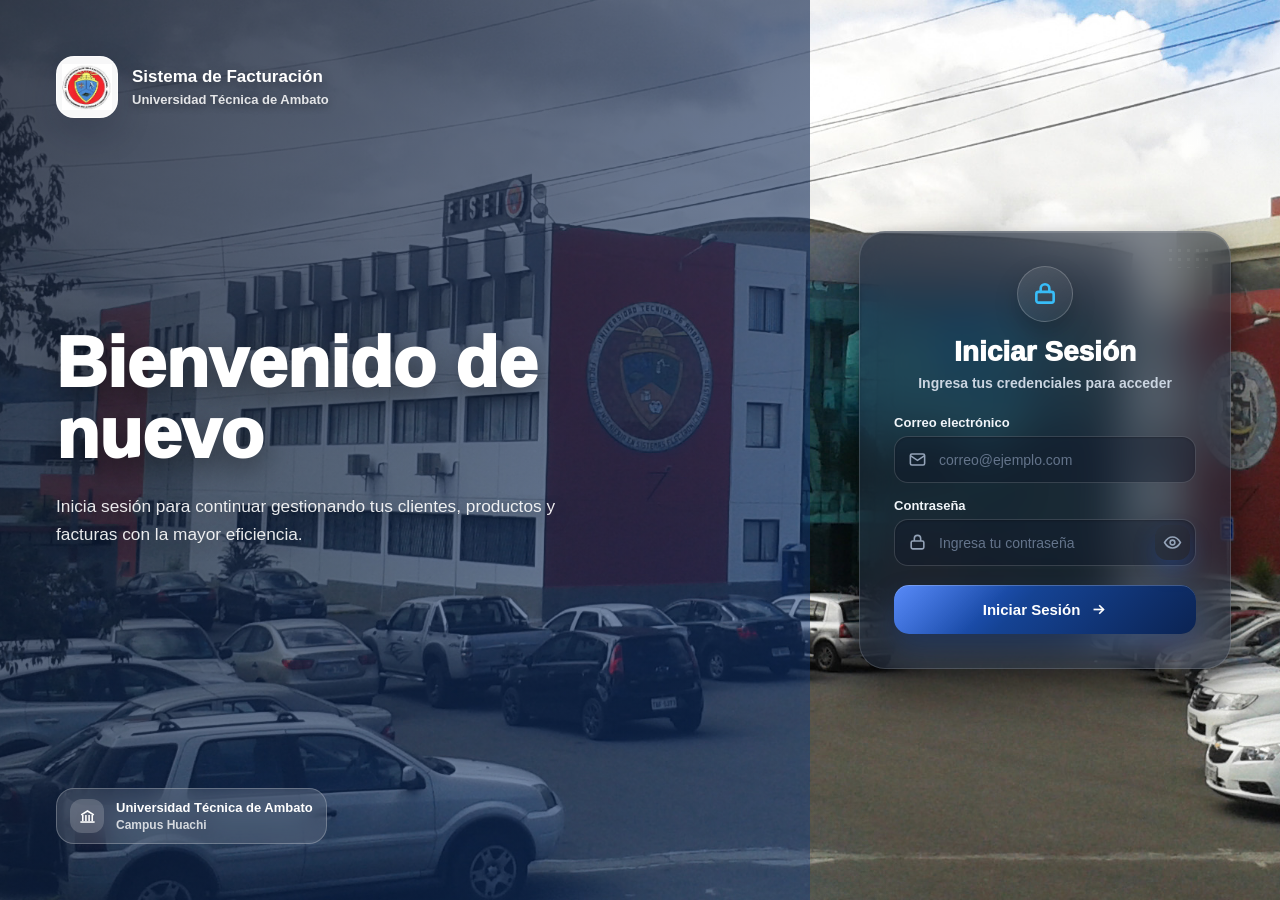
<file: FrontEnd/pages/index.html>
<!DOCTYPE html>
<html lang="es">

<head>
    <meta charset="UTF-8">
    <meta name="viewport" content="width=device-width, initial-scale=1.0">
    <title>Dashboard | Sistema de Facturacion</title>
    <link rel="stylesheet" href="../css/global.css">
    <link rel="stylesheet" href="../css/dashboard.css">
</head>

<body>
    <div class="dashboard-layout" id="dashboardLayout">
        <aside class="sidebar">

            <div class="sidebar-user-info-top">
                <div class="sidebar-user-avatar" id="sidebarUserAvatar"></div>
                <div class="sidebar-user-details">
                    <strong id="sidebarUsuarioNombre">Usuario</strong>
                    <span class="user-role" id="sidebarUsuarioRol">—</span>
                </div>
                <button id="btnToggleThemeSidebar" class="theme-toggle-sidebar" title="Cambiar tema">
                    🌙 Dark mode
                </button>
            </div>

            <nav class="sidebar-nav">
                <a href="./index.html" class="nav-link active">🏠 Inicio</a>
                <a href="./usuarios.html" class="nav-link role-admin-only hidden-by-role">👥 Usuarios</a>
                <a href="./clientes.html" class="nav-link role-admin-only hidden-by-role">👥 Clientes</a>
                <a href="./productos.html" class="nav-link role-admin-only hidden-by-role">📦 Productos</a>
                <a href="./factura.html" class="nav-link">🧾 Nueva Factura</a>
                <a href="./facturas.html" class="nav-link">📋 Consultar Facturas</a>
            </nav>

            <div class="sidebar-footer">
                <button type="button" class="sidebar-logout" id="btnLogoutSidebar">
                    🚪 Cerrar sesión
                </button>
            </div>
        </aside>

        <main class="main-content">
            <header class="topbar">
                <div class="topbar-left">
                    <button class="menu-button" id="btnToggleSidebar">☰</button>
                </div>
            </header>

            <section class="page-title dashboard-hero">
                <div class="dashboard-title-group">
                    <div class="title-icon">📊</div>
                    <div>
                        <h1>Dashboard</h1>
                        <p>Bienvenido al sistema de facturacion</p>
                    </div>
                </div>

                <div class="date-card" aria-label="Fecha actual">
                    <span>Hoy</span>
                    <strong id="fechaActualDashboard">--</strong>
                </div>
            </section>

            <section class="stats-grid">
                <div class="stat-card">
                    <div class="stat-icon">👥</div>
                    <div class="stat-info">
                        <h3>Clientes registrados</h3>
                        <p id="totalClientes">0</p>
                    </div>
                </div>
                <div class="stat-card">
                    <div class="stat-icon">📦</div>
                    <div class="stat-info">
                        <h3>Productos registrados</h3>
                        <p id="totalProductos">0</p>
                    </div>
                </div>
                <div class="stat-card">
                    <div class="stat-icon">🧾</div>
                    <div class="stat-info">
                        <h3>Facturas generadas</h3>
                        <p id="totalFacturas">0</p>
                    </div>
                </div>
                <div class="stat-card">
                    <div class="stat-icon">💰</div>
                    <div class="stat-info">
                        <h3>Ventas totales</h3>
                        <p id="totalVentas">$0.00</p>
                    </div>
                </div>
                <div class="stat-card">
                    <div class="stat-icon">📅</div>
                    <div class="stat-info">
                        <h3>Ventas del dia</h3>
                        <p id="ventasHoy">$0.00</p>
                    </div>
                </div>
            </section>

            <section class="dashboard-grid">
                <article class="content-card sales-card">
                    <div class="section-header">
                        <div>
                            <h2>Resumen de ventas</h2>
                            <p id="ventasResumenTexto">Sin datos disponibles</p>
                        </div>
                        <span class="section-badge" id="facturasHoyBadge">0 hoy</span>
                    </div>

                    <div class="chart-panel">
                        <div class="chart-header">
                            <span>Tendencia por fecha</span>
                            <strong id="rangoVentasTexto">Ultimos registros</strong>
                        </div>
                        <div class="bar-chart" id="ventasPorFechaChart" aria-label="Grafico de ventas por fecha"></div>
                    </div>
                </article>

                <article class="content-card distribution-card">
                    <div class="section-header">
                        <div>
                            <h2>Distribucion</h2>
                            <p>Productos por categoria</p>
                        </div>
                    </div>

                    <div class="category-list" id="categoriasProductos">
                        <div class="empty-panel">Sin datos disponibles</div>
                    </div>
                </article>
            </section>

            <section class="dashboard-bottom-grid">
                <article class="content-card invoices-card">
                    <div class="section-header">
                        <div>
                            <h2>Ultimas facturas</h2>
                            <p>Registros recientes del sistema</p>
                        </div>
                        <a class="section-link" href="./facturas.html">Ver todas</a>
                    </div>

                    <div class="table-wrapper dashboard-table-wrapper">
                        <table class="dashboard-table">
                            <thead>
                                <tr>
                                    <th>Factura</th>
                                    <th>Fecha</th>
                                    <th>Cliente</th>
                                    <th>Total</th>
                                </tr>
                            </thead>
                            <tbody id="ultimasFacturasBody">
                                <tr>
                                    <td colspan="4" class="empty-state">Cargando facturas...</td>
                                </tr>
                            </tbody>
                        </table>
                    </div>
                </article>

                <aside class="content-card general-summary">
                    <div class="section-header compact">
                        <div>
                            <h2>Resumen general</h2>
                            <p id="alcanceDashboardTexto">Datos del sistema</p>
                        </div>
                    </div>

                    <div class="summary-list">
                        <div class="summary-row">
                            <span>Clientes nuevos este mes</span>
                            <strong id="clientesMes">0</strong>
                        </div>
                        <div class="summary-row">
                            <span>Productos nuevos este mes</span>
                            <strong id="productosMes">0</strong>
                        </div>
                        <div class="summary-row">
                            <span>Facturas hoy</span>
                            <strong id="facturasHoy">0</strong>
                        </div>
                        <div class="summary-row">
                            <span>Ultima factura</span>
                            <strong id="ultimaFactura">Sin datos</strong>
                        </div>
                    </div>
                </aside>
            </section>
        </main>
    </div>

    <div id="toast-container"></div>

    <script src="../js/toast.js"></script>
    <script src="../js/auth.js"></script>
    <script src="../js/api.js"></script>
    <script src="../js/dashboard.js"></script>
    <script src="../js/theme.js"></script>
    <script src="../js/nav.js"></script>

    <script>
        document.addEventListener('DOMContentLoaded', function () {
            const usuarioNombre = localStorage.getItem('usuarioNombre') || localStorage.getItem('nombre') || sessionStorage.getItem('nombre') || 'Usuario';
            const usuarioRol = localStorage.getItem('usuarioRol') || localStorage.getItem('rol') || sessionStorage.getItem('rol') || 'Rol';
            const usuarioAvatar = usuarioNombre !== 'Usuario' ? usuarioNombre.charAt(0).toUpperCase() : '';

            const sidebarNombre = document.getElementById('sidebarUsuarioNombre');
            const sidebarRol = document.getElementById('sidebarUsuarioRol');
            const sidebarAvatar = document.getElementById('sidebarUserAvatar');

            if (sidebarNombre) sidebarNombre.textContent = usuarioNombre;
            if (sidebarRol) sidebarRol.textContent = usuarioRol;
            if (sidebarAvatar) sidebarAvatar.textContent = usuarioAvatar;
        });

        const logoutBtn = document.getElementById('btnLogoutSidebar');
        if (logoutBtn) {
            logoutBtn.addEventListener('click', function () {
                if (typeof cerrarSesion === 'function') {
                    cerrarSesion();
                    return;
                }

                localStorage.clear();
                sessionStorage.clear();
                window.location.href = './login.html';
            });
        }

        const themeToggleBtn = document.getElementById('btnToggleThemeSidebar');
        if (themeToggleBtn) {
            const aplicarTextoTema = function () {
                themeToggleBtn.textContent = document.body.classList.contains('dark-mode')
                    ? '☀️ Light mode'
                    : '🌙 Dark mode';
            };

            if (localStorage.getItem('darkMode') === 'true' || localStorage.getItem('theme') === 'dark') {
                document.body.classList.add('dark-mode');
            }

            aplicarTextoTema();

            themeToggleBtn.addEventListener('click', function () {
                document.body.classList.toggle('dark-mode');
                const esOscuro = document.body.classList.contains('dark-mode');
                localStorage.setItem('darkMode', esOscuro);
                localStorage.setItem('theme', esOscuro ? 'dark' : 'light');
                aplicarTextoTema();
            });
        }
    </script>
</body>

</html>
</file>
<file: FrontEnd/css/global.css>
:root {
  --primary: #2563eb;
  --primary-dark: #1d4ed8;
  --primary-soft: #dbeafe;

  --secondary: #0f172a;

  --surface: #ffffff;
  --background: #f8fafc;

  --border: #e2e8f0;

  --text: #1e293b;
  --text-light: #64748b;

  --success: #16a34a;
  --danger: #dc2626;
  --warning: #f59e0b;

  --shadow: 0 18px 45px rgba(15, 23, 42, 0.10);
  --shadow-soft: 0 10px 25px rgba(15, 23, 42, 0.07);

  --radius: 20px;
  --radius-sm: 12px;
}

/* =========================
   RESET
========================= */

* {
  margin: 0;
  padding: 0;
  box-sizing: border-box;
  font-family: "Segoe UI", Arial, sans-serif;
}

html,
body {
  margin: 0;
  padding: 0;
}

body {
  background:
    radial-gradient(circle at top left, rgba(37, 99, 235, 0.10), transparent 35%),
    linear-gradient(135deg, #f8fafc 0%, #eef2ff 100%);

  color: var(--text);

  min-height: 100vh;
}

/* =========================
   HEADER
========================= */

.header {
  background:
    linear-gradient(
      135deg,
      #0f172a,
      #1e3a8a,
      #2563eb
    );

  color: white;

  padding: 34px 20px;

  text-align: center;

  box-shadow: var(--shadow);

  position: sticky;

  top: 0;

  z-index: 20;
}

.header h1 {
  font-size: 32px;
  font-weight: 800;
  letter-spacing: 0.4px;
}

/* =========================
   NAVBAR
========================= */

.top-nav {
  background: rgba(255, 255, 255, 0.88);

  border-bottom: 1px solid rgba(226, 232, 240, 0.9);

  backdrop-filter: blur(12px);

  position: sticky;

  top: 98px;

  z-index: 15;
}

.top-nav-container {
  width: 92%;
  max-width: 1220px;

  margin: 0 auto;

  display: flex;

  gap: 12px;

  flex-wrap: wrap;

  padding: 14px 0;

  justify-content: center;
}

.nav-link {
  padding: 11px 18px;

  border-radius: 14px;

  color: var(--secondary);

  text-decoration: none;

  font-weight: 700;

  transition: 0.25s ease;
}

.nav-link:hover {
  background: #eef4ff;

  color: var(--primary-dark);

  text-decoration: none;
}

.nav-link.active {
  background:
    linear-gradient(
      135deg,
      #dbeafe,
      #bfdbfe
    );

  color: var(--primary-dark);

  box-shadow:
    0 8px 20px rgba(37, 99, 235, 0.16);
}

/* =========================
   LAYOUT
========================= */

.container {
  width: 92%;
  max-width: 1220px;

  margin: 34px auto;
}

.page-header {
  display: flex;

  justify-content: space-between;

  align-items: center;

  gap: 18px;

  margin-bottom: 22px;

  flex-wrap: wrap;
}

.page-header h2 {
  font-size: 26px;
  color: var(--secondary);
}

.page-header p {
  margin-top: 8px;

  color: var(--text-light);

  font-size: 16px;
}

/* =========================
   BADGES
========================= */

.badge {
  background:
    linear-gradient(
      135deg,
      #dbeafe,
      #bfdbfe
    );

  color: var(--primary-dark);

  font-weight: 800;

  font-size: 13px;

  padding: 9px 16px;

  border-radius: 999px;
}

/* =========================
   CARDS / SECTIONS
========================= */

.form-section,
.list-section {
  background: rgba(255, 255, 255, 0.94);

  backdrop-filter: blur(10px);

  padding: 28px;

  margin-bottom: 28px;

  border-radius: var(--radius);

  box-shadow: var(--shadow);

  border: 1px solid rgba(226, 232, 240, 0.9);

  position: relative;

  overflow: hidden;
}

.form-section::before,
.list-section::before {
  content: "";

  position: absolute;

  top: 0;
  left: 0;

  height: 5px;
  width: 100%;

  background:
    linear-gradient(
      90deg,
      var(--primary),
      #38bdf8
    );
}

.form-section h2,
.list-section h2 {
  margin-bottom: 20px;

  color: var(--secondary);

  font-size: 24px;
}

/* =========================
   FORMULARIOS
========================= */

form {
  display: grid;
  gap: 15px;
}

input,
select,
textarea,
button {
  font-size: 15px;
}

form input,
form select,
form textarea,
input[type="date"],
input[type="number"],
input[type="text"],
input[type="email"] {
  width: 100%;

  padding: 14px 16px;

  border: 1px solid var(--border);

  border-radius: 15px;

  background-color: #fff;

  color: var(--text);

  outline: none;

  transition: 0.22s ease;
}

form input:focus,
form select:focus,
form textarea:focus,
input[type="date"]:focus,
input[type="number"]:focus,
input[type="text"]:focus,
input[type="email"]:focus {
  border-color: var(--primary);

  box-shadow:
    0 0 0 4px rgba(37, 99, 235, 0.13);
}

/* =========================
   BOTONES
========================= */

button {
  background:
    linear-gradient(
      135deg,
      var(--primary),
      var(--primary-dark)
    );

  color: white;

  border: none;

  border-radius: 14px;

  padding: 13px 20px;

  font-weight: 800;

  cursor: pointer;

  transition: 0.22s ease;

  box-shadow:
    0 10px 22px rgba(37, 99, 235, 0.25);
}

button:hover {
  transform: translateY(-2px);

  box-shadow:
    0 14px 28px rgba(37, 99, 235, 0.32);
}

button:disabled {
  background: #94a3b8;

  box-shadow: none;

  cursor: not-allowed;

  transform: none;
}

.small-button {
  padding: 9px 14px;

  font-size: 13px;

  border-radius: 12px;
}

/* =========================
   TABLAS
========================= */

.table-wrapper {
  overflow-x: auto;

  border-radius: 18px;
}

table {
  width: 100%;

  border-collapse: separate;

  border-spacing: 0;

  margin-top: 18px;

  overflow: hidden;

  border-radius: 18px;

  background: white;

  box-shadow: var(--shadow-soft);
}

table thead th {
  background:
    linear-gradient(
      135deg,
      #0f172a,
      #1d4ed8
    );

  color: white;

  font-weight: 800;

  padding: 16px 14px;

  text-align: center;

  font-size: 14px;
}

table tbody td {
  border-bottom: 1px solid #edf2f7;

  padding: 15px 14px;

  text-align: center;

  color: var(--text);

  font-size: 14px;
}

table tbody tr:nth-child(even) {
  background-color: #f8fbff;
}

table tbody tr:hover {
  background-color: #eef4ff;
}

/* =========================
   SEARCH
========================= */

.search-container {
  display: flex;

  gap: 20px;

  margin-bottom: 22px;
}

.search-field {
  flex: 1;

  display: flex;

  flex-direction: column;
}

.search-field label {
  font-size: 14px;

  font-weight: 800;

  margin-bottom: 8px;

  color: var(--secondary);
}

.search-field input {
  padding: 14px 16px;

  border-radius: 15px;

  border: 1px solid var(--border);

  font-size: 15px;
}

/* =========================
   PAGINATION
========================= */

.pagination {
  margin-top: 20px;

  display: flex;

  gap: 14px;

  align-items: center;

  justify-content: flex-end;

  flex-wrap: wrap;
}

.pagination span {
  color: var(--text-light);

  font-weight: 800;
}

/* =========================
   LINKS
========================= */

a {
  color: var(--primary);

  text-decoration: none;

  font-weight: 700;
}

a:hover {
  text-decoration: underline;
}

/* =========================
   HELPERS
========================= */

hr {
  border: none;

  border-top: 1px solid var(--border);

  margin: 22px 0;
}

.action-row {
  display: flex;

  gap: 12px;

  flex-wrap: wrap;

  align-items: center;
}

.empty-state {
  text-align: center;

  color: var(--text-light);

  padding: 28px 10px;
}

.oculto {
  display: none !important;
}

/* =========================
   COMMON MODALS
========================= */

.modal-overlay {
  position: fixed;
  inset: 0;
  background: rgba(15, 23, 42, 0.58);
  backdrop-filter: blur(7px);
  z-index: 9999;
  display: grid;
  place-items: center;
  padding: 24px;
}

.confirm-modal {
  width: min(420px, 92%);
  background: white;
  border-radius: 24px;
  padding: 32px;
  text-align: center;
  box-shadow: 0 28px 70px rgba(15, 23, 42, 0.32);
}

.confirm-icon {
  width: 70px;
  height: 70px;
  margin: 0 auto 18px;
  border-radius: 50%;
  background: #fff7ed;
  display: flex;
  align-items: center;
  justify-content: center;
  font-size: 34px;
}

.confirm-icon.danger {
  background: #fff1f2;
  color: #e11d48;
  font-weight: 900;
}

.confirm-modal h2 {
  margin: 0 0 10px;
  color: #0f172a;
  font-size: 24px;
}

.confirm-modal p {
  color: #64748b;
  font-size: 15px;
  line-height: 1.5;
  margin-bottom: 26px;
}

.confirm-actions {
  display: flex;
  justify-content: center;
  gap: 14px;
}

.btn-cancelar,
.btn-confirmar {
  min-width: 120px;
  height: 44px;
  border: none;
  border-radius: 12px;
  font-weight: 800;
  cursor: pointer;
}

.btn-cancelar {
  background: #e2e8f0;
  color: #334155;
}

.btn-confirmar {
  background: linear-gradient(135deg, #ef4444, #dc2626);
  color: white;
}

/* =========================
   TOAST
========================= */

#toast-container {
  position: fixed;

  top: 105px;
  right: 22px;

  z-index: 9999;

  display: flex;

  flex-direction: column;

  gap: 12px;

  pointer-events: none;
}

.toast {
  min-width: 300px;
  max-width: 380px;

  padding: 15px 17px;

  border-radius: 16px;

  color: white;

  font-weight: 700;

  box-shadow:
    0 16px 36px rgba(15, 23, 42, 0.22);

  opacity: 0;

  transform: translateX(30px);

  animation: toastIn 0.3s ease forwards;

  pointer-events: auto;

  position: relative;

  overflow: hidden;
}

.toast.success {
  background:
    linear-gradient(
      135deg,
      #16a34a,
      #22c55e
    );
}

.toast.error {
  background:
    linear-gradient(
      135deg,
      #dc2626,
      #ef4444
    );
}

.toast.info {
  background:
    linear-gradient(
      135deg,
      #2563eb,
      #3b82f6
    );
}

.toast.warning {
  background:
    linear-gradient(
      135deg,
      #d97706,
      #f59e0b
    );
}

.toast::after {
  content: "";

  position: absolute;

  left: 0;
  bottom: 0;

  height: 4px;
  width: 100%;

  background: rgba(255, 255, 255, 0.4);

  animation: toastBar 3.5s linear forwards;
}

.toast-close {
  background: transparent;

  border: none;

  color: white;

  font-size: 18px;

  font-weight: bold;

  cursor: pointer;

  box-shadow: none;

  padding: 0;

  margin-left: 12px;
}

.toast-content {
  display: flex;

  justify-content: space-between;

  align-items: flex-start;

  gap: 12px;
}

.toast-message {
  line-height: 1.4;

  flex: 1;
}

/* =========================
   ANIMATIONS
========================= */

@keyframes toastIn {
  to {
    opacity: 1;
    transform: translateX(0);
  }
}

@keyframes toastOut {
  to {
    opacity: 0;
    transform: translateX(30px);
  }
}

@keyframes toastBar {
  from {
    width: 100%;
  }

  to {
    width: 0%;
  }
}

/* =========================
   RESPONSIVE
========================= */

@media (max-width: 768px) {

  .header {
    padding: 26px 16px;
  }

  .header h1 {
    font-size: 24px;
  }

  .top-nav {
    top: 82px;
  }

  .top-nav-container {
    width: 95%;
    justify-content: flex-start;
  }

  .container {
    width: 95%;
    margin: 24px auto;
  }

  .form-section,
  .list-section {
    padding: 20px;
  }

  .search-container {
    flex-direction: column;
  }

  table {
    display: block;
    overflow-x: auto;
    white-space: nowrap;
  }

  .pagination {
    justify-content: center;
  }

  #toast-container {
    top: 92px;

    right: 12px;
    left: 12px;
  }

  .toast {
    min-width: auto;
    max-width: 100%;
  }
}

.nav-user-info {
  margin-left: auto;

  display: flex;
  align-items: center;
  gap: 14px;

  color: white;
  font-weight: 600;
}

.nav-user-info button {
  border: none;

  background: rgba(255,255,255,0.14);

  color: white;

  padding: 9px 14px;

  border-radius: 10px;

  cursor: pointer;

  transition: 0.2s ease;
}

.nav-user-info button:hover {
  background: rgba(255,255,255,0.24);
}

/* =========================
   SIDEBAR TOGGLE
========================= */

.sidebar {
  position: relative;
}

.hidden-by-role {
  display: none !important;
}

.sidebar-close-button {
  position: absolute;
  top: 14px;
  right: 14px;
  width: 34px;
  height: 34px;
  min-width: 34px;
  padding: 0;
  border: 1px solid #dbe4ff;
  border-radius: 10px;
  background: #ffffff;
  color: #1e3a8a;
  font-size: 24px;
  font-weight: 900;
  line-height: 1;
  box-shadow: 0 8px 18px rgba(15, 23, 42, 0.08);
  display: inline-flex;
  align-items: center;
  justify-content: center;
  z-index: 5;
}

.sidebar-close-button:hover {
  transform: translateY(-1px);
  background: #eef4ff;
}

.dashboard-layout:not(.sidebar-collapsed) .menu-button {
  display: none !important;
}

.dashboard-layout.sidebar-collapsed .menu-button {
  display: inline-flex !important;
}

.dashboard-layout.sidebar-collapsed .sidebar-close-button {
  display: none !important;
}

.dashboard-layout:not(.sidebar-collapsed) .sidebar-close-button {
  display: inline-flex !important;
}

.dashboard-layout:not(.sidebar-collapsed) > .sidebar {
  display: flex !important;
}

.dashboard-layout.sidebar-collapsed .page-title {
  padding-left: 68px !important;
}

.dashboard-layout.sidebar-collapsed .menu-button {
  position: fixed !important;
  left: 0 !important;
  top: 74px !important;
  z-index: 90 !important;
  width: 54px !important;
  height: 62px !important;
  border-radius: 0 999px 999px 0 !important;
  border: 1px solid rgba(191, 219, 254, 0.45) !important;
  border-left: none !important;
  background: linear-gradient(135deg, #2563eb, #2563eb) !important;
  color: #ffffff !important;
  box-shadow: 0 16px 34px rgba(37, 99, 235, 0.32) !important;
  transform: translateX(-10px) !important;
  transition: transform 0.22s ease, box-shadow 0.22s ease, filter 0.22s ease !important;
}

.dashboard-layout.sidebar-collapsed .menu-button:hover {
  transform: translateX(0) !important;
  filter: brightness(1.04);
  box-shadow: 0 18px 40px rgba(124, 58, 237, 0.38) !important;
}

/* =========================
   THEME TOGGLE / DARK MODE
========================= */

.theme-toggle {
  width: 42px !important;
  height: 42px !important;
  min-width: 42px !important;
  padding: 0 !important;
  display: inline-flex !important;
  align-items: center !important;
  justify-content: center !important;
  border: 1px solid rgba(219, 228, 255, 0.95) !important;
  border-radius: 14px !important;
  background: rgba(255, 255, 255, 0.96) !important;
  color: #1e3a8a !important;
  font-size: 18px !important;
  line-height: 1 !important;
  box-shadow: 0 10px 24px rgba(15, 23, 42, 0.08) !important;
}

.theme-toggle:hover {
  transform: translateY(-1px) !important;
  border-color: rgba(37, 99, 235, 0.35) !important;
  box-shadow: 0 14px 28px rgba(37, 99, 235, 0.16) !important;
}

.topbar > .theme-toggle {
  margin-left: auto !important;
  margin-right: 14px !important;
}

body.dark-mode {
  --surface: #111827;
  --background: #0f172a;
  --border: #263449;
  --text: #f8fafc;
  --text-light: #cbd5e1;
  background:
    radial-gradient(circle at top left, rgba(37, 99, 235, 0.12), transparent 34%),
    linear-gradient(135deg, #0f172a 0%, #111827 100%) !important;
  color: #f8fafc !important;
}

body.dark-mode .dashboard-layout,
body.dark-mode .main-content {
  background: transparent !important;
  color: #f8fafc !important;
}

body.dark-mode .sidebar {
  background: #0b1220 !important;
  border-right-color: #263449 !important;
  box-shadow: 8px 0 30px rgba(0, 0, 0, 0.18) !important;
}

body.dark-mode .sidebar-brand,
body.dark-mode .topbar,
body.dark-mode .content-card,
body.dark-mode .invoice-card,
body.dark-mode .invoice-summary,
body.dark-mode .invoice-hero,
body.dark-mode .summary-panel,
body.dark-mode .filter-card,
body.dark-mode .results-card,
body.dark-mode .form-modal,
body.dark-mode .search-modal,
body.dark-mode .confirm-modal,
body.dark-mode .datetime-card,
body.dark-mode .action-card,
body.dark-mode .producto-seleccionado-box,
body.dark-mode .client-info-card,
body.dark-mode .summary-card,
body.dark-mode .summary-help,
body.dark-mode .paper {
  background: #111827 !important;
  border-color: #263449 !important;
  color: #f8fafc !important;
  box-shadow: 0 18px 42px rgba(0, 0, 0, 0.28) !important;
}

body.dark-mode .sidebar-brand {
  background: transparent !important;
  border: none !important;
  box-shadow: none !important;
}

body.dark-mode .sidebar-logo,
body.dark-mode .sidebar-logo-img,
body.dark-mode .brand-logo,
body.dark-mode .sidebar .logo,
body.dark-mode .sidebar img {
  background: transparent !important;
  border: none !important;
  box-shadow: none !important;
  outline: none !important;
}

body.dark-mode .sidebar-brand h2,
body.dark-mode .sidebar-brand p,
body.dark-mode .sidebar-nav .nav-link,
body.dark-mode .topbar-user-info strong,
body.dark-mode .topbar-logout,
body.dark-mode .page-title h1,
body.dark-mode .page-header h2,
body.dark-mode .content-card h2,
body.dark-mode .table-title h2,
body.dark-mode .results-header h3,
body.dark-mode .summary-title h2,
body.dark-mode .summary-card strong,
body.dark-mode .section-title h2,
body.dark-mode .invoice-hero h2,
body.dark-mode .invoice-date strong,
body.dark-mode .client-info-card strong,
body.dark-mode .client-info-card p,
body.dark-mode .summary-row,
body.dark-mode .summary-row strong,
body.dark-mode .summary-total,
body.dark-mode .producto-nombre-box span,
body.dark-mode .producto-info-mini strong,
body.dark-mode .resumen-row,
body.dark-mode .resumen-row strong,
body.dark-mode label,
body.dark-mode h1,
body.dark-mode h2,
body.dark-mode h3,
body.dark-mode strong {
  color: #f8fafc !important;
}

body.dark-mode .page-title p,
body.dark-mode .table-title p,
body.dark-mode .topbar-user-info p,
body.dark-mode .datetime-item small,
body.dark-mode .action-content p,
body.dark-mode .producto-info-mini label,
body.dark-mode .results-header span,
body.dark-mode .results-footer span,
body.dark-mode .summary-card span,
body.dark-mode .summary-card p,
body.dark-mode .summary-help,
body.dark-mode .invoice-date,
body.dark-mode .client-info-card small,
body.dark-mode .empty-state,
body.dark-mode .pagination span,
body.dark-mode .pagination-info,
body.dark-mode .page-footer,
body.dark-mode p,
body.dark-mode small {
  color: #cbd5e1 !important;
}

body.dark-mode .sidebar-nav .nav-link:hover,
body.dark-mode .sidebar-nav .nav-link.active {
  background: linear-gradient(135deg, #2563eb, #2563eb) !important;
  color: #ffffff !important;
  box-shadow: 0 14px 28px rgba(37, 99, 235, 0.25) !important;
}

body.dark-mode .menu-button,
body.dark-mode .theme-toggle,
body.dark-mode .btn-secondary,
body.dark-mode .btn-search,
body.dark-mode .btn-back,
body.dark-mode .btn-cancel,
body.dark-mode .btn-cancelar,
body.dark-mode .pagination button:disabled,
body.dark-mode .action-button,
body.dark-mode .btn-action {
  background: #1f2937 !important;
  border-color: #334155 !important;
  color: #e5e7eb !important;
  box-shadow: 0 10px 24px rgba(0, 0, 0, 0.22) !important;
}

body.dark-mode .menu-button:hover,
body.dark-mode .theme-toggle:hover,
body.dark-mode .btn-secondary:hover,
body.dark-mode .btn-search:hover,
body.dark-mode .btn-back:hover,
body.dark-mode .btn-cancel:hover,
body.dark-mode .btn-cancelar:hover {
  background: #263449 !important;
  color: #ffffff !important;
}

body.dark-mode .sidebar-close-button {
  background: #1f2937 !important;
  border-color: #334155 !important;
  color: #e5e7eb !important;
  box-shadow: 0 10px 24px rgba(0, 0, 0, 0.22) !important;
}

body.dark-mode .sidebar-close-button:hover {
  background: #263449 !important;
  color: #ffffff !important;
}

body.dark-mode .dashboard-layout.sidebar-collapsed .menu-button,
body.dark-mode .dashboard-layout.sidebar-collapsed .menu-button:hover {
  border: 1px solid rgba(191, 219, 254, 0.45) !important;
  border-left: none !important;
  background: linear-gradient(135deg, #2563eb, #2563eb) !important;
  color: #ffffff !important;
}

body.dark-mode .title-icon,
body.dark-mode .table-icon,
body.dark-mode .invoice-icon,
body.dark-mode .action-icon,
body.dark-mode .producto-avatar,
body.dark-mode .summary-icon,
body.dark-mode .info-icon,
body.dark-mode .datetime-icon,
body.dark-mode .resumen-icon,
body.dark-mode .step-badge,
body.dark-mode .client-id,
body.dark-mode .badge {
  background: #1e293b !important;
  color: #93c5fd !important;
  border-color: #334155 !important;
}

body.dark-mode input,
body.dark-mode select,
body.dark-mode textarea,
body.dark-mode .search-input,
body.dark-mode .filter-field input,
body.dark-mode .form-group input,
body.dark-mode .form-group select,
body.dark-mode .search-grid input,
body.dark-mode .search-grid select,
body.dark-mode .cantidad-control input {
  background-color: #0f172a !important;
  color: #f8fafc !important;
  border-color: #334155 !important;
  box-shadow: none !important;
}

body.dark-mode input::placeholder,
body.dark-mode textarea::placeholder {
  color: #94a3b8 !important;
}

body.dark-mode input:focus,
body.dark-mode select:focus,
body.dark-mode textarea:focus,
body.dark-mode .search-input:focus,
body.dark-mode .filter-field input:focus,
body.dark-mode .form-group input:focus,
body.dark-mode .form-group select:focus,
body.dark-mode .search-grid input:focus,
body.dark-mode .search-grid select:focus {
  border-color: #60a5fa !important;
  box-shadow: 0 0 0 4px rgba(96, 165, 250, 0.18) !important;
}

body.dark-mode .table-wrapper {
  border-color: #263449 !important;
  background: #111827 !important;
}

body.dark-mode table,
body.dark-mode .modern-table,
body.dark-mode .facturas-table,
body.dark-mode .factura-table,
body.dark-mode .search-modal table {
  background: #111827 !important;
  color: #f8fafc !important;
  box-shadow: 0 16px 36px rgba(0, 0, 0, 0.24) !important;
}

body.dark-mode table thead,
body.dark-mode table thead th,
body.dark-mode .modern-table thead,
body.dark-mode .modern-table thead th,
body.dark-mode .facturas-table thead th,
body.dark-mode .factura-table thead th,
body.dark-mode .search-modal thead th {
  background: linear-gradient(135deg, #1e3a8a, #2563eb, #2563eb) !important;
  color: #ffffff !important;
}

body.dark-mode table tbody td,
body.dark-mode .modern-table td,
body.dark-mode .facturas-table tbody td,
body.dark-mode .factura-table tbody td,
body.dark-mode .search-modal tbody td {
  background: #111827 !important;
  border-color: #263449 !important;
  color: #e5e7eb !important;
}

body.dark-mode table tbody tr:nth-child(even),
body.dark-mode .modern-table tbody tr:nth-child(even),
body.dark-mode .facturas-table tbody tr:nth-child(even) {
  background: #162033 !important;
}

body.dark-mode table tbody tr:nth-child(even) td,
body.dark-mode .modern-table tbody tr:nth-child(even) td,
body.dark-mode .facturas-table tbody tr:nth-child(even) td {
  background: #162033 !important;
}

body.dark-mode table tbody tr:hover,
body.dark-mode .modern-table tbody tr:hover,
body.dark-mode .facturas-table tbody tr:hover,
body.dark-mode .factura-table tbody tr:hover,
body.dark-mode .search-modal tbody tr:hover {
  background: #1f2a44 !important;
}

body.dark-mode table tbody tr:hover td,
body.dark-mode .modern-table tbody tr:hover td,
body.dark-mode .facturas-table tbody tr:hover td,
body.dark-mode .factura-table tbody tr:hover td,
body.dark-mode .search-modal tbody tr:hover td {
  background: #1f2a44 !important;
}

body.dark-mode .modal-overlay {
  background: rgba(2, 6, 23, 0.78) !important;
}

body.dark-mode .modal-header {
  background: linear-gradient(135deg, #172554, #2563eb) !important;
  color: #ffffff !important;
}

body.dark-mode .modal-header p {
  color: #dbeafe !important;
}

body.dark-mode hr,
body.dark-mode .datetime-divider,
body.dark-mode .summary-row,
body.dark-mode .client-info-right,
body.dark-mode .producto-info-mini {
  border-color: #263449 !important;
}

body.dark-mode .btn-primary,
body.dark-mode .btn-save,
body.dark-mode .btn-save-factura,
body.dark-mode .btn-add,
body.dark-mode .btn-print,
body.dark-mode .btn-confirmar,
body.dark-mode .pagination button:not(:disabled) {
  background: linear-gradient(135deg, #2563eb, #2563eb) !important;
  color: #ffffff !important;
  box-shadow: 0 14px 28px rgba(37, 99, 235, 0.22) !important;
}

body.dark-mode .btn-cancel-factura,
body.dark-mode .btn-delete,
body.dark-mode .confirm-icon.danger {
  background: #3f1623 !important;
  border-color: #7f1d1d !important;
  color: #fecdd3 !important;
}

body.dark-mode .btn-confirmar {
  background: linear-gradient(135deg, #ef4444, #dc2626) !important;
}

body.dark-mode .estado-activo,
body.dark-mode .status-activo {
  background: #052e1a !important;
  color: #86efac !important;
}

body.dark-mode .estado-inactivo,
body.dark-mode .status-inactivo {
  background: #3f1623 !important;
  color: #fecaca !important;
}

body.dark-mode .rol-admin,
body.dark-mode .rol-vendedor,
body.dark-mode .stock-badge {
  background: #1e293b !important;
  color: #bfdbfe !important;
}

body.dark-mode .table-wrapper::-webkit-scrollbar-thumb,
body.dark-mode .detalle-card .table-wrapper::-webkit-scrollbar-thumb,
body.dark-mode .modal-table::-webkit-scrollbar-thumb {
  background: #475569 !important;
}

body.dark-mode .table-wrapper::-webkit-scrollbar-track,
body.dark-mode .detalle-card .table-wrapper::-webkit-scrollbar-track,
body.dark-mode .modal-table::-webkit-scrollbar-track {
  background: #0f172a !important;
}

/* =========================
   LOGOUT BUTTONS
========================= */

.home-logout,
#btnLogout {
  display: inline-flex !important;
  align-items: center !important;
  justify-content: center !important;
  gap: 8px !important;
  min-height: 32px !important;
  padding: 7px 13px !important;
  border: 1px solid rgba(220, 38, 38, 0.18) !important;
  border-radius: 999px !important;
  background: linear-gradient(135deg, rgba(254, 242, 242, 0.96), rgba(255, 255, 255, 0.96)) !important;
  color: #b91c1c !important;
  font-family: inherit !important;
  font-size: 12px !important;
  font-weight: 900 !important;
  line-height: 1 !important;
  text-decoration: none !important;
  white-space: nowrap !important;
  cursor: pointer !important;
  box-shadow: 0 10px 22px rgba(220, 38, 38, 0.12) !important;
  transition: transform 0.2s ease, box-shadow 0.2s ease, border-color 0.2s ease, background 0.2s ease !important;
}

.home-logout::before,
#btnLogout::before {
  content: "\23FB";
  font-size: 12px;
  line-height: 1;
}

.home-logout:hover,
#btnLogout:hover {
  transform: translateY(-1px) !important;
  border-color: rgba(220, 38, 38, 0.35) !important;
  background: linear-gradient(135deg, #ef4444, #dc2626) !important;
  color: #ffffff !important;
  box-shadow: 0 14px 28px rgba(220, 38, 38, 0.24) !important;
}

.home-logout:focus-visible,
#btnLogout:focus-visible {
  outline: 3px solid rgba(239, 68, 68, 0.28) !important;
  outline-offset: 2px !important;
}

body.dark-mode .home-logout,
body.dark-mode #btnLogout {
  background: rgba(127, 29, 29, 0.24) !important;
  border-color: rgba(248, 113, 113, 0.28) !important;
  color: #fecaca !important;
  box-shadow: none !important;
}

body.dark-mode .home-logout:hover,
body.dark-mode #btnLogout:hover {
  background: linear-gradient(135deg, #ef4444, #dc2626) !important;
  border-color: transparent !important;
  color: #ffffff !important;
  box-shadow: 0 14px 28px rgba(220, 38, 38, 0.22) !important;
}

.topbar-user-info {
  display: flex;
  flex-direction: column;
  align-items: flex-start;
}

.topbar-logout,
.topbar-logout#btnLogout {
  align-self: flex-start !important;
  display: inline-flex !important;
  align-items: center !important;
  justify-content: flex-start !important;
  min-height: 22px !important;
  margin-top: 4px !important;
  padding: 0 0 3px !important;
  border: 0 !important;
  border-bottom: 2px solid rgba(153, 27, 27, 0.68) !important;
  border-radius: 0 !important;
  background: transparent !important;
  color: #991b1b !important;
  font-family: inherit !important;
  font-size: 12px !important;
  font-weight: 800 !important;
  line-height: 1.15 !important;
  letter-spacing: 0 !important;
  text-decoration: none !important;
  white-space: nowrap !important;
  cursor: pointer !important;
  pointer-events: auto !important;
  position: relative !important;
  z-index: 1000 !important;
  box-shadow: none !important;
  transition: color 0.18s ease, border-color 0.18s ease, border-width 0.18s ease, transform 0.18s ease !important;
}

.topbar-logout::before,
.topbar-logout#btnLogout::before {
  content: none !important;
}

.topbar-logout:hover,
.topbar-logout#btnLogout:hover {
  transform: translateY(-1px) !important;
  border-bottom-color: #dc2626 !important;
  border-bottom-width: 3px !important;
  background: transparent !important;
  color: #dc2626 !important;
  box-shadow: none !important;
}

.topbar-logout:focus-visible,
.topbar-logout#btnLogout:focus-visible {
  outline: 3px solid rgba(220, 38, 38, 0.22) !important;
  outline-offset: 3px !important;
}

body.dark-mode .topbar-logout,
body.dark-mode .topbar-logout#btnLogout {
  border-bottom-color: rgba(248, 113, 113, 0.78) !important;
  background: transparent !important;
  color: #fca5a5 !important;
  box-shadow: none !important;
}

body.dark-mode .topbar-user-info .topbar-logout,
body.dark-mode .topbar-user-info .topbar-logout#btnLogout {
  border-bottom-color: rgba(248, 113, 113, 0.78) !important;
  background: transparent !important;
  color: #fca5a5 !important;
  box-shadow: none !important;
}

body.dark-mode .topbar-logout:hover,
body.dark-mode .topbar-logout#btnLogout:hover {
  border-bottom-color: #f87171 !important;
  background: transparent !important;
  color: #fecaca !important;
  box-shadow: none !important;
}

body.dark-mode .topbar-user-info .topbar-logout:hover,
body.dark-mode .topbar-user-info .topbar-logout#btnLogout:hover {
  border-bottom-color: #f87171 !important;
  background: transparent !important;
  color: #fecaca !important;
  box-shadow: none !important;
}

/* =========================
   MODERN LOGOUT BUTTONS
========================= */

.sidebar-logout,
.topbar-logout,
.home-logout,
#btnLogout,
#btnLogoutSidebar {
  display: inline-flex !important;
  align-items: center !important;
  justify-content: center !important;
  gap: 10px !important;
  padding: 12px 18px !important;
  border: none !important;
  border-radius: 14px !important;
  background: linear-gradient(135deg, #ef4444, #dc2626) !important;
  color: #ffffff !important;
  font-size: 14px !important;
  font-weight: 700 !important;
  line-height: 1.15 !important;
  letter-spacing: 0 !important;
  text-decoration: none !important;
  white-space: nowrap !important;
  cursor: pointer !important;
  box-shadow: 0 10px 24px rgba(220, 38, 38, 0.22) !important;
  transform: translateY(0) !important;
  transition:
    transform 0.25s ease,
    background 0.25s ease,
    box-shadow 0.25s ease,
    color 0.25s ease !important;
}

.sidebar-logout,
#btnLogoutSidebar {
  width: 100% !important;
}

.topbar-logout,
.home-logout,
#btnLogout {
  width: auto !important;
}

.topbar-logout::before,
.topbar-logout#btnLogout::before,
.home-logout::before,
#btnLogout::before {
  content: none !important;
}

.sidebar-logout:hover,
.topbar-logout:hover,
.home-logout:hover,
#btnLogout:hover,
#btnLogoutSidebar:hover {
  transform: translateY(-2px) !important;
  background: linear-gradient(135deg, #f87171, #dc2626) !important;
  color: #ffffff !important;
  box-shadow: 0 14px 30px rgba(220, 38, 38, 0.35) !important;
}

.sidebar-logout:active,
.topbar-logout:active,
.home-logout:active,
#btnLogout:active,
#btnLogoutSidebar:active {
  transform: scale(0.98) !important;
}

.sidebar-logout:focus-visible,
.topbar-logout:focus-visible,
.home-logout:focus-visible,
#btnLogout:focus-visible,
#btnLogoutSidebar:focus-visible {
  outline: 3px solid rgba(248, 113, 113, 0.35) !important;
  outline-offset: 3px !important;
}

body.dark-mode .sidebar-logout,
body.dark-mode .topbar-logout,
body.dark-mode .home-logout,
body.dark-mode #btnLogout,
body.dark-mode #btnLogoutSidebar,
body.dark-mode .topbar-user-info .topbar-logout,
body.dark-mode .topbar-user-info .topbar-logout#btnLogout {
  background: linear-gradient(135deg, #b91c1c, #7f1d1d) !important;
  color: #ffffff !important;
  box-shadow: 0 12px 26px rgba(127, 29, 29, 0.34) !important;
}

body.dark-mode .sidebar-logout:hover,
body.dark-mode .topbar-logout:hover,
body.dark-mode .home-logout:hover,
body.dark-mode #btnLogout:hover,
body.dark-mode #btnLogoutSidebar:hover,
body.dark-mode .topbar-user-info .topbar-logout:hover,
body.dark-mode .topbar-user-info .topbar-logout#btnLogout:hover {
  background: linear-gradient(135deg, #ef4444, #991b1b) !important;
  color: #ffffff !important;
  box-shadow: 0 16px 32px rgba(127, 29, 29, 0.44) !important;
}
</file>
<file: FrontEnd/css/dashboard.css>
/* ============================================
   DASHBOARD PAGE
   ============================================ */

* {
  margin: 0;
  padding: 0;
  box-sizing: border-box;
}

body {
  background: #f5f7ff;
  color: #111827;
  font-family: "Segoe UI", Inter, system-ui, sans-serif;
  overflow: hidden;
}

.dashboard-layout {
  display: flex;
  height: 100vh;
  overflow: hidden;
}

.main-content {
  flex: 1;
  height: 100vh;
  overflow-y: auto;
  overflow-x: hidden;
  padding: 12px 24px 18px;
}

.sidebar {
  width: 280px;
  min-width: 280px;
  height: 100vh;
  background: #ffffff;
  border-right: 1px solid #cbd5e1;
  padding: 28px 20px;
  display: flex;
  flex-direction: column;
  gap: 0;
  transition: all 0.25s ease;
}

.sidebar-user-info-top {
  display: flex;
  align-items: center;
  flex-wrap: wrap;
  gap: 12px;
  padding: 0 0 20px;
  margin-bottom: 20px;
  border-bottom: 1px solid #cbd5e1;
}

.sidebar-user-avatar {
  width: 48px;
  height: 48px;
  border-radius: 50%;
  background: linear-gradient(135deg, #2563eb, #4f46e5);
  color: #ffffff;
  display: flex;
  align-items: center;
  justify-content: center;
  font-size: 20px;
  font-weight: 700;
  flex-shrink: 0;
  box-shadow: 0 4px 12px rgba(37, 99, 235, 0.25);
}

.sidebar-user-details {
  flex: 1;
}

.sidebar-user-details strong {
  display: block;
  font-size: 14px;
  font-weight: 800;
  color: #0f172a;
}

.sidebar-user-details .user-role {
  display: block;
  font-size: 13px;
  color: #64748b;
  margin-top: 4px;
}

.theme-toggle-sidebar {
  background: #f1f5f9;
  border: 1px solid #e2e8f0;
  border-radius: 40px;
  padding: 8px 14px;
  font-size: 12px;
  font-weight: 600;
  color: #475569;
  cursor: pointer;
  transition: all 0.2s ease;
  white-space: nowrap;
}

.theme-toggle-sidebar:hover {
  background: #e2e8f0;
  transform: translateY(-1px);
}

.sidebar-nav {
  flex: 1;
  display: flex;
  flex-direction: column;
  gap: 6px;
}

.sidebar-nav .nav-link {
  text-decoration: none;
  color: #334155;
  font-weight: 600;
  padding: 12px 16px;
  border-radius: 12px;
  font-size: 14px;
  transition: all 0.2s ease;
}

.sidebar-nav .nav-link:hover {
  background: #eef2ff;
  color: #2563eb;
}

.sidebar-nav .nav-link.active {
  background: linear-gradient(135deg, #2563eb, #4f46e5);
  color: #ffffff;
  box-shadow: 0 4px 12px rgba(37, 99, 235, 0.25);
}

.sidebar-footer {
  margin-top: auto;
  padding-top: 20px;
  border-top: 1px solid #cbd5e1;
}

.sidebar-logout,
#btnLogoutSidebar {
  width: 100%;
  display: inline-flex;
  align-items: center;
  justify-content: center;
  gap: 10px;
  padding: 12px 18px;
  border: none;
  border-radius: 14px;
  background: linear-gradient(135deg, #ef4444, #dc2626);
  color: #ffffff;
  font-size: 14px;
  font-weight: 700;
  line-height: 1.15;
  letter-spacing: 0;
  cursor: pointer;
  box-shadow: 0 10px 24px rgba(220, 38, 38, 0.22);
  transition: transform 0.25s ease, background 0.25s ease, box-shadow 0.25s ease;
}

.sidebar-logout:hover,
#btnLogoutSidebar:hover {
  transform: translateY(-2px);
  background: linear-gradient(135deg, #f87171, #dc2626);
  box-shadow: 0 14px 30px rgba(220, 38, 38, 0.35);
}

.dashboard-layout.sidebar-collapsed .sidebar {
  width: 0;
  min-width: 0;
  padding: 0;
  border: none;
  opacity: 0;
  pointer-events: none;
}

.topbar {
  display: flex;
  justify-content: space-between;
  align-items: center;
  margin-bottom: 8px;
}

.menu-button {
  width: 38px;
  height: 38px;
  border: none;
  border-radius: 12px;
  background: #ffffff;
  color: #2563eb;
  font-size: 19px;
  font-weight: 800;
  cursor: pointer;
  box-shadow: 0 2px 8px rgba(15, 23, 42, 0.05);
  transition: all 0.2s ease;
}

.menu-button:hover {
  transform: translateY(-2px);
  box-shadow: 0 4px 12px rgba(37, 99, 235, 0.15);
}

.page-title {
  margin-bottom: 14px;
}

.dashboard-hero {
  display: flex;
  align-items: center;
  justify-content: space-between;
  gap: 14px;
}

.dashboard-title-group {
  display: flex;
  align-items: center;
  gap: 12px;
}

.title-icon {
  width: 44px;
  height: 44px;
  background: #ffffff;
  border-radius: 14px;
  display: flex;
  align-items: center;
  justify-content: center;
  font-size: 23px;
  box-shadow: 0 4px 12px rgba(15, 23, 42, 0.05);
}

.page-title h1 {
  font-size: 24px;
  font-weight: 800;
  color: #0f172a;
  margin: 0;
}

.page-title p,
.section-header p {
  font-size: 12px;
  color: #64748b;
  margin-top: 4px;
}

.date-card {
  min-width: 154px;
  background: #ffffff;
  border: 1px solid #eef2ff;
  border-radius: 14px;
  padding: 10px 14px;
  box-shadow: 0 6px 18px rgba(15, 23, 42, 0.06);
  text-align: right;
}

.date-card span {
  display: block;
  color: #64748b;
  font-size: 12px;
  font-weight: 700;
  text-transform: uppercase;
}

.date-card strong {
  display: block;
  margin-top: 4px;
  color: #0f172a;
  font-size: 13px;
  font-weight: 800;
}

.stats-grid {
  display: grid;
  grid-template-columns: repeat(5, minmax(136px, 1fr));
  gap: 12px;
  margin-bottom: 14px;
}

.stat-card,
.content-card {
  background: #ffffff;
  border: 1px solid #eef2ff;
  border-radius: 16px;
  box-shadow: 0 7px 20px rgba(15, 23, 42, 0.055);
}

.stat-card {
  min-height: 82px;
  padding: 12px 14px;
  display: flex;
  align-items: center;
  gap: 11px;
  transition: all 0.2s ease;
}

.stat-card:hover {
  transform: translateY(-2px);
  box-shadow: 0 10px 24px rgba(15, 23, 42, 0.09);
}

.stat-icon {
  width: 40px;
  height: 40px;
  background: linear-gradient(135deg, #2563eb, #4f46e5);
  border-radius: 13px;
  display: flex;
  align-items: center;
  justify-content: center;
  font-size: 20px;
  color: #ffffff;
  flex-shrink: 0;
}

.stat-info {
  min-width: 0;
}

.stat-info h3 {
  font-size: 11.5px;
  font-weight: 700;
  color: #64748b;
  margin: 0 0 4px;
  line-height: 1.25;
}

.stat-info p {
  font-size: 21px;
  font-weight: 850;
  color: #0f172a;
  margin: 0;
  line-height: 1.1;
  overflow-wrap: anywhere;
}

.content-card {
  padding: 16px;
}

.dashboard-grid,
.dashboard-bottom-grid {
  display: grid;
  grid-template-columns: minmax(0, 1.65fr) minmax(260px, 0.75fr);
  gap: 14px;
  margin-bottom: 14px;
}

.section-header {
  display: flex;
  justify-content: space-between;
  align-items: flex-start;
  gap: 12px;
  margin-bottom: 12px;
}

.section-header.compact {
  margin-bottom: 10px;
}

.section-header h2 {
  color: #0f172a;
  font-size: 16px;
  font-weight: 850;
  margin: 0;
}

.section-badge,
.section-link {
  display: inline-flex;
  align-items: center;
  justify-content: center;
  min-height: 28px;
  border-radius: 999px;
  padding: 0 11px;
  background: #eef2ff;
  color: #2563eb;
  font-size: 11.5px;
  font-weight: 800;
  white-space: nowrap;
}

.section-link {
  text-decoration: none;
}

.chart-panel {
  border-radius: 14px;
  background: linear-gradient(180deg, #f8fbff, #ffffff);
  border: 1px solid #eef2ff;
  padding: 12px 12px 10px;
}

.chart-header {
  display: flex;
  justify-content: space-between;
  gap: 12px;
  color: #64748b;
  font-size: 12px;
  font-weight: 700;
  margin-bottom: 6px;
}

.chart-header strong {
  color: #0f172a;
}

.bar-chart {
  min-height: 190px;
}

.trend-chart {
  position: relative;
}

.trend-svg {
  width: 100%;
  height: 196px;
  display: block;
}

.trend-grid-line {
  stroke: #dbe4ff;
  stroke-width: 1;
  stroke-dasharray: 5 7;
}

.trend-area {
  fill: url(#ventasAreaGradient);
}

.trend-line {
  fill: none;
  stroke: #2563eb;
  stroke-width: 4;
  stroke-linecap: round;
  stroke-linejoin: round;
  filter: drop-shadow(0 8px 12px rgba(37, 99, 235, 0.16));
}

.trend-point circle {
  fill: #ffffff;
  stroke: #4f46e5;
  stroke-width: 3;
}

.trend-value {
  fill: #1e293b;
  font-size: 12px;
  font-weight: 850;
  paint-order: stroke;
  stroke: rgba(255, 255, 255, 0.92);
  stroke-linejoin: round;
  stroke-width: 4px;
}

.trend-label {
  fill: #64748b;
  font-size: 11.5px;
  font-weight: 800;
}

.trend-summary {
  display: flex;
  justify-content: flex-end;
  align-items: center;
  gap: 10px;
  margin-top: -4px;
  color: #64748b;
  font-size: 11.5px;
  font-weight: 750;
}

.trend-summary strong {
  color: #1d4ed8;
}

.category-list,
.summary-list {
  display: flex;
  flex-direction: column;
  gap: 9px;
}

.category-item {
  padding: 10px 11px;
  border-radius: 13px;
  background: #f8fafc;
  border: 1px solid #eef2ff;
}

.category-row,
.summary-row {
  display: flex;
  align-items: center;
  justify-content: space-between;
  gap: 10px;
}

.category-row span,
.summary-row span {
  color: #64748b;
  font-size: 12px;
  font-weight: 700;
}

.category-row strong,
.summary-row strong {
  color: #0f172a;
  font-size: 15px;
  font-weight: 850;
  text-align: right;
}

.progress-track {
  height: 7px;
  margin-top: 7px;
  border-radius: 999px;
  background: #e2e8f0;
  overflow: hidden;
}

.progress-fill {
  height: 100%;
  border-radius: inherit;
  background: linear-gradient(135deg, #2563eb, #7c3aed);
}

.dashboard-table-wrapper {
  overflow-x: auto;
}

.dashboard-table {
  width: 100%;
  border-collapse: collapse;
  table-layout: fixed;
}

.dashboard-table th:nth-child(1),
.dashboard-table td:nth-child(1) {
  width: 18%;
}

.dashboard-table th:nth-child(2),
.dashboard-table td:nth-child(2) {
  width: 20%;
  text-align: center;
}

.dashboard-table th:nth-child(3),
.dashboard-table td:nth-child(3) {
  width: 42%;
  text-align: left;
}

.dashboard-table th:nth-child(4),
.dashboard-table td:nth-child(4) {
  width: 20%;
  text-align: right;
}

.dashboard-table th {
  padding: 12px 14px;
  background: linear-gradient(135deg, #1e3a8a, #2563eb);
  color: #ffffff;
  font-size: 13px;
  font-weight: 700;
  text-align: center;
}

.dashboard-table th:first-child {
  border-top-left-radius: 18px;
}

.dashboard-table th:last-child {
  border-top-right-radius: 18px;
}

.dashboard-table td {
  padding: 9px 14px;
  border-bottom: 1px solid #edf1ff;
  color: #31405f;
  font-size: 13px;
  white-space: nowrap;
  overflow: hidden;
  text-overflow: ellipsis;
}

.dashboard-table tbody tr:nth-child(even) {
  background: #f9fbff;
}

.invoice-number,
.invoice-total {
  font-weight: 800;
  color: #183aaf;
}

.general-summary {
  align-self: start;
}

.summary-row {
  min-height: 46px;
  padding: 10px 11px;
  border-radius: 13px;
  background: #f8fafc;
  border: 1px solid #eef2ff;
}

.empty-state,
.empty-panel {
  color: #64748b;
  text-align: center;
  font-size: 13px;
  font-weight: 700;
}

.empty-state {
  padding: 24px 14px !important;
}

.empty-panel {
  width: 100%;
  min-height: 126px;
  display: flex;
  align-items: center;
  justify-content: center;
  border-radius: 13px;
  background: #f8fafc;
  border: 1px dashed #cbd5e1;
}

.main-content::-webkit-scrollbar {
  width: 8px;
}

.main-content::-webkit-scrollbar-thumb {
  background: #cbd5e1;
  border-radius: 999px;
}

.main-content::-webkit-scrollbar-track {
  background: transparent;
}

/* ============================================
   DARK MODE
   ============================================ */

body.dark-mode {
  background: #0f172a;
  color: #f8fafc;
}

body.dark-mode .sidebar {
  background: #0f172a;
  border-right-color: #475569;
}

body.dark-mode .sidebar-user-info-top,
body.dark-mode .sidebar-footer {
  border-color: #475569;
}

body.dark-mode .sidebar-user-details strong,
body.dark-mode .page-title h1,
body.dark-mode .date-card strong,
body.dark-mode .stat-info p,
body.dark-mode .section-header h2,
body.dark-mode .chart-header strong,
body.dark-mode .category-row strong,
body.dark-mode .summary-row strong {
  color: #f8fafc;
}

body.dark-mode .sidebar-user-details .user-role,
body.dark-mode .page-title p,
body.dark-mode .section-header p,
body.dark-mode .date-card span,
body.dark-mode .stat-info h3,
body.dark-mode .chart-header,
body.dark-mode .trend-value,
body.dark-mode .trend-label,
body.dark-mode .trend-summary,
body.dark-mode .category-row span,
body.dark-mode .summary-row span,
body.dark-mode .empty-state,
body.dark-mode .empty-panel {
  color: #cbd5e1;
}

body.dark-mode .sidebar-nav .nav-link {
  color: #cbd5e1;
}

body.dark-mode .sidebar-nav .nav-link:hover {
  background: #1e293b;
  color: #60a5fa;
}

body.dark-mode .menu-button,
body.dark-mode .title-icon,
body.dark-mode .date-card,
body.dark-mode .stat-card,
body.dark-mode .content-card,
body.dark-mode .theme-toggle-sidebar {
  background: #111827;
  border-color: #334155;
  color: #e5e7eb;
}

body.dark-mode .chart-panel,
body.dark-mode .category-item,
body.dark-mode .summary-row,
body.dark-mode .empty-panel {
  background: #162033;
  border-color: #334155;
}

body.dark-mode .trend-grid-line,
body.dark-mode .progress-track {
  stroke: #263449;
  background: #263449;
}

body.dark-mode .trend-point circle {
  fill: #111827;
  stroke: #93c5fd;
}

body.dark-mode .trend-value {
  stroke: rgba(17, 24, 39, 0.92);
}

body.dark-mode .trend-summary strong {
  color: #93c5fd;
}

body.dark-mode .section-badge,
body.dark-mode .section-link {
  background: rgba(37, 99, 235, 0.22);
  color: #bfdbfe;
}

body.dark-mode .dashboard-table td {
  border-bottom-color: #334155;
  color: #e5e7eb;
}

body.dark-mode .dashboard-table th {
  background: linear-gradient(135deg, #2563eb, #4f46e5);
  color: #ffffff;
}

body.dark-mode .dashboard-table tbody tr:nth-child(even) {
  background: #162033;
}

body.dark-mode .invoice-number,
body.dark-mode .invoice-total {
  color: #93c5fd;
}

body.dark-mode .sidebar-logout,
body.dark-mode #btnLogoutSidebar {
  background: linear-gradient(135deg, #b91c1c, #7f1d1d);
  color: #ffffff;
  box-shadow: 0 12px 26px rgba(127, 29, 29, 0.34);
}

body.dark-mode .sidebar-logout:hover,
body.dark-mode #btnLogoutSidebar:hover {
  background: linear-gradient(135deg, #ef4444, #991b1b);
}

/* ============================================
   RESPONSIVE
   ============================================ */

@media (max-width: 1280px) {
  .stats-grid {
    grid-template-columns: repeat(3, minmax(160px, 1fr));
  }

  .dashboard-grid,
  .dashboard-bottom-grid {
    grid-template-columns: 1fr;
  }
}

@media (max-width: 900px) {
  body {
    overflow: auto;
  }

  .dashboard-layout {
    display: block;
    height: auto;
  }

  .main-content {
    height: auto;
    padding: 12px;
  }

  .sidebar {
    display: none;
  }

  .dashboard-hero {
    align-items: stretch;
    flex-direction: column;
  }

  .date-card {
    text-align: left;
  }

  .stats-grid {
    grid-template-columns: repeat(2, minmax(0, 1fr));
  }

  .bar-chart {
    min-height: 176px;
  }
}

@media (max-width: 560px) {
  .stats-grid {
    grid-template-columns: 1fr;
  }

  .content-card {
    padding: 14px;
  }

  .section-header {
    flex-direction: column;
    align-items: stretch;
  }

  .bar-chart {
    overflow-x: auto;
    padding-bottom: 4px;
  }

  .trend-svg {
    min-width: 520px;
  }

  .dashboard-table {
    min-width: 620px;
  }
}
</file>
<file: FrontEnd/css/clientes.css>
body {
  margin: 0;
  background: #f5f7ff;
  color: #111827;
  overflow: hidden;
}

.dashboard-layout {
  display: grid;
  grid-template-columns: 300px 1fr;
  height: 100vh;
  overflow: hidden;
  transition: 0.25s ease;
}

.dashboard-layout.sidebar-collapsed {
  grid-template-columns: 0 1fr;
}

.dashboard-layout.sidebar-collapsed .sidebar {
  transform: translateX(-100%);
  opacity: 0;
  pointer-events: none;
}

/* SIDEBAR */

.sidebar {
  height: 100vh;
  overflow: hidden;
  background: #ffffff;
  border-right: 1px solid #e5e7eb;
  padding: 24px 18px;
  display: flex;
  flex-direction: column;
  gap: 28px;
  transition: 0.25s ease;
}

.sidebar-brand {
  display: flex;
  align-items: center;
  gap: 12px;
}

.sidebar-logo-img {
  width: 52px;
  height: 52px;
  object-fit: cover;
  border-radius: 50%;
  background: white;
  padding: 4px;
  box-shadow: 0 4px 12px rgba(0, 0, 0, 0.08);
}

.sidebar-brand h2 {
  font-size: 17px;
  color: #172554;
  margin: 0;
}

.sidebar-brand p {
  margin: 3px 0 0;
  font-size: 12px;
  color: #64748b;
}

.sidebar-nav {
  display: flex;
  flex-direction: column;
  gap: 10px;
}

.sidebar-nav .nav-link {
  text-decoration: none;
  color: #172554;
  font-weight: 700;
  padding: 15px 18px;
  border-radius: 14px;
  transition: 0.25s ease;
}

.sidebar-nav .nav-link:hover,
.sidebar-nav .nav-link.active {
  color: white;
  background: linear-gradient(135deg, #2563eb, #2563eb);
  box-shadow: 0 14px 28px rgba(37, 99, 235, 0.24);
}

/* MAIN */

.main-content {
  height: 100vh;
  overflow: hidden;
  padding: 0 42px 24px;
}

.topbar {
  height: 74px;
  display: flex;
  justify-content: space-between;
  align-items: flex-start;
  padding-top: 10px;
  margin-bottom: 18px;
}

.topbar-left {
  display: flex;
  align-items: center;
}

.menu-button {
  width: 58px;
  height: 58px;
  border: none;
  border-radius: 18px;
  background: white;
  color: #1e3a8a;
  font-size: 30px;
  font-weight: 700;
  line-height: 1;
  cursor: pointer;
  box-shadow: 0 10px 25px rgba(0, 0, 0, 0.08);
  transition: 0.25s;
  display: flex;
  align-items: center;
  justify-content: center;
}

.menu-button:hover {
  transform: translateY(-2px);
  background: #f8fafc;
}

.topbar-user {
  display: flex;
  align-items: center;
  gap: 14px;
}

.user-avatar {
  width: 56px;
  height: 56px;
  border-radius: 50%;
  background: linear-gradient(135deg, #2563eb, #1d4ed8);
  color: white;
  display: flex;
  align-items: center;
  justify-content: center;
  font-size: 24px;
  font-weight: 700;
}

.topbar-user p {
  margin: 2px 0 0;
  color: #64748b;
  font-size: 13px;
}

.topbar-logout {
  margin-top: 3px;
  background: none;
  border: none;
  color: #111827;
  font-size: 13px;
  font-weight: 500;
  cursor: pointer;
  padding: 0;
  transition: 0.2s;
}

.topbar-logout:hover {
  color: #2563eb;
  border-bottom: 1px solid #2563eb;
}

/* TITLE */

.page-title {
  display: flex;
  align-items: center;
  gap: 22px;
  margin: 18px 0;
}

.title-icon {
  width: 58px;
  height: 58px;
  border-radius: 50%;
  background: white;
  font-size: 26px;
  box-shadow: 0 12px 28px rgba(37, 99, 235, 0.12);
  display: flex;
  align-items: center;
  justify-content: center;
}

.page-title h1 {
  margin: 0;
  font-size: 30px;
  color: #0f172a;
}

.page-title p {
  margin: 8px 0 0;
  color: #64748b;
  font-size: 15px;
}

/* CARD / TOOLBAR */

.content-card {
  background: white;
  padding: 20px 24px 18px;
  border-radius: 24px;
  box-shadow: 0 18px 48px rgba(15, 23, 42, 0.08);
  height: calc(100vh - 165px);
  display: flex;
  flex-direction: column;
}

.table-toolbar {
  display: flex;
  align-items: center;
  justify-content: space-between;
  gap: 14px;
  margin-bottom: 14px;
}

.toolbar-left {
  display: flex;
  align-items: center;
  gap: 14px;
}

.client-filter-bar {
  flex: 1;
  min-width: 0;
}

.filter-field {
  display: flex;
  flex-direction: column;
  gap: 6px;
}

.filter-field label {
  color: #172554;
  font-size: 12px;
  font-weight: 900;
}

.filter-field select,
.filter-field input {
  width: 100%;
  height: 44px;
  border-radius: 12px;
  border: 1px solid #dbe4ff;
  background: #ffffff;
  color: #0f172a;
  padding: 0 14px;
  outline: none;
  font-size: 14px;
  font-weight: 700;
}

.filter-field select {
  min-width: 155px;
  padding-right: 36px;
  cursor: pointer;
  appearance: none;
  background-image:
    linear-gradient(45deg, transparent 50%, #2563eb 50%),
    linear-gradient(135deg, #2563eb 50%, transparent 50%);
  background-position:
    calc(100% - 20px) 19px,
    calc(100% - 14px) 19px;
  background-size: 6px 6px, 6px 6px;
  background-repeat: no-repeat;
}

.filter-field input {
  min-width: 260px;
  font-weight: 600;
}

.filter-field select:focus,
.filter-field input:focus {
  border-color: #2563eb;
  box-shadow: 0 0 0 4px rgba(37, 99, 235, 0.12);
}

.clients-count-badge {
  display: inline-flex;
  align-items: center;
  justify-content: center;
  min-height: 34px;
  padding: 0 14px;
  border: 1px solid #bfdbfe;
  border-radius: 999px;
  background: #dbeafe;
  color: #1d4ed8;
  font-size: 13px;
  font-weight: 900;
  white-space: nowrap;
}

.btn-search {
  height: 44px;
  border-radius: 12px;
  border: 1px solid #dbe4ff;
  background: white;
  color: #2563eb;
  padding: 0 18px;
  font-size: 14px;
  font-weight: 800;
  cursor: pointer;
}

.btn-primary {
  min-width: 190px;
  border: none;
  background: linear-gradient(135deg, #2563eb, #2563eb);
  color: white;
  border-radius: 12px;
  font-size: 16px;
  font-weight: 800;
  cursor: pointer;
  box-shadow: 0 14px 28px rgba(37, 99, 235, 0.26);
}

.btn-toolbar {
  height: 44px;
  padding: 0 20px;
}

/* TABLE */

.table-wrapper {
  flex: 1;
  overflow: hidden;
}

table {
  width: 100%;
  border-collapse: separate;
  border-spacing: 0;
  font-size: 14px;
}

.content-card>.table-wrapper>table {
  table-layout: fixed;
  min-width: 980px;
}

.content-card>.table-wrapper>table th:nth-child(1),
.content-card>.table-wrapper>table td:nth-child(1) {
  width: 8%;
}

.content-card>.table-wrapper>table th:nth-child(2),
.content-card>.table-wrapper>table td:nth-child(2) {
  width: 24%;
}

.content-card>.table-wrapper>table th:nth-child(3),
.content-card>.table-wrapper>table td:nth-child(3) {
  width: 15%;
}

.content-card>.table-wrapper>table th:nth-child(4),
.content-card>.table-wrapper>table td:nth-child(4) {
  width: 22%;
}

.content-card>.table-wrapper>table th:nth-child(5),
.content-card>.table-wrapper>table td:nth-child(5) {
  width: 21%;
}

.content-card>.table-wrapper>table th:nth-child(6),
.content-card>.table-wrapper>table td:nth-child(6) {
  width: 10%;
}

thead th {
  background: #f1f4ff;
  color: #172554;
  padding: 11px 12px;
  text-align: left;
  font-size: 13px;
  font-weight: 900;
}

thead th:first-child {
  border-top-left-radius: 12px;
}

thead th:last-child {
  border-top-right-radius: 12px;
  text-align: center;
}

tbody td {
  padding: 7px 12px;
  border-bottom: 1px solid #e5e7eb;
  color: #334155;
  vertical-align: middle;
  font-size: 13px;
  font-weight: 400;
}

.content-card>.table-wrapper>table tbody td {
  box-sizing: border-box;
  height: 49px;
  overflow: hidden;
  white-space: nowrap;
  text-overflow: ellipsis;
}

.content-card>.table-wrapper>table thead th {
  box-sizing: border-box;
  white-space: nowrap;
}

tbody tr:hover {
  background: #f8fbff;
}

.client-name {
  display: flex;
  align-items: center;
  gap: 10px;
  color: #0f172a;
  font-weight: 600;
  min-width: 0;
  width: 100%;
}

.client-name span:last-child {
  font-weight: 600;
  min-width: 0;
  overflow: hidden;
  text-overflow: ellipsis;
  white-space: nowrap;
}

.client-avatar {
  width: 34px;
  height: 34px;
  min-width: 34px;
  border-radius: 50%;
  background: #e0e7ff;
  color: #2563eb;
  font-size: 14px;
  font-weight: 700;
  display: flex;
  align-items: center;
  justify-content: center;
}

.highlight-match {
  background: #fef3c7;
  color: #92400e;
  border-radius: 4px;
  padding: 0 2px;
  font-weight: 900;
}

body.dark-mode .highlight-match {
  background: #fde68a !important;
  color: #78350f !important;
}

.phone-cell {
  display: inline-flex;
  align-items: center;
  gap: 6px;
  max-width: 100%;
  overflow: hidden;
  text-overflow: ellipsis;
  white-space: nowrap;
}

.phone-icon {
  width: 22px;
  height: 22px;
  min-width: 22px;
  border-radius: 50%;
  background: #fce7f3;
  color: #db2777;
  display: inline-flex;
  align-items: center;
  justify-content: center;
  font-size: 12px;
  font-weight: 900;
  line-height: 1;
}

.actions {
  display: flex;
  justify-content: center;
  align-items: center;
  gap: 10px;
  flex-wrap: nowrap;
  min-width: 0;
}

.btn-edit,
.btn-delete {
  width: 34px;
  height: 34px;
  padding: 0;
  border-radius: 10px;
  cursor: pointer;
  background: white;
  font-size: 15px;
  line-height: 1;
  display: inline-flex;
  align-items: center;
  justify-content: center;
}

.btn-edit {
  border: 1px solid #bfdbfe;
  color: #2563eb;
}

.btn-delete {
  border: 1px solid #fecdd3;
  color: #ef4444;
}

/* PAGINATION */

.pagination {
  display: flex;
  justify-content: space-between;
  align-items: center;
  gap: 12px;
  flex-wrap: wrap;
  margin-top: 10px;
  color: #64748b;
  font-weight: 700;
}

.pagination>div,
.pagination-pages {
  display: flex;
  align-items: center;
  justify-content: flex-end;
  gap: 6px;
  flex-wrap: wrap;
}

.pagination button,
.pagination-button {
  min-width: 34px;
  height: 34px;
  border: 1px solid #2563eb;
  background: #ffffff;
  color: #2563eb;
  padding: 0 10px;
  border-radius: 8px;
  font-size: 13px;
  font-weight: 800;
  cursor: pointer;
  transition: 0.2s ease;
}

.pagination button:hover:not(:disabled),
.pagination-button:hover:not(:disabled) {
  background: #eff6ff;
}

.pagination button.active,
.pagination-button.active {
  background: linear-gradient(135deg, #2563eb, #2563eb);
  border-color: transparent;
  color: #ffffff;
}

.pagination button:disabled,
.pagination-button:disabled {
  background: #e5e7eb;
  border-color: #cbd5e1;
  color: #94a3b8;
  cursor: not-allowed;
}

#paginaActual {
  font-size: 14px;
}

.pagination-ellipsis {
  color: #64748b;
  font-size: 13px;
  font-weight: 900;
  padding: 0 3px;
}

/* MODALES */

.form-modal,
.search-modal {
  width: min(900px, 96%);
  background: white;
  border-radius: 24px;
  overflow: hidden;
  box-shadow: 0 28px 70px rgba(15, 23, 42, 0.32);
}

.search-modal {
  width: min(1100px, 96%);
}

.modal-header {
  background: linear-gradient(135deg, #172554, #2563eb);
  color: white;
  padding: 24px 28px;
  display: flex;
  justify-content: space-between;
  align-items: flex-start;
}

.modal-header h2 {
  margin: 0 0 6px;
}

.modal-header p {
  margin: 0;
  color: #dbeafe;
}

.modal-close {
  width: 50px;
  height: 50px;
  border: none;
  border-radius: 14px;
  background: rgba(255, 255, 255, 0.15);
  color: white;
  font-size: 34px;
  font-weight: 300;
  line-height: 1;
  cursor: pointer;
  transition: 0.25s;
  display: flex;
  align-items: center;
  justify-content: center;
}

.modal-close:hover {
  background: rgba(255, 255, 255, 0.25);
  transform: scale(1.05);
}

/* FORMULARIO */

#clienteForm {
  padding: 28px;
}

.form-grid {
  display: grid;
  grid-template-columns: repeat(2, 1fr);
  gap: 18px;
}

.form-group {
  display: flex;
  flex-direction: column;
  gap: 8px;
}

.form-group label {
  font-size: 15px;
  font-weight: 700;
  color: #1e293b;
  padding-left: 4px;
}

.form-group input,
.search-grid input,
.search-grid select {
  width: 100%;
  height: 50px;
  border-radius: 12px;
  border: 1px solid #dbe4ff;
  padding: 0 16px;
  outline: none;
  background: white;
  color: #0f172a;
  font-size: 15px;
}

.form-group input:focus,
.search-grid input:focus,
.search-grid select:focus {
  border-color: #2563eb;
}

.search-grid select {
  appearance: none;
  cursor: pointer;
  font-weight: 800;
  padding-right: 38px;
  background-image:
    linear-gradient(45deg, transparent 50%, #2563eb 50%),
    linear-gradient(135deg, #2563eb 50%, transparent 50%);
  background-position:
    calc(100% - 21px) 22px,
    calc(100% - 15px) 22px;
  background-size: 6px 6px, 6px 6px;
  background-repeat: no-repeat;
}

.full-width {
  grid-column: span 2;
}

.btn-save {
  width: 100%;
  margin-top: 22px;
  border: none;
  background: linear-gradient(135deg, #2563eb, #2563eb);
  color: white;
  padding: 15px;
  border-radius: 12px;
  font-weight: 900;
  cursor: pointer;
}

/* MODAL BÚSQUEDA */

.search-grid {
  padding: 24px 28px;
  display: grid;
  grid-template-columns: 1fr 1fr;
  gap: 18px;
}

.cliente-filter-grid {
  grid-template-columns: minmax(180px, 220px) minmax(0, 1fr);
  align-items: end;
  column-gap: 14px;
}

.search-grid label {
  display: block;
  color: #172554;
  font-weight: 900;
  margin-bottom: 8px;
}

.modal-results-bar {
  padding: 0 28px 12px;
  display: flex;
  justify-content: flex-start;
}

.results-count-badge {
  display: inline-flex;
  align-items: center;
  min-height: 30px;
  padding: 7px 13px;
  border-radius: 999px;
  background: #eef2ff;
  color: #2563eb;
  font-size: 12.5px;
  font-weight: 900;
}

.modal-table {
  padding: 0 28px 28px;
  max-height: 360px;
  overflow-y: auto !important;
  overflow-x: auto !important;
}

.modal-pagination {
  padding: 0 28px 24px;
  display: flex;
  align-items: center;
  justify-content: flex-end;
  gap: 12px;
  flex-wrap: wrap;
}

.modal-pagination span {
  color: #64748b;
  font-size: 13px;
  font-weight: 800;
}

.modal-pagination button {
  border: none;
  border-radius: 12px;
  background: #2563eb;
  color: white;
  padding: 9px 15px;
  font-size: 13px;
  font-weight: 900;
  cursor: pointer;
}

.modal-pagination button:disabled {
  background: #cbd5e1;
  color: white;
  cursor: not-allowed;
}

.empty-state {
  text-align: center;
  color: #64748b;
  padding: 28px;
}

/* RESPONSIVE */

@media (max-width: 900px) {
  .dashboard-layout {
    grid-template-columns: 1fr;
  }

  .sidebar {
    display: none;
  }

  .dashboard-layout:not(.sidebar-collapsed) .sidebar {
    position: fixed !important;
    inset: 0 auto 0 0;
    z-index: 80;
    display: flex !important;
    width: 255px !important;
    min-width: 255px !important;
    transform: translateX(0) !important;
    opacity: 1 !important;
    pointer-events: auto !important;
  }

  .main-content {
    padding: 0 20px 30px;
  }

  .page-title {
    flex-wrap: wrap;
  }

  .table-toolbar,
  .toolbar-left {
    flex-direction: column;
    align-items: stretch;
  }

  .filter-field input,
  .filter-field select {
    min-width: 0;
  }

  .clients-count-badge {
    align-self: flex-start;
  }

  .btn-search,
  .btn-primary {
    width: 100%;
  }

  .search-grid,
  .form-grid {
    grid-template-columns: 1fr;
  }

  .full-width {
    grid-column: span 1;
  }
}

/* =========================
   FIX SCROLL CLIENTES
========================= */

body {
  overflow: hidden;
}

.dashboard-layout {
  height: 100vh;
  overflow: hidden;
}

.main-content {
  height: 100vh;
  overflow-y: auto !important;
  overflow-x: hidden;
  padding-bottom: 24px;
}

.content-card {
  min-height: 0;
}

.table-wrapper {
  flex: 1;
  overflow-y: auto !important;
  overflow-x: auto !important;
}

thead th {
  position: sticky;
  top: 0;
  z-index: 2;
}

/* Scroll más limpio */
.main-content::-webkit-scrollbar,
.table-wrapper::-webkit-scrollbar {
  width: 8px;
  height: 8px;
}

.main-content::-webkit-scrollbar-thumb,
.table-wrapper::-webkit-scrollbar-thumb {
  background: #cbd5e1;
  border-radius: 999px;
}

.main-content::-webkit-scrollbar-track,
.table-wrapper::-webkit-scrollbar-track {
  background: transparent;
}

/* =========================
   AJUSTE CLIENTES CONSISTENTE
========================= */

.dashboard-layout {
  grid-template-columns: 270px 1fr;
}

.main-content {
  max-width: none !important;
  width: 100%;
  margin: 0;
  padding: 0 34px 20px;
  overflow-y: auto !important;
  overflow-x: hidden;
}

.content-card {
  width: 100%;
  max-width: 1320px;
  margin: 0 auto;
  height: calc(100vh - 140px);
}

.page-title {
  max-width: 1320px;
  margin: 4px auto 10px;
}

.topbar {
  max-width: 1320px;
  margin: 0 auto 2px;
}

.sidebar {
  padding: 22px 16px;
}

.sidebar-logo-img {
  width: 52px;
  height: 52px;
}

.sidebar-brand h2 {
  font-size: 16px;
}

.sidebar-nav .nav-link {
  padding: 13px 16px;
  font-size: 14px;
}

/* =========================
   MISMO TAMAÑO QUE FACTURAS
========================= */

.sidebar {
  width: 255px;
  padding: 22px 16px;
}

.sidebar-brand {
  margin-bottom: 28px;
}

.sidebar-logo-img {
  width: 52px;
  height: 52px;
}

.sidebar-brand h2 {
  font-size: 16px;
}

.sidebar-brand p {
  font-size: 12px;
}

.nav-link {
  padding: 12px 15px;
  font-size: 14px;
  border-radius: 14px;
}

.main-content {
  padding: 8px 28px 20px;
}

.topbar {
  margin-bottom: 0;
}

.menu-button {
  width: 50px;
  height: 50px;
  font-size: 25px;
  border-radius: 16px;
}

.user-avatar {
  width: 50px;
  height: 50px;
  font-size: 24px;
}

.topbar-user-info strong {
  font-size: 14px;
}

.topbar-user-info p {
  font-size: 12px;
}

.topbar-logout {
  font-size: 12px;
}

.page-title {
  margin-bottom: 8px;
}

.title-icon {
  width: 50px;
  height: 50px;
  font-size: 23px;
  border-radius: 16px;
}

.page-title h1 {
  font-size: 25px;
}

.page-title p {
  font-size: 13px;
}

/* SIDEBAR IGUAL A CONSULTAR FACTURAS */

.dashboard-layout {
  display: flex !important;
  height: 100vh;
}

.sidebar {
  width: 255px !important;
  min-width: 255px !important;
  padding: 22px 16px !important;
  gap: 0 !important;
  background: #ffffff;
  border-right: 1px solid #e7ecff;
}

.sidebar-brand {
  margin-bottom: 28px !important;
  gap: 14px;
}

.sidebar-logo-img {
  width: 52px !important;
  height: 52px !important;
  object-fit: contain !important;
  padding: 0 !important;
  box-shadow: none !important;
}

.sidebar-brand h2 {
  font-size: 16px !important;
  line-height: 1.2;
  color: #122044;
}

.sidebar-brand p {
  font-size: 12px !important;
  color: #7b88a8;
}

.sidebar-nav {
  gap: 10px !important;
}

.sidebar-nav .nav-link {
  padding: 12px 15px !important;
  font-size: 14px !important;
  border-radius: 14px !important;
  font-weight: 600;
}

.sidebar-nav .nav-link.active {
  background: linear-gradient(135deg, #2563eb, #1e3a8a) !important;
  color: white !important;
}

/* =========================
   FIX SIDEBAR COLAPSADO
========================= */

.dashboard-layout.sidebar-collapsed .sidebar {
  width: 0 !important;
  min-width: 0 !important;
  padding: 0 !important;
  border-right: none !important;
  overflow: hidden !important;
}

.dashboard-layout.sidebar-collapsed .main-content {
  padding-left: 34px !important;
  padding-right: 34px !important;
}

.dashboard-layout.sidebar-collapsed .topbar,
.dashboard-layout.sidebar-collapsed .page-title,
.dashboard-layout.sidebar-collapsed .content-card {
  max-width: 1450px;
  margin-left: auto;
  margin-right: auto;
}

/* =========================
   ALINEACION TABLAS
========================= */

.content-card table thead th,
.search-modal table thead th {
  text-align: center;
}

.content-card table tbody td,
.search-modal table tbody td {
  text-align: left;
}

.content-card table tbody td:last-child {
  text-align: center;
}

.client-name,
.phone-cell {
  justify-content: flex-start;
  text-align: left;
}

.client-avatar {
  flex: 0 0 34px;
}

.actions {
  margin: 0 auto;
}

.empty-state {
  text-align: center !important;
}

/* =========================
   DARK MODE POLISH
========================= */

body.dark-mode,
body.dark-mode .dashboard-layout,
body.dark-mode .main-content {
  background: #0f172a !important;
  color: #f8fafc !important;
}

body.dark-mode .sidebar {
  background: #020617 !important;
  border-right-color: #334155 !important;
}

body.dark-mode .topbar,
body.dark-mode .content-card,
body.dark-mode .form-modal,
body.dark-mode .search-modal,
body.dark-mode .confirm-modal {
  background: #111827 !important;
  border: 1px solid #334155 !important;
  color: #f8fafc !important;
  box-shadow: 0 18px 42px rgba(0, 0, 0, 0.28) !important;
}

body.dark-mode .sidebar-brand h2,
body.dark-mode .sidebar-nav .nav-link,
body.dark-mode .topbar-user-info strong,
body.dark-mode .topbar-logout,
body.dark-mode .page-title h1,
body.dark-mode .form-group label,
body.dark-mode .search-grid label,
body.dark-mode .confirm-modal h2,
body.dark-mode h1,
body.dark-mode h2,
body.dark-mode strong {
  color: #f8fafc !important;
}

body.dark-mode .sidebar-brand p,
body.dark-mode .topbar-user p,
body.dark-mode .page-title p,
body.dark-mode .confirm-modal p,
body.dark-mode .empty-state,
body.dark-mode .pagination span,
body.dark-mode p {
  color: #cbd5e1 !important;
}

body.dark-mode .sidebar-nav .nav-link:hover,
body.dark-mode .sidebar-nav .nav-link.active,
body.dark-mode .btn-primary,
body.dark-mode .btn-save,
body.dark-mode .btn-confirmar,
body.dark-mode .pagination button:not(:disabled) {
  background: linear-gradient(135deg, #2563eb, #2563eb) !important;
  color: #ffffff !important;
}

body.dark-mode .title-icon,
body.dark-mode .client-avatar,
body.dark-mode .confirm-icon {
  background: #162033 !important;
  color: #93c5fd !important;
}

body.dark-mode .menu-button,
body.dark-mode .theme-toggle,
body.dark-mode .btn-search,
body.dark-mode .btn-cancelar,
body.dark-mode .actions button {
  background: #162033 !important;
  border: 1px solid #334155 !important;
  color: #e5e7eb !important;
}

body.dark-mode input,
body.dark-mode select,
body.dark-mode textarea,
body.dark-mode .form-group input,
body.dark-mode .search-grid input,
body.dark-mode .search-grid select {
  background: #0f172a !important;
  border-color: #334155 !important;
  color: #f8fafc !important;
}

body.dark-mode input::placeholder,
body.dark-mode textarea::placeholder {
  color: #94a3b8 !important;
}

body.dark-mode input:focus,
body.dark-mode select:focus,
body.dark-mode textarea:focus {
  border-color: #60a5fa !important;
  box-shadow: 0 0 0 4px rgba(96, 165, 250, 0.18) !important;
}

body.dark-mode .table-wrapper,
body.dark-mode .modal-table,
body.dark-mode table {
  background: #111827 !important;
  border-color: #334155 !important;
  color: #f8fafc !important;
  box-shadow: none !important;
}

body.dark-mode table thead th,
body.dark-mode .content-card table thead th,
body.dark-mode .search-modal table thead th {
  background: linear-gradient(135deg, #2563eb, #2563eb) !important;
  color: #ffffff !important;
}

body.dark-mode table tbody td,
body.dark-mode .content-card table tbody td,
body.dark-mode .search-modal table tbody td,
body.dark-mode .content-card table tbody td:nth-child(2),
body.dark-mode .content-card table tbody td:last-child {
  background: #111827 !important;
  border-color: #334155 !important;
  color: #e5e7eb !important;
}

body.dark-mode table tbody tr:nth-child(even) td {
  background: #162033 !important;
}

body.dark-mode table tbody tr:hover td {
  background: #1f2a44 !important;
  color: #ffffff !important;
}

body.dark-mode .modal-overlay {
  background: rgba(2, 6, 23, 0.78) !important;
  backdrop-filter: blur(4px);
}

body.dark-mode .modal-header {
  background: linear-gradient(135deg, #2563eb, #2563eb) !important;
}

body.dark-mode .results-count-badge {
  background: #172554 !important;
  border: 1px solid #2563eb !important;
  color: #bfdbfe !important;
}

body.dark-mode .modal-pagination span {
  color: #cbd5e1 !important;
}

body.dark-mode .modal-pagination button:not(:disabled) {
  background: linear-gradient(135deg, #2563eb, #2563eb) !important;
  color: #ffffff !important;
}

body.dark-mode .modal-pagination button:disabled {
  background: #1f2937 !important;
  border: 1px solid #334155 !important;
  color: #94a3b8 !important;
  opacity: 1 !important;
}

body.dark-mode .btn-edit {
  background: #172554 !important;
  border-color: #2563eb !important;
  color: #bfdbfe !important;
}

body.dark-mode .btn-delete {
  background: #3f1623 !important;
  border-color: #7f1d1d !important;
  color: #fecaca !important;
}

/* Ajustes finales especificos para Gestion de Clientes */

body.dark-mode .topbar {
  background: transparent !important;
  border: none !important;
  box-shadow: none !important;
}

body.dark-mode .content-card {
  background: #111827 !important;
  border: 1px solid #334155 !important;
  box-shadow: 0 18px 42px rgba(0, 0, 0, 0.26) !important;
}

body.dark-mode .btn-search {
  background: #162033 !important;
  border: 1px solid #475569 !important;
  color: #e2e8f0 !important;
  box-shadow: none !important;
}

body.dark-mode .btn-search:hover {
  background: #1f2a44 !important;
  border-color: #60a5fa !important;
  color: #ffffff !important;
}

body.dark-mode .btn-primary.btn-toolbar {
  background: linear-gradient(135deg, #2563eb, #2563eb) !important;
  color: #ffffff !important;
  box-shadow: 0 14px 28px rgba(37, 99, 235, 0.24) !important;
}

body.dark-mode .content-card .table-wrapper {
  background: #111827 !important;
  border: none !important;
  border-radius: 0 !important;
}

body.dark-mode .content-card table {
  background: #111827 !important;
  border-collapse: separate !important;
  border-spacing: 0 !important;
}

body.dark-mode .content-card table thead th {
  background: linear-gradient(135deg, #2563eb, #2563eb) !important;
  color: #ffffff !important;
  border-bottom: 1px solid #334155 !important;
}

body.dark-mode .content-card table tbody tr td {
  background: #111827 !important;
  border-bottom: 1px solid #334155 !important;
  color: #e2e8f0 !important;
}

body.dark-mode .content-card table tbody tr:nth-child(even) td {
  background: #172033 !important;
}

body.dark-mode .content-card table tbody tr:hover td {
  background: #1f2a44 !important;
  color: #f8fafc !important;
}

body.dark-mode .client-name,
body.dark-mode .client-name span,
body.dark-mode .phone-cell,
body.dark-mode .content-card table tbody td:nth-child(4),
body.dark-mode .content-card table tbody td:nth-child(5) {
  color: #f8fafc !important;
}

body.dark-mode .phone-icon {
  background: #3f1623 !important;
  color: #f472b6 !important;
}

body.dark-mode .client-name span:last-child {
  color: #f8fafc !important;
  font-weight: 800 !important;
}

body.dark-mode .client-avatar {
  width: 34px !important;
  height: 34px !important;
  min-width: 34px !important;
  flex: 0 0 34px !important;
  display: inline-flex !important;
  align-items: center !important;
  justify-content: center !important;
  border-radius: 50% !important;
  background: #dbeafe !important;
  border: 1px solid #bfdbfe !important;
  color: #2563eb !important;
  font-size: 14px !important;
  font-weight: 800 !important;
  line-height: 1 !important;
  box-shadow: 0 8px 18px rgba(37, 99, 235, 0.18) !important;
}

body.dark-mode .actions {
  background: transparent !important;
}

body.dark-mode .actions .btn-edit {
  background: #172554 !important;
  border: 1px solid #3b82f6 !important;
  color: #bfdbfe !important;
  box-shadow: 0 8px 18px rgba(37, 99, 235, 0.18) !important;
}

body.dark-mode .actions .btn-edit:hover {
  background: #1d4ed8 !important;
  border-color: #93c5fd !important;
  color: #ffffff !important;
}

body.dark-mode .actions .btn-delete {
  background: #3f1623 !important;
  border: 1px solid #ef4444 !important;
  color: #fecaca !important;
  box-shadow: 0 8px 18px rgba(239, 68, 68, 0.16) !important;
}

body.dark-mode .actions .btn-delete:hover {
  background: #7f1d1d !important;
  border-color: #fca5a5 !important;
  color: #ffffff !important;
}

body.dark-mode .pagination {
  color: #cbd5e1 !important;
}

body.dark-mode #paginaActual {
  color: #cbd5e1 !important;
}

body.dark-mode .pagination button:disabled {
  background: #1f2937 !important;
  border: 1px solid #334155 !important;
  color: #94a3b8 !important;
  opacity: 1 !important;
}

body.dark-mode .pagination button:not(:disabled) {
  background: linear-gradient(135deg, #2563eb, #2563eb) !important;
  border: 1px solid rgba(147, 197, 253, 0.35) !important;
  color: #ffffff !important;
}

body.dark-mode .client-name .client-avatar {
  background: #dbeafe !important;
  color: #2563eb !important;
  border: 1px solid #bfdbfe !important;
  font-weight: 800 !important;
  width: 34px !important;
  height: 34px !important;
  min-width: 34px !important;
  flex: 0 0 34px !important;
  border-radius: 50% !important;
  display: inline-flex !important;
  align-items: center !important;
  justify-content: center !important;
  text-shadow: none !important;
  opacity: 1 !important;
  line-height: 1 !important;
}

body.dark-mode .client-name .client-avatar * {
  color: #2563eb !important;
  opacity: 1 !important;
  text-shadow: none !important;
}

body.dark-mode .clients-count-badge {
  background: #172554 !important;
  border-color: #2563eb !important;
  color: #bfdbfe !important;
}

body.dark-mode .filter-field label {
  color: #f8fafc !important;
}

body.dark-mode .filter-field select,
body.dark-mode .filter-field input {
  background: #0f172a !important;
  border-color: #334155 !important;
  color: #f8fafc !important;
}

body.dark-mode .pagination button:not(.active):not(:disabled),
body.dark-mode .pagination-button:not(.active):not(:disabled) {
  background: #111827 !important;
  border-color: #3b82f6 !important;
  color: #dbeafe !important;
}

body.dark-mode .pagination button.active,
body.dark-mode .pagination-button.active {
  background: linear-gradient(135deg, #2563eb, #2563eb) !important;
  border-color: transparent !important;
  color: #ffffff !important;
}

body.dark-mode .pagination button:disabled,
body.dark-mode .pagination-button:disabled {
  background: #1f2937 !important;
  border-color: #334155 !important;
  color: #94a3b8 !important;
}

body.dark-mode .pagination-ellipsis {
  color: #cbd5e1 !important;
}

body.dark-mode .sidebar-brand {
  background: transparent !important;
  border: none !important;
  box-shadow: none !important;
}

body.dark-mode .sidebar-logo-img {
  background: transparent !important;
  border: none !important;
  box-shadow: none !important;
  outline: none !important;
}

/* =========================
   COMPACT LAYOUT CLIENTES
========================= */

.main-content {
  padding-top: 0 !important;
  padding-bottom: 16px !important;
}

.topbar {
  height: 50px !important;
  margin-bottom: 0 !important;
  padding-top: 0 !important;
}

.page-title {
  max-width: 1320px;
  margin: -2px auto 6px !important;
  gap: 16px !important;
  transform: translateY(-28px);
}

.topbar>.theme-toggle {
  margin-top: 8px !important;
  pointer-events: auto !important;
  position: relative;
  z-index: 10;
}

.title-icon {
  width: 46px !important;
  height: 46px !important;
  font-size: 22px !important;
  border-radius: 15px !important;
}

.page-title h1 {
  font-size: 24px !important;
  line-height: 1.15 !important;
}

.page-title p {
  margin-top: 4px !important;
  font-size: 13px !important;
}

.content-card {
  height: calc(100vh - 114px) !important;
  padding-top: 14px !important;
}

.table-toolbar {
  align-items: flex-end !important;
  margin-bottom: 7px !important;
}

.btn-toolbar {
  align-self: flex-end !important;
}

.clients-count-badge {
  align-self: flex-end !important;
  margin-bottom: 2px !important;
}

@media (max-width: 900px) {
  .main-content {
    padding-top: 0 !important;
  }

  .topbar {
    height: auto !important;
    min-height: 54px !important;
  }

  .page-title {
    padding-left: 0 !important;
    margin-bottom: 8px !important;
  }

  .content-card {
    height: auto !important;
    min-height: calc(100vh - 150px);
  }
}


/* ============================================
   SIDEBAR
   ============================================ */

.sidebar {
  width: 280px;
  min-width: 280px;
  height: 100vh;
  background: #ffffff;
  border-right: 1px solid #cbd5e1;
  padding: 28px 20px;
  display: flex;
  flex-direction: column;
  transition: all 0.25s ease;
}

.sidebar-brand {
  display: flex;
  align-items: center;
  gap: 14px;
  margin-bottom: 28px;
}

.sidebar-logo-img {
  width: 48px;
  height: 48px;
  object-fit: contain;
  border-radius: 14px;
  background: #f0f4ff;
  padding: 6px;
}

.sidebar-brand h2 {
  font-size: 16px;
  font-weight: 800;
  color: #0f172a;
  margin: 0;
  line-height: 1.3;
}

.sidebar-brand p {
  font-size: 11px;
  color: #64748b;
  margin-top: 4px;
}

/* ============================================
   USUARIO EN SIDEBAR (con círculo)
   ============================================ */

.sidebar-user-info-top {
  display: flex;
  align-items: center;
  flex-wrap: wrap;
  gap: 12px;
  padding: 0 0 20px 0;
  margin-bottom: 20px;
  border-bottom: 1px solid #cbd5e1;
}

.sidebar-user-avatar {
  width: 48px;
  height: 48px;
  border-radius: 50%;
  background: linear-gradient(135deg, #2563eb, #4f46e5);
  color: white;
  display: flex;
  align-items: center;
  justify-content: center;
  font-size: 20px;
  font-weight: 700;
  flex-shrink: 0;
  box-shadow: 0 4px 12px rgba(37, 99, 235, 0.25);
}

.sidebar-user-details {
  flex: 1;
}

.sidebar-user-details strong {
  display: block;
  font-size: 14px;
  font-weight: 800;
  color: #0f172a;
}

.sidebar-user-details .user-role {
  display: block;
  font-size: 13px;
  color: #64748b;
  margin-top: 4px;
}

/* Botón dark mode junto al usuario */
.theme-toggle-sidebar {
  background: #f1f5f9;
  border: 1px solid #e2e8f0;
  border-radius: 40px;
  padding: 8px 14px;
  font-size: 12px;
  font-weight: 600;
  color: #475569;
  cursor: pointer;
  transition: all 0.2s ease;
  white-space: nowrap;
}

.theme-toggle-sidebar:hover {
  background: #e2e8f0;
  transform: translateY(-1px);
}

/* ============================================
   MENÚ DE NAVEGACIÓN
   ============================================ */

.sidebar-nav {
  flex: 1;
  display: flex;
  flex-direction: column;
  gap: 6px;
}

.sidebar-nav .nav-link {
  text-decoration: none;
  color: #334155;
  font-weight: 600;
  padding: 12px 16px;
  border-radius: 12px;
  font-size: 14px;
  transition: all 0.2s ease;
}

.sidebar-nav .nav-link:hover {
  background: #eef2ff;
  color: #2563eb;
}

.sidebar-nav .nav-link.active {
  background: linear-gradient(135deg, #2563eb, #4f46e5);
  color: white;
  box-shadow: 0 4px 12px rgba(37, 99, 235, 0.25);
}

/* ============================================
   CERRAR SESIÓN - GRIS CON HOVER ROJO
   ============================================ */

.sidebar-footer {
  margin-top: auto;
  padding-top: 20px;
  border-top: 1px solid #cbd5e1;
}

.sidebar-logout {
  width: 100%;
  display: flex;
  align-items: center;
  justify-content: center;
  gap: 12px;
  background: #f1f5f9;
  border: 2px solid #cbd5e1;
  color: #1e293b;
  font-size: 15px;
  font-weight: 800;
  cursor: pointer;
  padding: 14px 16px;
  border-radius: 14px;
  transition: all 0.2s ease;
}

.sidebar-logout:hover {
  background: #dc2626;
  border-color: #dc2626;
  color: white;
  transform: translateY(-2px);
  box-shadow: 0 6px 16px rgba(220, 38, 38, 0.4);
}

/* Sidebar colapsada */
.dashboard-layout.sidebar-collapsed .sidebar {
  width: 0;
  min-width: 0;
  padding: 0;
  border: none;
  opacity: 0;
  pointer-events: none;
}



/* DARK MODE SIDEBAR */
body.dark-mode .sidebar {
  background: #0f172a;
  border-right-color: #475569;
}

body.dark-mode .sidebar-brand h2 {
  color: #f8fafc;
}

body.dark-mode .sidebar-user-info-top {
  border-bottom-color: #475569;
}

body.dark-mode .sidebar-user-details strong {
  color: #f8fafc;
}

body.dark-mode .sidebar-user-details .user-role {
  color: #94a3b8;
}

body.dark-mode .sidebar-nav .nav-link {
  color: #cbd5e1;
}

body.dark-mode .sidebar-nav .nav-link:hover {
  background: #1e293b;
  color: #60a5fa;
}

body.dark-mode .sidebar-footer {
  border-top-color: #475569;
}

body.dark-mode .menu-button {
  background: #1e293b;
  color: #60a5fa;
}

body.dark-mode .page-title h1 {
  color: #f8fafc;
}

body.dark-mode .title-icon {
  background: #1e293b;
}

body.dark-mode .content-card {
  background: #111827;
  border-color: #475569;
}

body.dark-mode .filter-field label {
  color: #94a3b8;
}

body.dark-mode .filter-field select,
body.dark-mode .filter-field input {
  background: #1e293b;
  border-color: #334155;
  color: #f8fafc;
}

body.dark-mode .users-count-badge {
  background: #1e293b;
  color: #60a5fa;
}

body.dark-mode .modern-table thead {
  background: #1e293b;
}

body.dark-mode .modern-table th {
  color: #94a3b8;
  border-bottom-color: #334155;
}

body.dark-mode .modern-table td {
  color: #cbd5e1;
  border-bottom-color: #334155;
}

body.dark-mode .modern-table tbody tr:hover {
  background: #1e293b;
}

body.dark-mode .pagination-button {
  background: #1e293b;
  border-color: #334155;
  color: #94a3b8;
}

body.dark-mode .pagination-button:hover:not(:disabled) {
  background: #334155;
  color: #60a5fa;
}

body.dark-mode .form-modal,
body.dark-mode .search-modal {
  background: #111827;
}

body.dark-mode .form-group label {
  color: #f8fafc;
}

body.dark-mode .form-group input,
body.dark-mode .form-group select {
  background: #1e293b;
  border-color: #334155;
  color: #f8fafc;
}

body.dark-mode .btn-cancel {
  background: #334155;
  color: #cbd5e1;
}

body.dark-mode .modal-header {
  background: linear-gradient(135deg, #1e3a8a, #4f46e5);
}

body.dark-mode .theme-toggle-sidebar {
  background: #1e293b;
  border-color: #334155;
  color: #94a3b8;
}

body.dark-mode .theme-toggle-sidebar:hover {
  background: #334155;
  color: #f8fafc;
}

body.dark-mode .sidebar-logout {
  background: #1e293b;
  border-color: #475569;
  color: #f8fafc;
}

body.dark-mode .sidebar-logout:hover {
  background: #dc2626;
  border-color: #dc2626;
  color: white;
}


/* ============================================
   SIDEBAR UNIFICADO
   ============================================ */

.sidebar {
  width: 280px !important;
  min-width: 280px !important;
  height: 100vh !important;
  background: #ffffff !important;
  border-right: 1px solid #cbd5e1 !important;
  padding: 28px 20px !important;
  display: flex !important;
  flex-direction: column !important;
  gap: 0 !important;
  transition: all 0.25s ease !important;
}

.sidebar-brand {
  display: flex !important;
  align-items: center !important;
  gap: 14px !important;
  margin-bottom: 28px !important;
}

.sidebar-logo-img {
  width: 52px !important;
  height: 52px !important;
  object-fit: contain !important;
  border-radius: 14px !important;
  background: #f0f4ff !important;
  padding: 6px !important;
  box-shadow: none !important;
}

.sidebar-brand h2 {
  font-size: 16px !important;
  font-weight: 800 !important;
  color: #0f172a !important;
  margin: 0 !important;
  line-height: 1.3 !important;
}

.sidebar-brand p {
  font-size: 11px !important;
  color: #64748b !important;
  margin-top: 4px !important;
}

.sidebar-user-info-top {
  display: flex !important;
  align-items: center !important;
  flex-wrap: wrap !important;
  gap: 12px !important;
  padding: 0 0 20px 0 !important;
  margin-bottom: 20px !important;
  border-bottom: 1px solid #cbd5e1 !important;
}

.sidebar-user-avatar {
  width: 48px !important;
  height: 48px !important;
  border-radius: 50% !important;
  background: linear-gradient(135deg, #2563eb, #4f46e5) !important;
  color: white !important;
  display: flex !important;
  align-items: center !important;
  justify-content: center !important;
  font-size: 20px !important;
  font-weight: 700 !important;
  flex-shrink: 0 !important;
  box-shadow: 0 4px 12px rgba(37, 99, 235, 0.25) !important;
}

.sidebar-user-details {
  flex: 1 !important;
}

.sidebar-user-details strong {
  display: block !important;
  font-size: 14px !important;
  font-weight: 800 !important;
  color: #0f172a !important;
}

.sidebar-user-details .user-role {
  display: block !important;
  font-size: 13px !important;
  color: #64748b !important;
  margin-top: 4px !important;
}

.theme-toggle-sidebar {
  background: #f1f5f9 !important;
  border: 1px solid #e2e8f0 !important;
  border-radius: 40px !important;
  padding: 8px 14px !important;
  font-size: 12px !important;
  font-weight: 600 !important;
  color: #475569 !important;
  cursor: pointer !important;
  transition: all 0.2s ease !important;
  white-space: nowrap !important;
}

.theme-toggle-sidebar:hover {
  background: #e2e8f0 !important;
  transform: translateY(-1px) !important;
}

.sidebar-nav {
  flex: 1 !important;
  display: flex !important;
  flex-direction: column !important;
  gap: 6px !important;
}

.sidebar-nav .nav-link {
  text-decoration: none !important;
  color: #334155 !important;
  font-weight: 600 !important;
  padding: 12px 16px !important;
  border-radius: 12px !important;
  font-size: 14px !important;
  transition: all 0.2s ease !important;
  background: transparent !important;
  box-shadow: none !important;
}

.sidebar-nav .nav-link:hover {
  background: #eef2ff !important;
  color: #2563eb !important;
}

.sidebar-nav .nav-link.active {
  background: linear-gradient(135deg, #2563eb, #4f46e5) !important;
  color: white !important;
  box-shadow: 0 4px 12px rgba(37, 99, 235, 0.25) !important;
}

.sidebar-footer {
  margin-top: auto !important;
  padding-top: 20px !important;
  border-top: 1px solid #cbd5e1 !important;
}

.sidebar-logout {
  width: 100% !important;
  display: flex !important;
  align-items: center !important;
  justify-content: center !important;
  gap: 12px !important;
  background: #f1f5f9 !important;
  border: 2px solid #cbd5e1 !important;
  color: #1e293b !important;
  font-size: 15px !important;
  font-weight: 800 !important;
  cursor: pointer !important;
  padding: 14px 16px !important;
  border-radius: 14px !important;
  transition: all 0.2s ease !important;
}

.sidebar-logout:hover {
  background: #dc2626 !important;
  border-color: #dc2626 !important;
  color: white !important;
  transform: translateY(-2px) !important;
  box-shadow: 0 6px 16px rgba(220, 38, 38, 0.4) !important;
}

.dashboard-layout.sidebar-collapsed .sidebar {
  width: 0 !important;
  min-width: 0 !important;
  padding: 0 !important;
  border: none !important;
  opacity: 0 !important;
  pointer-events: none !important;
}

/* DARK MODE SIDEBAR */
body.dark-mode .sidebar {
  background: #0f172a !important;
  border-right-color: #475569 !important;
}

body.dark-mode .sidebar-brand h2 {
  color: #f8fafc !important;
}

body.dark-mode .sidebar-user-info-top {
  border-bottom-color: #475569 !important;
}

body.dark-mode .sidebar-user-details strong {
  color: #f8fafc !important;
}

body.dark-mode .sidebar-user-details .user-role {
  color: #94a3b8 !important;
}

body.dark-mode .sidebar-nav .nav-link {
  color: #cbd5e1 !important;
}

body.dark-mode .sidebar-nav .nav-link:hover {
  background: #1e293b !important;
  color: #60a5fa !important;
}

body.dark-mode .sidebar-footer {
  border-top-color: #475569 !important;
}

body.dark-mode .theme-toggle-sidebar {
  background: #1e293b !important;
  border-color: #334155 !important;
  color: #94a3b8 !important;
}

body.dark-mode .theme-toggle-sidebar:hover {
  background: #334155 !important;
  color: #f8fafc !important;
}

body.dark-mode .sidebar-logout {
  background: #1e293b !important;
  border-color: #475569 !important;
  color: #f8fafc !important;
}

body.dark-mode .sidebar-logout:hover {
  background: #dc2626 !important;
  border-color: #dc2626 !important;
  color: white !important;
}

/* Modern logout button override */
.sidebar-logout,
.topbar-logout,
.home-logout,
#btnLogout,
#btnLogoutSidebar {
  display: inline-flex !important;
  align-items: center !important;
  justify-content: center !important;
  gap: 10px !important;
  padding: 12px 18px !important;
  border: none !important;
  border-radius: 14px !important;
  background: linear-gradient(135deg, #ef4444, #dc2626) !important;
  color: #ffffff !important;
  font-size: 14px !important;
  font-weight: 700 !important;
  line-height: 1.15 !important;
  letter-spacing: 0 !important;
  text-decoration: none !important;
  white-space: nowrap !important;
  cursor: pointer !important;
  box-shadow: 0 10px 24px rgba(220, 38, 38, 0.22) !important;
  transform: translateY(0) !important;
  transition: transform 0.25s ease, background 0.25s ease, box-shadow 0.25s ease, color 0.25s ease !important;
}

.sidebar-logout,
#btnLogoutSidebar {
  width: 100% !important;
}

.topbar-logout,
.home-logout,
#btnLogout {
  width: auto !important;
}

.topbar-logout::before,
.topbar-logout#btnLogout::before,
.home-logout::before,
#btnLogout::before {
  content: none !important;
}

.sidebar-logout:hover,
.topbar-logout:hover,
.home-logout:hover,
#btnLogout:hover,
#btnLogoutSidebar:hover {
  transform: translateY(-2px) !important;
  background: linear-gradient(135deg, #f87171, #dc2626) !important;
  color: #ffffff !important;
  box-shadow: 0 14px 30px rgba(220, 38, 38, 0.35) !important;
}

.sidebar-logout:active,
.topbar-logout:active,
.home-logout:active,
#btnLogout:active,
#btnLogoutSidebar:active {
  transform: scale(0.98) !important;
}

body.dark-mode .sidebar-logout,
body.dark-mode .topbar-logout,
body.dark-mode .home-logout,
body.dark-mode #btnLogout,
body.dark-mode #btnLogoutSidebar {
  background: linear-gradient(135deg, #b91c1c, #7f1d1d) !important;
  color: #ffffff !important;
  box-shadow: 0 12px 26px rgba(127, 29, 29, 0.34) !important;
}

body.dark-mode .sidebar-logout:hover,
body.dark-mode .topbar-logout:hover,
body.dark-mode .home-logout:hover,
body.dark-mode #btnLogout:hover,
body.dark-mode #btnLogoutSidebar:hover {
  background: linear-gradient(135deg, #ef4444, #991b1b) !important;
  color: #ffffff !important;
  box-shadow: 0 16px 32px rgba(127, 29, 29, 0.44) !important;
}
</file>
<file: FrontEnd/css/factura.css>
body {
  margin: 0;
  background: #f5f7ff;
  color: #111827;
  overflow: hidden;
}

/* =========================
   LAYOUT
========================= */

.dashboard-layout {
  display: flex;
  height: 100vh;
  overflow: hidden;
}

.dashboard-layout.sidebar-collapsed .sidebar {
  transform: translateX(-100%);
  opacity: 0;
  pointer-events: none;
  min-width: 0;
  width: 0;
  padding: 0;
}

/* =========================
   SIDEBAR
========================= */

.sidebar {
  width: 255px;
  min-width: 255px;
  height: 100vh;
  overflow: hidden;
  background: white;
  border-right: 1px solid #e7ecff;
  padding: 22px 16px;
  display: flex;
  flex-direction: column;
  gap: 0;
  transition: 0.25s ease;
}

.sidebar-brand {
  display: flex;
  align-items: center;
  gap: 14px;
  margin-bottom: 28px;
}

.sidebar-logo-img {
  width: 52px;
  height: 52px;
  object-fit: contain;
  border-radius: 50%;
  background: white;
  padding: 0;
  box-shadow: none;
}

.sidebar-brand h2 {
  font-size: 16px;
  color: #122044;
  margin: 0;
  line-height: 1.2;
}

.sidebar-brand p {
  margin: 3px 0 0;
  font-size: 12px;
  color: #7b88a8;
}

.sidebar-nav {
  display: flex;
  flex-direction: column;
  gap: 10px;
}

.sidebar-nav .nav-link {
  text-decoration: none;
  color: #172554;
  font-weight: 600;
  padding: 12px 15px;
  border-radius: 14px;
  transition: 0.25s ease;
  font-size: 14px;
}

.sidebar-nav .nav-link:hover,
.sidebar-nav .nav-link.active {
  color: white;
  background: linear-gradient(135deg, #2563eb, #1e3a8a);
  box-shadow: 0 12px 25px rgba(76, 92, 255, 0.22);
}

/* =========================
   MAIN / TOPBAR
========================= */

.main-content {
  flex: 1;
  height: 100vh;
  overflow-y: auto !important;
  overflow-x: hidden;
  padding: 0 30px 20px;
}

.topbar {
  height: 58px;
  display: flex;
  justify-content: space-between;
  align-items: flex-start;
  gap: 16px;
  padding-top: 10px;
  margin-bottom: 4px;
}

.menu-button {
  width: 52px;
  height: 52px;
  border: none;
  border-radius: 18px;
  background: white;
  color: #1e3a8a;
  font-size: 28px;
  font-weight: 700;
  cursor: pointer;
  box-shadow: 0 10px 25px rgba(0, 0, 0, 0.08);
  display: flex;
  align-items: center;
  justify-content: center;
}

.menu-button:hover {
  transform: translateY(-2px);
  background: #f8fafc;
}

.topbar-right {
  display: flex;
  align-items: center;
  justify-content: flex-end;
  gap: 16px;
  min-width: 0;
}

.topbar-right .theme-toggle {
  position: relative;
  z-index: 20;
  pointer-events: auto;
  flex: 0 0 auto;
}

.datetime-card {
  min-height: 52px;
  padding: 6px 14px;
  border: 1px solid #dbe4ff;
  border-radius: 18px;
  background: white;
  box-shadow: 0 10px 25px rgba(37, 99, 235, 0.08);
  display: flex;
  align-items: center;
  gap: 12px;
}

.datetime-item {
  display: flex;
  align-items: center;
  gap: 9px;
  white-space: nowrap;
}

.datetime-icon {
  width: 32px;
  height: 32px;
  border-radius: 10px;
  background: #eef2ff;
  color: #2563eb;
  display: inline-flex;
  align-items: center;
  justify-content: center;
  font-size: 15px;
}

.datetime-item small {
  display: block;
  margin-bottom: 2px;
  color: #64748b;
  font-size: 10.5px;
  font-weight: 900;
  text-transform: uppercase;
}

.datetime-item strong {
  color: #172554;
  font-size: 13px;
  font-weight: 900;
}

.datetime-divider {
  width: 1px;
  height: 32px;
  background: #e5e7eb;
}

.topbar-user {
  display: flex;
  align-items: center;
  gap: 14px;
}

.user-avatar {
  width: 52px;
  height: 52px;
  border-radius: 50%;
  background: linear-gradient(135deg, #2563eb, #1d4ed8);
  color: white;
  display: flex;
  align-items: center;
  justify-content: center;
  font-size: 24px;
  font-weight: 700;
}

.topbar-user p {
  margin: 2px 0 0;
  color: #64748b;
  font-size: 13px;
}

.topbar-logout {
  margin-top: 3px;
  background: none;
  border: none;
  color: #111827;
  font-size: 13px;
  font-weight: 500;
  cursor: pointer;
  padding: 0;
}

.topbar-logout:hover {
  color: #2563eb;
  border-bottom: 1px solid #2563eb;
}

/* =========================
   TITLE
========================= */

.page-title {
  display: flex;
  align-items: center;
  gap: 20px;
  margin: 4px 0 12px;
}

.title-icon {
  width: 52px;
  height: 52px;
  border-radius: 50%;
  background: white;
  font-size: 23px;
  box-shadow: 0 12px 28px rgba(37, 99, 235, 0.12);
  display: flex;
  align-items: center;
  justify-content: center;
}

.page-title h1 {
  margin: 0;
  font-size: 28px;
  color: #0f172a;
}

.page-title p {
  margin: 4px 0 0;
  color: #64748b;
  font-size: 14px;
}

/* =========================
   ACCIONES SUPERIORES
========================= */

.quick-actions {
  display: grid;
  grid-template-columns: 1fr 1fr;
  gap: 12px;
  margin-bottom: 10px;
}

.action-card {
  position: relative;
  cursor: pointer;
  padding: 0;
  border: none;
  background: transparent;
  box-shadow: none;
}

.step-badge {
  width: 28px;
  height: 28px;
  border-radius: 9px;
  background: linear-gradient(135deg, #2563eb, #2563eb);
  color: white;
  display: inline-flex;
  align-items: center;
  justify-content: center;
  font-weight: 900;
  font-size: 13px;
  flex-shrink: 0;
}

.action-card > .step-badge {
  position: absolute;
  top: -12px;
  left: 0;
  z-index: 2;
}

.action-content {
  min-height: 72px;
  padding: 12px 16px;
  border: 1px solid #dbe4ff;
  border-radius: 18px;
  background: white;
  display: flex;
  align-items: center;
  gap: 16px;
  transition: 0.25s ease;
}

.action-card:hover .action-content {
  border-color: #2563eb;
  background: #f8f7ff;
}

.action-icon {
  width: 40px;
  height: 40px;
  border-radius: 50%;
  background: #eef2ff;
  color: #2563eb;
  display: flex;
  align-items: center;
  justify-content: center;
  font-size: 18px;
}

.action-content h3 {
  margin: 0 0 3px;
  color: #0f172a;
  font-size: 15px;
}

.action-content p {
  margin: 0;
  color: #64748b;
  font-size: 12.5px;
}

.action-arrow {
  display: none;
}

/* =========================
   CARDS
========================= */

.content-card {
  background: white;
  border-radius: 18px;
  padding: 13px 20px;
  box-shadow: 0 14px 38px rgba(15, 23, 42, 0.07);
  border: 1px solid #e5e7eb;
  min-height: 0;
}

.content-card h2 {
  margin: 0 0 10px;
  font-size: 17px;
  color: #0f172a;
}

.cliente-seleccionado-card,
.producto-seleccionado-card {
  margin-bottom: 9px;
}

/* =========================
   PRODUCTO SELECCIONADO
========================= */

.producto-seleccionado-box {
  display: grid;
  grid-template-columns: 1.7fr 0.75fr 0.75fr 0.55fr 0.8fr 135px;
  align-items: center;
  border: 1px solid #dbe4ff;
  border-radius: 14px;
  overflow: hidden;
}

.producto-nombre-box,
.producto-info-mini {
  min-height: 54px;
  padding: 9px 16px;
  border-right: 1px solid #e5e7eb;
}

.producto-nombre-box {
  display: flex;
  align-items: center;
  gap: 14px;
}

.producto-avatar {
  width: 34px;
  height: 34px;
  border-radius: 50%;
  background: #eef2ff;
  color: #2563eb;
  display: flex;
  align-items: center;
  justify-content: center;
  font-size: 15px;
  position: relative;
}

.producto-info-mini label {
  display: block;
  font-size: 11.5px;
  font-weight: 900;
  color: #172554;
  margin-bottom: 5px;
}

.producto-info-mini strong {
  font-size: 13px;
  color: #0f172a;
}

.stock-mini label {
  color: #15803d;
}

.iva-mini label {
  color: #2563eb;
}

.cantidad-control {
  display: grid;
  grid-template-columns: 32px 1fr 32px;
  height: 31px;
  border-radius: 999px;
  overflow: hidden;
  background: #eef2ff;
}

.cantidad-control button {
  border: none;
  background: #e0e7ff;
  color: #2563eb;
  font-weight: 900;
  cursor: pointer;
  box-shadow: none;
  padding: 0;
}

.cantidad-control input {
  border: none;
  text-align: center;
  outline: none;
  font-size: 13px;
  background: white;
  padding: 0;
}

.btn-add {
  height: 40px;
  margin: 0 14px;
  border: none;
  border-radius: 12px;
  background: linear-gradient(135deg, #2563eb, #2563eb);
  color: white;
  font-size: 13px;
  font-weight: 900;
  cursor: pointer;
  box-shadow: 0 12px 26px rgba(37, 99, 235, 0.22);
}

/* =========================
   DETALLE + RESUMEN
========================= */

.factura-bottom {
  display: grid;
  grid-template-columns: minmax(0, 1fr) 350px;
  gap: 12px;
}

.detalle-card,
.resumen-card {
  min-height: 165px;
}

.section-title {
  display: flex;
  align-items: center;
  gap: 12px;
  margin-bottom: 10px;
}

.section-title h2 {
  margin: 0;
  font-size: 17px;
  color: #0f172a;
}

.resumen-icon {
  width: 28px;
  height: 28px;
  border-radius: 9px;
  background: linear-gradient(135deg, #2563eb, #2563eb);
  color: #22c55e;
  display: flex;
  align-items: center;
  justify-content: center;
  font-weight: 900;
  font-size: 13px;
}

/* =========================
   TABLAS
========================= */

.table-wrapper {
  overflow-x: auto;
  overflow-y: auto;
}

.detalle-card .table-wrapper {
  max-height: 210px;
  overflow-y: auto !important;
  overflow-x: auto !important;
}

.detalle-card .factura-table thead th {
  position: sticky;
  top: 0;
  z-index: 2;
}

.factura-table,
.search-modal table {
  width: 100%;
  border-collapse: separate;
  border-spacing: 0;
  font-size: 14px;
}

.factura-table thead th,
.search-modal thead th {
  background: linear-gradient(135deg, #0f172a, #1d4ed8);
  color: white;
  padding: 9px 10px;
  text-align: center;
  font-size: 12.5px;
  font-weight: 900;
}

.factura-table thead th:first-child,
.search-modal thead th:first-child {
  border-top-left-radius: 12px;
}

.factura-table thead th:last-child,
.search-modal thead th:last-child {
  border-top-right-radius: 12px;
}

.factura-table tbody td,
.search-modal tbody td {
  padding: 8px 10px;
  border-bottom: 1px solid #e5e7eb;
  color: #334155;
  text-align: center;
  vertical-align: middle;
  font-size: 12.5px;
}

#modalBusquedaClientesFactura .search-modal tbody td {
  text-align: left;
}

#modalBusquedaClientesFactura .modal-table {
  scrollbar-gutter: stable;
}

#modalBusquedaClientesFactura .search-modal table {
  width: 100%;
  min-width: 980px;
  table-layout: fixed;
}

#modalBusquedaClientesFactura .search-modal th,
#modalBusquedaClientesFactura .search-modal td {
  box-sizing: border-box;
  height: 45px;
  max-height: 45px;
  overflow: hidden;
  white-space: nowrap;
  text-overflow: ellipsis;
}

#modalBusquedaClientesFactura .search-modal th {
  text-align: left;
}

#modalBusquedaClientesFactura .search-modal th:nth-child(1),
#modalBusquedaClientesFactura .search-modal td:nth-child(1) {
  width: 8%;
  text-align: center;
}

#modalBusquedaClientesFactura .search-modal th:nth-child(2),
#modalBusquedaClientesFactura .search-modal td:nth-child(2) {
  width: 16%;
}

#modalBusquedaClientesFactura .search-modal th:nth-child(3),
#modalBusquedaClientesFactura .search-modal td:nth-child(3) {
  width: 16%;
}

#modalBusquedaClientesFactura .search-modal th:nth-child(4),
#modalBusquedaClientesFactura .search-modal td:nth-child(4) {
  width: 14%;
}

#modalBusquedaClientesFactura .search-modal th:nth-child(5),
#modalBusquedaClientesFactura .search-modal td:nth-child(5) {
  width: 22%;
}

#modalBusquedaClientesFactura .search-modal th:nth-child(6),
#modalBusquedaClientesFactura .search-modal td:nth-child(6) {
  width: 24%;
}

#modalBusquedaClientesFactura .search-modal tbody td:first-child {
  text-align: center;
}

#modalBusquedaClientesFactura .search-modal tbody td.empty-state {
  height: 225px;
  text-align: center;
  white-space: normal;
}

#modalBusquedaClientesFactura .modal-placeholder-row {
  pointer-events: none;
}

#modalBusquedaClientesFactura .modal-placeholder-row td {
  color: transparent !important;
  background: transparent !important;
}

.highlight-match {
  background: #fef3c7;
  color: #92400e;
  border-radius: 4px;
  padding: 0 2px;
  font-weight: 900;
}

body.dark-mode .highlight-match {
  background: #fde68a !important;
  color: #78350f !important;
}

#modalBusquedaProductosFactura .modal-table {
  scrollbar-gutter: stable;
}

#modalBusquedaProductosFactura .search-modal table {
  width: 100%;
  min-width: 900px;
  table-layout: fixed;
}

#modalBusquedaProductosFactura .search-modal th,
#modalBusquedaProductosFactura .search-modal td {
  box-sizing: border-box;
  height: 45px;
  max-height: 45px;
  overflow: hidden;
  white-space: nowrap;
  text-overflow: ellipsis;
}

#modalBusquedaProductosFactura .search-modal th:nth-child(1),
#modalBusquedaProductosFactura .search-modal td:nth-child(1) {
  width: 10%;
  text-align: center;
}

#modalBusquedaProductosFactura .search-modal th:nth-child(2),
#modalBusquedaProductosFactura .search-modal td:nth-child(2) {
  width: 32%;
  text-align: left;
}

#modalBusquedaProductosFactura .search-modal th:nth-child(3),
#modalBusquedaProductosFactura .search-modal td:nth-child(3) {
  width: 18%;
  text-align: left;
}

#modalBusquedaProductosFactura .search-modal th:nth-child(4),
#modalBusquedaProductosFactura .search-modal td:nth-child(4) {
  width: 15%;
  text-align: right;
}

#modalBusquedaProductosFactura .search-modal th:nth-child(5),
#modalBusquedaProductosFactura .search-modal td:nth-child(5) {
  width: 13%;
  text-align: center;
}

#modalBusquedaProductosFactura .search-modal th:nth-child(6),
#modalBusquedaProductosFactura .search-modal td:nth-child(6) {
  width: 12%;
  text-align: center;
}

#modalBusquedaProductosFactura .search-modal tbody td.empty-state {
  height: 225px;
  text-align: center;
  white-space: normal;
}

#modalBusquedaProductosFactura .modal-placeholder-row {
  pointer-events: none;
}

#modalBusquedaProductosFactura .modal-placeholder-row td {
  color: transparent !important;
  background: transparent !important;
}

.factura-table tbody tr:hover,
.search-modal tbody tr:hover {
  background: #f8fbff;
}

.fila-detalle-seleccionable {
  cursor: pointer;
}

.detalle-card .factura-table tbody td:nth-child(3),
.detalle-card .factura-table tbody td:nth-child(5),
.detalle-card .factura-table tbody td:nth-child(6) {
  text-align: right;
}

.detalle-card .factura-table tbody td:nth-child(2) {
  text-align: left;
}

.detalle-card .factura-table tbody td:last-child {
  text-align: center;
}

.empty-state {
  text-align: center;
  color: #64748b;
  padding: 11px !important;
}

.btn-quitar {
  border: 1px solid #fecdd3;
  background: #fff1f2;
  color: #e11d48;
  border-radius: 10px;
  padding: 7px 12px;
  font-weight: 900;
  cursor: pointer;
  box-shadow: none;
}

/* =========================
   RESUMEN
========================= */

.resumen-row {
  display: flex;
  justify-content: space-between;
  margin-bottom: 8px;
  font-size: 13.5px;
  color: #1e293b;
}

.resumen-row strong {
  font-weight: 900;
}

.resumen-card hr {
  border: none;
  border-top: 1px solid #e5e7eb;
  margin: 8px 0;
}

.total-row span {
  font-size: 18px;
  font-weight: 900;
}

.total-row strong {
  font-size: 26px;
  color: #2563eb;
}

.btn-save-factura {
  width: 100%;
  margin-top: 6px;
  border: none;
  border-radius: 12px;
  padding: 11px;
  background: linear-gradient(135deg, #2563eb, #2563eb);
  color: white;
  font-size: 13.5px;
  font-weight: 900;
  cursor: pointer;
  box-shadow: 0 12px 26px rgba(37, 99, 235, 0.22);
}

.btn-cancel-factura {
  width: 100%;
  margin-top: 9px;
  border: 1px solid #fecdd3;
  border-radius: 12px;
  padding: 10px;
  background: #fff1f2;
  color: #be123c;
  font-size: 13.5px;
  font-weight: 900;
  cursor: pointer;
  box-shadow: 0 10px 22px rgba(225, 29, 72, 0.08);
}

.btn-cancel-factura:hover {
  background: #ffe4e6;
  border-color: #fda4af;
}

.volver-link {
  display: inline-block;
  margin-top: 8px;
  color: #2563eb;
  font-weight: 900;
  font-size: 13px;
}

.hidden-text {
  display: none;
}

/* =========================
   MODALES DE BÚSQUEDA
========================= */

.search-modal {
  width: min(1100px, 96%);
  background: white;
  border-radius: 24px;
  overflow: hidden;
  box-shadow: 0 28px 70px rgba(15, 23, 42, 0.32);
}

.form-modal {
  width: min(900px, 96%);
  background: white;
  border-radius: 24px;
  overflow: hidden;
  box-shadow: 0 28px 70px rgba(15, 23, 42, 0.32);
}

.modal-header {
  background: linear-gradient(135deg, #172554, #2563eb);
  color: white;
  padding: 24px 28px;
  display: flex;
  justify-content: space-between;
  align-items: flex-start;
}

.modal-header h2 {
  margin: 0 0 6px;
  font-size: 26px;
  color: white;
}

.modal-header p {
  margin: 0;
  color: #dbeafe;
  font-size: 15px;
}

.modal-close {
  width: 50px;
  height: 50px;
  border: none;
  border-radius: 14px;
  background: rgba(255, 255, 255, 0.15);
  color: white;
  font-size: 34px;
  font-weight: 300;
  line-height: 1;
  cursor: pointer;
  box-shadow: none;
  display: flex;
  align-items: center;
  justify-content: center;
}

.modal-close:hover {
  background: rgba(255, 255, 255, 0.25);
}

#formRegistroClienteFactura {
  padding: 28px;
}

.form-grid {
  display: grid;
  grid-template-columns: repeat(2, minmax(0, 1fr));
  gap: 18px;
}

.form-group {
  display: flex;
  flex-direction: column;
  gap: 8px;
}

.form-group.full-width {
  grid-column: 1 / -1;
}

.form-group label {
  color: #1e293b;
  font-size: 15px;
  font-weight: 700;
}

.form-group input {
  width: 100%;
  height: 50px;
  border: 1px solid #dbe4ff;
  border-radius: 12px;
  background: white;
  color: #0f172a;
  font-size: 15px;
  outline: none;
  padding: 0 16px;
}

.form-group input:focus {
  border-color: #2563eb;
  box-shadow: 0 0 0 4px rgba(37, 99, 235, 0.12);
}

.btn-save {
  width: 100%;
  margin-top: 22px;
  border: none;
  border-radius: 12px;
  padding: 13px;
  background: linear-gradient(135deg, #2563eb, #2563eb);
  color: white;
  font-size: 14px;
  font-weight: 900;
  cursor: pointer;
}

.search-grid {
  padding: 24px 28px;
  display: grid;
  grid-template-columns: 1fr 1fr;
  gap: 18px;
}

.cliente-filter-grid,
.producto-filter-grid {
  grid-template-columns: minmax(180px, 220px) minmax(0, 1fr);
  align-items: end;
  column-gap: 14px;
}

.search-grid-one {
  grid-template-columns: 1fr;
}

.search-grid label {
  display: block;
  color: #172554;
  font-weight: 900;
  margin-bottom: 8px;
}

.search-grid input,
.search-grid select {
  width: 100%;
  height: 50px;
  border-radius: 12px;
  border: 1px solid #dbe4ff;
  padding: 0 16px;
  outline: none;
  font-size: 15px;
  background: white;
  color: #0f172a;
}

.search-grid select {
  appearance: none;
  cursor: pointer;
  background-image:
    linear-gradient(45deg, transparent 50%, #2563eb 50%),
    linear-gradient(135deg, #2563eb 50%, transparent 50%);
  background-position:
    calc(100% - 21px) 22px,
    calc(100% - 15px) 22px;
  background-size: 6px 6px, 6px 6px;
  background-repeat: no-repeat;
  font-weight: 800;
}

#filtroClienteFactura,
#filtroProductoFactura {
  max-width: 220px;
  padding-right: 38px;
}

.search-grid input:focus,
.search-grid select:focus {
  border-color: #2563eb;
}

.modal-table {
  padding: 0 28px 28px;
  max-height: 360px;
  overflow-y: auto !important;
  overflow-x: auto !important;
}

.modal-results-bar {
  padding: 0 28px 12px;
  display: flex;
  justify-content: flex-start;
}

.results-count-badge {
  display: inline-flex;
  align-items: center;
  min-height: 30px;
  padding: 7px 13px;
  border-radius: 999px;
  background: #eef2ff;
  color: #2563eb;
  font-size: 12.5px;
  font-weight: 900;
}

.modal-pagination {
  padding: 0 28px 24px;
  display: flex;
  align-items: center;
  justify-content: flex-end;
  gap: 12px;
  flex-wrap: wrap;
}

.modal-pagination-numerica {
  justify-content: space-between;
  color: #64748b;
  font-weight: 700;
}

.modal-pagination-numerica .pagination-pages {
  display: flex;
  align-items: center;
  justify-content: flex-end;
  gap: 6px;
  flex-wrap: wrap;
}

.modal-pagination span {
  color: #64748b;
  font-size: 13px;
  font-weight: 800;
}

.modal-pagination-numerica span {
  font-size: 14px;
}

.modal-pagination button,
.modal-pagination .pagination-button {
  min-width: 34px;
  height: 34px;
  border: 1px solid #2563eb;
  background: #ffffff;
  color: #2563eb;
  padding: 0 10px;
  border-radius: 8px;
  font-size: 13px;
  font-weight: 800;
  cursor: pointer;
  box-shadow: none;
  transition: 0.2s ease;
}

.modal-pagination button:hover:not(:disabled),
.modal-pagination .pagination-button:hover:not(:disabled) {
  background: #eff6ff;
}

.modal-pagination button.active,
.modal-pagination .pagination-button.active {
  background: linear-gradient(135deg, #2563eb, #2563eb);
  border-color: transparent;
  color: #ffffff;
}

.modal-pagination button:disabled,
.modal-pagination .pagination-button:disabled {
  background: #e5e7eb;
  border-color: #cbd5e1;
  color: #94a3b8;
  cursor: not-allowed;
}

.modal-pagination:not(.modal-pagination-numerica) button {
  min-width: 0;
  height: auto;
  border: none;
  border-radius: 12px;
  background: #2563eb;
  color: white;
  padding: 9px 15px;
  font-weight: 900;
}

.modal-pagination:not(.modal-pagination-numerica) button:disabled {
  background: #cbd5e1;
  color: white;
}

.modal-pagination .pagination-ellipsis {
  color: #64748b;
  font-size: 13px;
  font-weight: 900;
  padding: 0 3px;
}

.fila-cliente-seleccionable,
.fila-producto-seleccionable {
  cursor: pointer;
}

.fila-cliente-seleccionable:hover td,
.fila-producto-seleccionable:hover td {
  background: #eef4ff !important;
  color: #2563eb;
}

/* =========================
   MODAL CONFIRMACIÓN
========================= */

/* =========================
   SCROLL
========================= */

.detalle-card .table-wrapper::-webkit-scrollbar,
.modal-table::-webkit-scrollbar,
.main-content::-webkit-scrollbar {
  width: 8px;
  height: 8px;
}

.detalle-card .table-wrapper::-webkit-scrollbar-thumb,
.modal-table::-webkit-scrollbar-thumb,
.main-content::-webkit-scrollbar-thumb {
  background: #cbd5e1;
  border-radius: 999px;
}

.detalle-card .table-wrapper::-webkit-scrollbar-track,
.modal-table::-webkit-scrollbar-track,
.main-content::-webkit-scrollbar-track {
  background: transparent;
}

/* =========================
   RESPONSIVE
========================= */

@media (max-width: 1200px) {
  .quick-actions,
  .factura-bottom {
    grid-template-columns: 1fr;
  }

  .producto-seleccionado-box {
    grid-template-columns: 1fr;
  }

  .producto-nombre-box,
  .producto-info-mini {
    border-right: none;
    border-bottom: 1px solid #e5e7eb;
  }

  .btn-add {
    width: calc(100% - 36px);
    margin: 12px 18px;
  }
}

@media (max-width: 900px) {
  .dashboard-layout {
    display: block;
    height: auto;
  }

  .sidebar {
    display: none;
  }

  .main-content {
    height: auto;
    padding: 0 20px 30px;
  }

  .topbar {
    height: auto;
    align-items: flex-start;
  }

  .topbar-right {
    align-items: flex-end;
    flex-direction: column-reverse;
    gap: 10px;
  }

  .datetime-card {
    width: 100%;
    max-width: 320px;
    justify-content: space-between;
  }

  .search-grid {
    grid-template-columns: 1fr;
  }

  .cliente-filter-grid,
  .producto-filter-grid {
    grid-template-columns: 1fr;
    row-gap: 16px;
  }

  #filtroClienteFactura,
  #filtroProductoFactura {
    max-width: 100%;
  }
}

@media (max-width: 620px) {
  .topbar {
    flex-wrap: wrap;
  }

  .topbar-right {
    width: 100%;
  }

  .datetime-card {
    max-width: none;
  }
}

@media (max-width: 460px) {
  .datetime-card {
    align-items: stretch;
    flex-direction: column;
    gap: 8px;
  }

  .datetime-divider {
    width: 100%;
    height: 1px;
  }
}

/* =========================
   DARK MODE POLISH
========================= */

body.dark-mode,
body.dark-mode .dashboard-layout,
body.dark-mode .main-content {
  background: #0f172a !important;
  color: #f8fafc !important;
}

body.dark-mode .sidebar {
  background: #020617 !important;
  border-right-color: #334155 !important;
}

body.dark-mode .topbar,
body.dark-mode .datetime-card,
body.dark-mode .content-card,
body.dark-mode .action-card,
body.dark-mode .producto-seleccionado-box,
body.dark-mode .form-modal,
body.dark-mode .search-modal,
body.dark-mode .confirm-modal {
  background: #111827 !important;
  border: 1px solid #334155 !important;
  color: #f8fafc !important;
  box-shadow: 0 18px 42px rgba(0, 0, 0, 0.28) !important;
}

body.dark-mode .action-card:hover {
  background: #162033 !important;
  border-color: #475569 !important;
}

body.dark-mode .sidebar-brand h2,
body.dark-mode .sidebar-nav .nav-link,
body.dark-mode .topbar-user-info strong,
body.dark-mode .topbar-logout,
body.dark-mode .datetime-item strong,
body.dark-mode .page-title h1,
body.dark-mode .action-content h3,
body.dark-mode .content-card h2,
body.dark-mode .producto-nombre-box span,
body.dark-mode .producto-info-mini strong,
body.dark-mode .section-title h2,
body.dark-mode .resumen-row strong,
body.dark-mode .confirm-modal h2,
body.dark-mode .search-grid label,
body.dark-mode h1,
body.dark-mode h2,
body.dark-mode h3,
body.dark-mode strong {
  color: #f8fafc !important;
}

body.dark-mode .sidebar-brand p,
body.dark-mode .topbar-user p,
body.dark-mode .datetime-item small,
body.dark-mode .page-title p,
body.dark-mode .action-content p,
body.dark-mode .producto-info-mini label,
body.dark-mode .resumen-row span,
body.dark-mode .modal-header p,
body.dark-mode .confirm-modal p,
body.dark-mode .empty-state,
body.dark-mode p {
  color: #cbd5e1 !important;
}

body.dark-mode .sidebar-nav .nav-link:hover,
body.dark-mode .sidebar-nav .nav-link.active,
body.dark-mode .btn-save-factura,
body.dark-mode .btn-add,
body.dark-mode .btn-confirmar,
body.dark-mode .btn-save,
body.dark-mode .btn-primary {
  background: linear-gradient(135deg, #2563eb, #2563eb) !important;
  color: #ffffff !important;
}

body.dark-mode .title-icon,
body.dark-mode .datetime-icon,
body.dark-mode .action-icon,
body.dark-mode .producto-avatar,
body.dark-mode .resumen-icon,
body.dark-mode .step-badge,
body.dark-mode .confirm-icon {
  background: #162033 !important;
  color: #93c5fd !important;
}

body.dark-mode .menu-button,
body.dark-mode .theme-toggle,
body.dark-mode .cantidad-control,
body.dark-mode .cantidad-control button,
body.dark-mode .btn-cancelar,
body.dark-mode .btn-cancel-factura {
  background: #162033 !important;
  border: 1px solid #334155 !important;
  color: #e5e7eb !important;
}

body.dark-mode .btn-cancel-factura,
body.dark-mode .btn-eliminar-detalle,
body.dark-mode .confirm-icon.danger {
  background: #3f1623 !important;
  border-color: #7f1d1d !important;
  color: #fecdd3 !important;
}

body.dark-mode input,
body.dark-mode select,
body.dark-mode textarea,
body.dark-mode .search-grid input,
body.dark-mode .search-grid select,
body.dark-mode .cantidad-control input {
  background: #0f172a !important;
  border-color: #334155 !important;
  color: #f8fafc !important;
}

body.dark-mode input::placeholder,
body.dark-mode textarea::placeholder {
  color: #94a3b8 !important;
}

body.dark-mode input:focus,
body.dark-mode select:focus,
body.dark-mode textarea:focus {
  border-color: #60a5fa !important;
  box-shadow: 0 0 0 4px rgba(96, 165, 250, 0.18) !important;
}

body.dark-mode .table-wrapper,
body.dark-mode .modal-table,
body.dark-mode .factura-table,
body.dark-mode .search-modal table {
  background: #111827 !important;
  border-color: #334155 !important;
  color: #f8fafc !important;
}

body.dark-mode .factura-table thead th,
body.dark-mode .search-modal thead th,
body.dark-mode .detalle-card .factura-table thead th {
  background: linear-gradient(135deg, #2563eb, #2563eb) !important;
  color: #ffffff !important;
}

body.dark-mode .factura-table tbody td,
body.dark-mode .search-modal tbody td,
body.dark-mode .detalle-card .factura-table tbody td:nth-child(2),
body.dark-mode .detalle-card .factura-table tbody td:nth-child(3),
body.dark-mode .detalle-card .factura-table tbody td:nth-child(4),
body.dark-mode .detalle-card .factura-table tbody td:nth-child(5) {
  background: #111827 !important;
  border-color: #334155 !important;
  color: #e5e7eb !important;
}

body.dark-mode .factura-table tbody tr:nth-child(even) td,
body.dark-mode .search-modal tbody tr:nth-child(even) td {
  background: #162033 !important;
}

body.dark-mode .factura-table tbody tr:hover td,
body.dark-mode .search-modal tbody tr:hover td {
  background: #1f2a44 !important;
  color: #ffffff !important;
}

body.dark-mode .resumen-card hr,
body.dark-mode .datetime-divider,
body.dark-mode .producto-info-mini {
  border-color: #334155 !important;
}

body.dark-mode .total-row strong,
body.dark-mode #totalFactura {
  color: #60a5fa !important;
}

body.dark-mode .modal-overlay {
  background: rgba(2, 6, 23, 0.78) !important;
  backdrop-filter: blur(4px);
}

body.dark-mode .modal-header {
  background: linear-gradient(135deg, #2563eb, #2563eb) !important;
}

body.dark-mode .btn-quitar {
  background: #3f1623 !important;
  border-color: #7f1d1d !important;
  color: #fecaca !important;
}

/* Ajustes finales especificos para Nueva Factura */

body.dark-mode .topbar {
  background: transparent !important;
  border: none !important;
  box-shadow: none !important;
}

body.dark-mode .datetime-card {
  background: #111827 !important;
  border-color: #334155 !important;
  color: #f8fafc !important;
  box-shadow: 0 12px 30px rgba(0, 0, 0, 0.24) !important;
}

body.dark-mode .datetime-icon {
  background: #162033 !important;
  color: #93c5fd !important;
}

body.dark-mode .datetime-divider {
  background: #334155 !important;
}

body.dark-mode .action-card {
  background: transparent !important;
  border: none !important;
  box-shadow: none !important;
  cursor: pointer !important;
}

body.dark-mode .action-card .action-content {
  background: #111827 !important;
  border-color: #334155 !important;
  color: #f8fafc !important;
  box-shadow: 0 12px 30px rgba(0, 0, 0, 0.22) !important;
}

body.dark-mode .action-card:hover .action-content {
  background: #162033 !important;
  border-color: #475569 !important;
}

body.dark-mode .action-card .action-content h3,
body.dark-mode .action-card .action-content h3 *,
body.dark-mode #btnAbrirBusquedaCliente h3,
body.dark-mode #btnAbrirBusquedaProducto h3 {
  color: #f8fafc !important;
  opacity: 1 !important;
  text-shadow: none !important;
}

body.dark-mode .action-card .action-content p,
body.dark-mode #btnAbrirBusquedaCliente p,
body.dark-mode #btnAbrirBusquedaProducto p {
  color: #cbd5e1 !important;
  opacity: 1 !important;
  text-shadow: none !important;
}

body.dark-mode .action-icon {
  background: #1e293b !important;
  border: 1px solid #334155 !important;
  color: #93c5fd !important;
}

body.dark-mode .step-badge {
  background: linear-gradient(135deg, #2563eb, #2563eb) !important;
  color: #ffffff !important;
}

body.dark-mode .content-card,
body.dark-mode .cliente-seleccionado-card,
body.dark-mode .producto-seleccionado-card,
body.dark-mode .detalle-card,
body.dark-mode .resumen-card {
  background: #111827 !important;
  border-color: #334155 !important;
  color: #f8fafc !important;
  box-shadow: 0 14px 34px rgba(0, 0, 0, 0.24) !important;
}

body.dark-mode .content-card h2,
body.dark-mode .section-title h2 {
  color: #f8fafc !important;
}

body.dark-mode .producto-seleccionado-box {
  background: #111827 !important;
  border-color: #334155 !important;
  color: #f8fafc !important;
}

body.dark-mode .producto-nombre-box,
body.dark-mode .producto-info-mini {
  background: transparent !important;
  border-right-color: #334155 !important;
  color: #f8fafc !important;
}

body.dark-mode .producto-nombre-box span,
body.dark-mode #productoNombre,
body.dark-mode #productoPrecio,
body.dark-mode #productoStock,
body.dark-mode #productoIva {
  color: #f8fafc !important;
  opacity: 1 !important;
  text-shadow: none !important;
}

body.dark-mode .producto-info-mini label,
body.dark-mode .stock-mini label,
body.dark-mode .iva-mini label,
body.dark-mode .cantidad-mini label {
  color: #cbd5e1 !important;
}

body.dark-mode .producto-avatar {
  background: #1e293b !important;
  border: 1px solid #334155 !important;
  color: #fbbf24 !important;
}

body.dark-mode .cantidad-control {
  background: #1e293b !important;
  border: 1px solid #334155 !important;
}

body.dark-mode .cantidad-control button {
  background: #162033 !important;
  border: none !important;
  color: #93c5fd !important;
}

body.dark-mode .cantidad-control input {
  background: #0f172a !important;
  color: #f8fafc !important;
}

body.dark-mode .btn-add,
body.dark-mode .btn-save-factura {
  background: linear-gradient(135deg, #2563eb, #2563eb) !important;
  color: #ffffff !important;
}

body.dark-mode .resumen-row,
body.dark-mode .resumen-row span,
body.dark-mode .resumen-row strong {
  color: #e2e8f0 !important;
}

body.dark-mode .total-row span {
  color: #f8fafc !important;
}

body.dark-mode .total-row strong,
body.dark-mode #totalFactura {
  color: #60a5fa !important;
}

body.dark-mode .resumen-card hr {
  border-top-color: #334155 !important;
}

body.dark-mode .btn-cancel-factura {
  background: #3f1623 !important;
  border-color: #ef4444 !important;
  color: #fecaca !important;
  box-shadow: 0 10px 22px rgba(239, 68, 68, 0.16) !important;
}

body.dark-mode .btn-cancel-factura:hover {
  background: #7f1d1d !important;
  border-color: #fca5a5 !important;
  color: #ffffff !important;
}

body.dark-mode .table-wrapper,
body.dark-mode .modal-table,
body.dark-mode .factura-table,
body.dark-mode .search-modal table {
  background: #111827 !important;
  border-color: #334155 !important;
}

body.dark-mode .factura-table thead th,
body.dark-mode .search-modal thead th {
  background: linear-gradient(135deg, #2563eb, #2563eb) !important;
  color: #ffffff !important;
}

body.dark-mode .factura-table tbody td,
body.dark-mode .search-modal tbody td {
  background: #111827 !important;
  border-bottom-color: #334155 !important;
  color: #e2e8f0 !important;
}

body.dark-mode .factura-table tbody tr:nth-child(even) td,
body.dark-mode .search-modal tbody tr:nth-child(even) td {
  background: #172033 !important;
}

body.dark-mode .factura-table tbody tr:hover td,
body.dark-mode .search-modal tbody tr:hover td,
body.dark-mode .fila-cliente-seleccionable:hover td,
body.dark-mode .fila-producto-seleccionable:hover td {
  background: #1f2a44 !important;
  color: #f8fafc !important;
}

body.dark-mode .btn-quitar {
  background: #3f1623 !important;
  border-color: #ef4444 !important;
  color: #fecaca !important;
}

body.dark-mode .btn-quitar:hover {
  background: #7f1d1d !important;
  border-color: #fca5a5 !important;
  color: #ffffff !important;
}

body.dark-mode .search-modal,
body.dark-mode .confirm-modal {
  background: #111827 !important;
  border: 1px solid #334155 !important;
  color: #f8fafc !important;
}

body.dark-mode .modal-header {
  background: linear-gradient(135deg, #2563eb, #2563eb) !important;
  color: #ffffff !important;
}

body.dark-mode .search-grid label,
body.dark-mode .form-group label,
body.dark-mode .modal-header h2,
body.dark-mode .confirm-modal h2 {
  color: #f8fafc !important;
}

body.dark-mode .modal-header p,
body.dark-mode .confirm-modal p {
  color: #dbeafe !important;
}

body.dark-mode .search-grid input,
body.dark-mode .search-grid select {
  background: #0f172a !important;
  border-color: #334155 !important;
  color: #f8fafc !important;
}

body.dark-mode .modal-close {
  background: rgba(255, 255, 255, 0.16) !important;
  color: #ffffff !important;
}

body.dark-mode .results-count-badge {
  background: #162033 !important;
  border: 1px solid #334155 !important;
  color: #cbd5e1 !important;
}

body.dark-mode .modal-pagination span {
  color: #cbd5e1 !important;
}

body.dark-mode .modal-pagination button:not(:disabled) {
  background: linear-gradient(135deg, #2563eb, #2563eb) !important;
  color: #ffffff !important;
}

body.dark-mode .modal-pagination button:disabled {
  background: #1f2937 !important;
  border: 1px solid #334155 !important;
  color: #94a3b8 !important;
}

body.dark-mode .modal-pagination-numerica .pagination-button:not(.active):not(:disabled) {
  background: #111827 !important;
  border-color: #3b82f6 !important;
  color: #dbeafe !important;
}

body.dark-mode .modal-pagination-numerica .pagination-button.active {
  background: linear-gradient(135deg, #2563eb, #2563eb) !important;
  border-color: transparent !important;
  color: #ffffff !important;
}

body.dark-mode .modal-pagination-numerica .pagination-button:disabled {
  background: #1f2937 !important;
  border-color: #334155 !important;
  color: #94a3b8 !important;
}

body.dark-mode .modal-pagination-numerica .pagination-ellipsis {
  color: #cbd5e1 !important;
}

/* =========================
   REDISENO CENTRAL NUEVA FACTURA
========================= */

.page-title,
.factura-stepper,
.factura-workspace {
  width: 100%;
  max-width: 1320px;
  margin-left: auto;
  margin-right: auto;
}

.factura-stepper {
  display: grid;
  grid-template-columns: minmax(0, 1fr) 80px minmax(0, 1fr) 80px minmax(0, 1fr);
  align-items: center;
  gap: 12px;
  margin-bottom: 14px;
  padding: 12px 18px;
  border: 1px solid #dbe4ff;
  border-radius: 14px;
  background: #ffffff;
  box-shadow: 0 12px 30px rgba(15, 23, 42, 0.06);
}

.stepper-item {
  display: flex;
  align-items: center;
  gap: 12px;
  min-width: 0;
}

.stepper-item h3 {
  margin: 0 0 3px;
  color: #0f172a;
  font-size: 13px;
  font-weight: 900;
}

.stepper-item p {
  margin: 0;
  color: #475569;
  font-size: 11.5px;
  line-height: 1.25;
}

.stepper-item:not(.active) .step-badge {
  background: #eef2ff;
  color: #0f172a;
  box-shadow: none;
}

.stepper-line {
  width: 100%;
  border-top: 2px dashed #c4b5fd;
}

.factura-workspace {
  display: grid;
  grid-template-columns: minmax(0, 1fr) 320px;
  gap: 14px;
  align-items: start;
}

.factura-left-column {
  display: grid;
  gap: 12px;
  min-width: 0;
}

.factura-workspace .content-card {
  border-radius: 10px;
  padding: 14px 16px;
}

.factura-workspace .section-title {
  margin-bottom: 10px;
}

.inner-section-title {
  margin-bottom: 0 !important;
}

.section-title-between {
  justify-content: space-between;
  gap: 14px;
}

.section-mini-icon {
  width: 28px;
  height: 28px;
  border-radius: 9px;
  background: #eef2ff;
  color: #4c1d95;
  display: inline-flex;
  align-items: center;
  justify-content: center;
  font-size: 12px;
  font-weight: 900;
  flex: 0 0 auto;
  position: relative;
}

.cliente-card-layout {
  display: grid;
  grid-template-columns: 200px minmax(0, 1fr);
  gap: 14px;
  align-items: stretch;
}

.cliente-actions {
  display: grid;
  gap: 10px;
  align-content: start;
}

.btn-secondary-action {
  min-height: 40px;
  border: 1px solid #cfdcff;
  border-radius: 8px;
  background: #f7f9ff;
  color: #2563eb;
  display: inline-flex;
  align-items: center;
  justify-content: center;
  padding: 0 14px;
  font-size: 12.5px;
  font-weight: 900;
  text-decoration: none;
  cursor: pointer;
  box-shadow: none;
  gap: 8px;
}

.btn-secondary-action:hover {
  border-color: #2563eb;
  background: #eef4ff;
}

.btn-secondary-action:disabled,
.btn-secondary-action[aria-disabled="true"] {
  opacity: 0.48;
  cursor: not-allowed;
}

.btn-action-icon {
  width: 18px;
  min-width: 18px;
  height: 18px;
  display: inline-flex;
  align-items: center;
  justify-content: center;
  font-size: 14px;
  line-height: 1;
  position: relative;
}

.btn-outline-action {
  background: #ffffff;
  color: #4c1d95;
}

.compact-action {
  min-height: 36px;
  white-space: nowrap;
}

.cliente-info-card {
  min-height: 74px;
  border: 1px dashed #bfd0ff;
  border-radius: 10px;
  background: #ffffff;
  padding: 12px 14px;
  display: flex;
  align-items: center;
}

.cliente-info-grid {
  width: 100%;
  display: grid;
  grid-template-columns: repeat(5, minmax(0, 1fr)) auto;
  gap: 10px;
  align-items: end;
}

.cliente-data-item label,
.producto-nombre-box label {
  display: block;
  margin-bottom: 4px;
  color: #475569;
  font-size: 10.5px;
  font-weight: 900;
  text-transform: uppercase;
}

.cliente-data-item strong,
.cliente-data-item span {
  display: block;
  min-width: 0;
  overflow: hidden;
  color: #0f172a;
  font-size: 12.5px;
  font-weight: 400;
  text-overflow: ellipsis;
  white-space: nowrap;
}

.btn-cambiar-cliente {
  min-height: 34px;
  border: 1px solid #d8b4fe;
  border-radius: 8px;
  background: #faf5ff;
  color: #6d28d9;
  padding: 0 12px;
  font-size: 12px;
  font-weight: 900;
  cursor: pointer;
}

.producto-seleccionado-box {
  grid-template-columns: minmax(180px, 1.4fr) minmax(110px, 0.7fr) minmax(110px, 0.7fr) minmax(76px, 0.45fr) minmax(145px, 0.8fr) 112px;
  border-radius: 10px;
}

.producto-nombre-box,
.producto-info-mini {
  min-height: 50px;
  padding: 9px 12px;
}

.producto-nombre-box span {
  display: block;
  color: #0f172a;
  font-size: 13px;
  font-weight: 400;
}

.title-icon.icon-doc {
  position: relative;
}

.title-icon.icon-doc::before {
  content: "";
  width: 18px;
  height: 22px;
  border: 2px solid currentColor;
  border-radius: 3px;
  box-sizing: border-box;
}

.title-icon.icon-doc::after {
  content: "";
  position: absolute;
  width: 8px;
  height: 2px;
  top: 18px;
  background: currentColor;
  box-shadow: 0 6px 0 currentColor;
}

.icon-search::before {
  content: "";
  width: 9px;
  height: 9px;
  border: 2px solid currentColor;
  border-radius: 50%;
  box-sizing: border-box;
  transform: translate(-1px, -1px);
}

.icon-search::after {
  content: "";
  position: absolute;
  width: 7px;
  height: 2px;
  border-radius: 999px;
  background: currentColor;
  transform: translate(5px, 5px) rotate(45deg);
}

.icon-user-add::before {
  content: "";
  width: 14px;
  height: 14px;
  border: 2px solid currentColor;
  border-radius: 50% 50% 45% 45%;
  box-sizing: border-box;
}

.icon-user-add::after {
  content: "+";
  position: absolute;
  right: -1px;
  bottom: -4px;
  color: currentColor;
  font-size: 14px;
  font-weight: 900;
  line-height: 1;
}

.icon-users::before {
  content: "";
  width: 15px;
  height: 15px;
  border: 2px solid currentColor;
  border-radius: 50% 50% 45% 45%;
  box-sizing: border-box;
  transform: translateX(2px);
}

.icon-users::after {
  content: "";
  position: absolute;
  width: 11px;
  height: 11px;
  left: 5px;
  bottom: 6px;
  border: 2px solid currentColor;
  border-radius: 50% 50% 45% 45%;
  box-sizing: border-box;
  opacity: 0.65;
}

.icon-box::before {
  content: "";
  width: 15px;
  height: 13px;
  border: 2px solid currentColor;
  border-radius: 3px;
  box-sizing: border-box;
}

.icon-box::after {
  content: "";
  position: absolute;
  width: 15px;
  height: 2px;
  top: calc(50% - 5px);
  background: currentColor;
  box-shadow: 7px 5px 0 -6px currentColor;
}

.icon-detail::before {
  content: "";
  width: 15px;
  height: 18px;
  border: 2px solid currentColor;
  border-radius: 3px;
  box-sizing: border-box;
}

.icon-detail::after {
  content: "";
  position: absolute;
  width: 8px;
  height: 2px;
  background: currentColor;
  box-shadow: 0 5px 0 currentColor, 0 10px 0 currentColor;
}

.producto-info-mini strong {
  font-weight: 400;
}

.btn-add {
  height: 36px;
  margin: 0 10px;
  border-radius: 8px;
  display: flex;
  align-items: center;
  justify-content: center;
  line-height: 1;
  text-align: center;
}

.detalle-card .factura-table thead th {
  background: linear-gradient(135deg, #2563eb, #1e3a8a);
}

.detalle-card .table-wrapper {
  max-height: 225px !important;
}

.resumen-card {
  position: sticky;
  top: 12px;
  min-height: 0 !important;
  text-align: center;
}

.resumen-logo {
  width: 82px;
  height: 82px;
  object-fit: contain;
  display: block;
  margin: 4px auto 12px;
}

.resumen-card h2 {
  margin: 0 0 18px !important;
  font-size: 17px;
}

.resumen-card .resumen-row {
  margin-bottom: 12px !important;
  text-align: left;
}

.resumen-card hr {
  margin: 12px 0 !important;
}

.total-row {
  align-items: center;
}

.total-row span {
  font-size: 14px;
}

.total-row strong {
  color: #2563eb;
  font-size: 24px;
}

.btn-save-factura,
.btn-cancel-factura {
  border-radius: 8px;
}

body.dark-mode .factura-stepper,
body.dark-mode .cliente-info-card {
  background: #111827 !important;
  border-color: #334155 !important;
}

body.dark-mode .stepper-item h3,
body.dark-mode .cliente-data-item strong,
body.dark-mode .cliente-data-item span,
body.dark-mode .producto-nombre-box span {
  color: #f8fafc !important;
}

body.dark-mode .stepper-item p,
body.dark-mode .cliente-data-item label,
body.dark-mode .producto-nombre-box label {
  color: #cbd5e1 !important;
}

body.dark-mode .stepper-item:not(.active) .step-badge,
body.dark-mode .section-mini-icon {
  background: #162033 !important;
  color: #93c5fd !important;
}

body.dark-mode .stepper-line {
  border-top-color: #475569 !important;
}

body.dark-mode .btn-secondary-action,
body.dark-mode .btn-cambiar-cliente {
  background: #162033 !important;
  border-color: #334155 !important;
  color: #dbeafe !important;
}

@media (max-width: 1180px) {
  .factura-workspace {
    grid-template-columns: 1fr;
  }

  .resumen-card {
    position: static;
  }
}

@media (max-width: 980px) {
  .factura-stepper {
    grid-template-columns: 1fr;
  }

  .stepper-line {
    display: none;
  }

  .cliente-card-layout,
  .cliente-info-grid,
  .producto-seleccionado-box {
    grid-template-columns: 1fr;
  }

  .producto-nombre-box,
  .producto-info-mini {
    border-right: none;
    border-bottom: 1px solid #e5e7eb;
  }

  .section-title-between {
    align-items: flex-start;
    flex-direction: column;
  }
}

/* =========================
   COMPACT LAYOUT NUEVA FACTURA
========================= */

.main-content {
  width: 100%;
  max-width: none !important;
  padding-top: 0 !important;
  padding-bottom: 16px !important;
}

.topbar {
  width: 100%;
  max-width: 1320px;
  height: 50px !important;
  margin: 0 auto 0 !important;
  padding-top: 0 !important;
}

.topbar-right .theme-toggle {
  margin-top: 8px !important;
  pointer-events: auto !important;
  position: relative;
  z-index: 20;
}

.page-title,
.quick-actions,
.cliente-seleccionado-card,
.producto-seleccionado-card,
.factura-bottom {
  width: 100%;
  max-width: 1320px;
  margin-left: auto;
  margin-right: auto;
}

.page-title {
  margin: -2px auto -20px !important;
  gap: 16px !important;
  transform: translateY(-28px);
}

.title-icon {
  width: 46px !important;
  height: 46px !important;
  font-size: 22px !important;
  border-radius: 15px !important;
}

.page-title h1 {
  font-size: 24px !important;
  line-height: 1.15 !important;
}

.page-title p {
  margin-top: 4px !important;
  font-size: 13px !important;
}

.quick-actions {
  gap: 10px !important;
  margin-top: 18px !important;
  margin-bottom: 8px !important;
}

.action-content {
  min-height: 66px !important;
  padding: 10px 16px !important;
}

.content-card {
  padding-top: 11px !important;
  padding-bottom: 11px !important;
}

.content-card h2 {
  margin-bottom: 8px !important;
}

.cliente-seleccionado-card,
.producto-seleccionado-card {
  margin-bottom: 7px !important;
}

.cliente-seleccionado-card {
  margin-top: 30px !important;
}

.producto-nombre-box,
.producto-info-mini {
  min-height: 50px !important;
  padding-top: 8px !important;
  padding-bottom: 8px !important;
}

.factura-bottom {
  gap: 10px !important;
}

.section-title {
  margin-bottom: 8px !important;
}

.detalle-card,
.resumen-card {
  min-height: 155px !important;
}

.detalle-card .table-wrapper {
  max-height: 190px !important;
}

.resumen-row {
  margin-bottom: 6px !important;
}

.resumen-card hr {
  margin: 7px 0 !important;
}

.btn-save-factura {
  margin-top: 5px !important;
}

.btn-cancel-factura {
  margin-top: 7px !important;
}

@media (max-width: 1200px) {
  .page-title,
  .quick-actions,
  .cliente-seleccionado-card,
  .producto-seleccionado-card,
  .factura-bottom {
    max-width: none;
  }
}

@media (max-width: 900px) {
  .topbar {
    height: auto !important;
    min-height: 54px !important;
  }

  .page-title {
    padding-left: 0 !important;
    margin-top: 0 !important;
    margin-bottom: 8px !important;
    transform: none;
  }

  .content-card {
    padding-top: 13px !important;
    padding-bottom: 13px !important;
  }

  .detalle-card .table-wrapper {
    max-height: none !important;
  }
}

/* Overrides finales del rediseño central */
.page-title {
  margin: -24px auto 6px !important;
  transform: none !important;
}

.factura-stepper {
  margin-top: 0 !important;
}

.factura-workspace {
  margin-top: 0 !important;
}

.factura-stepper {
  margin-top: 0 !important;
}

.cliente-seleccionado-card {
  margin-top: 0 !important;
}

.factura-workspace .resumen-card {
  padding: 18px 18px !important;
}

.factura-workspace .detalle-card .table-wrapper {
  max-height: 225px !important;
}

.factura-workspace .cliente-info-grid {
  grid-template-columns: repeat(3, minmax(0, 1fr));
}

.detalle-card .table-wrapper,
.factura-workspace .detalle-card .table-wrapper {
  max-height: none !important;
  height: auto !important;
  overflow-y: visible !important;
  overflow-x: auto !important;
}

.detalle-card .factura-table thead th {
  position: static !important;
}

.cliente-info-card.cliente-info-card-selected {
  align-items: stretch;
  border: 1px solid #cfdcff;
  border-radius: 12px;
  background: #ffffff;
  padding: 16px;
}

.cliente-selected-summary {
  width: 100%;
  display: grid;
  grid-template-columns: 58px minmax(0, 1fr) auto;
  gap: 16px;
  align-items: center;
}

.cliente-selected-avatar {
  width: 58px;
  height: 58px;
  border-radius: 50%;
  background: linear-gradient(135deg, #2563eb, #7c3aed);
  color: #ffffff;
  display: flex;
  align-items: center;
  justify-content: center;
  font-size: 18px;
  font-weight: 900;
  letter-spacing: 0;
  box-shadow: 0 10px 22px rgba(37, 99, 235, 0.18);
}

.cliente-selected-content {
  min-width: 0;
  display: grid;
  grid-template-columns: minmax(76px, 0.45fr) minmax(190px, 1.35fr) minmax(160px, 1fr);
  grid-template-areas:
    "nombre direccion correo"
    "id telefono telefono";
  column-gap: 20px;
  row-gap: 13px;
  align-items: start;
}

.cliente-selected-actions {
  align-self: end;
  justify-self: end;
  display: flex;
}

.cliente-selected-main,
.cliente-selected-side {
  min-width: 0;
  display: contents;
}

.cliente-data-nombre {
  grid-area: nombre;
}

.cliente-data-direccion {
  grid-area: direccion;
}

.cliente-data-correo {
  grid-area: correo;
}

.cliente-data-id {
  grid-area: id;
}

.cliente-data-telefono {
  grid-area: telefono;
}

.cliente-selected-summary .cliente-data-item {
  min-width: 0;
}

.cliente-selected-summary .cliente-data-item label {
  margin-bottom: 5px;
}

.cliente-selected-summary .cliente-data-item span {
  overflow: visible;
  color: #0f172a;
  font-size: 13px;
  line-height: 1.35;
  text-overflow: clip;
  white-space: normal;
  overflow-wrap: anywhere;
}

body.dark-mode .cliente-info-card.cliente-info-card-selected {
  background: #111827 !important;
  border-color: #334155 !important;
}

body.dark-mode .cliente-selected-avatar {
  background: linear-gradient(135deg, #1d4ed8, #6d28d9);
  color: #ffffff !important;
  box-shadow: 0 10px 24px rgba(0, 0, 0, 0.3);
}

body.dark-mode .cliente-selected-summary .cliente-data-item span {
  color: #f8fafc !important;
}

body.dark-mode .cliente-selected-summary .cliente-data-item label {
  color: #cbd5e1 !important;
}

@media (max-width: 1180px) {
  .cliente-selected-summary {
    grid-template-columns: 58px minmax(0, 1fr);
    align-items: start;
  }

  .cliente-selected-actions {
    grid-column: 2;
  }

  .cliente-selected-content {
    grid-template-columns: minmax(76px, 0.45fr) minmax(170px, 1.15fr) minmax(140px, 0.95fr);
    grid-template-areas:
      "nombre direccion correo"
      "id telefono telefono";
  }
}

@media (max-width: 760px) {
  .cliente-selected-summary,
  .cliente-selected-content {
    grid-template-columns: 1fr;
  }

  .cliente-selected-content {
    grid-template-areas:
      "nombre"
      "id"
      "direccion"
      "correo"
      "telefono";
    row-gap: 12px;
  }

  .cliente-selected-avatar {
    justify-self: center;
  }

  .cliente-selected-actions {
    width: 100%;
    justify-self: stretch;
  }

  .cliente-selected-actions .btn-cambiar-cliente {
    width: 100%;
  }
}

@media (max-width: 900px) {
  .factura-stepper,
  .factura-workspace {
    max-width: none;
  }
}


/* ============================================
   SIDEBAR
   ============================================ */

.sidebar {
  width: 280px;
  min-width: 280px;
  height: 100vh;
  background: #ffffff;
  border-right: 1px solid #cbd5e1;
  padding: 28px 20px;
  display: flex;
  flex-direction: column;
  transition: all 0.25s ease;
}

.sidebar-brand {
  display: flex;
  align-items: center;
  gap: 14px;
  margin-bottom: 28px;
}

.sidebar-logo-img {
  width: 48px;
  height: 48px;
  object-fit: contain;
  border-radius: 14px;
  background: #f0f4ff;
  padding: 6px;
}

.sidebar-brand h2 {
  font-size: 16px;
  font-weight: 800;
  color: #0f172a;
  margin: 0;
  line-height: 1.3;
}

.sidebar-brand p {
  font-size: 11px;
  color: #64748b;
  margin-top: 4px;
}

/* ============================================
   USUARIO EN SIDEBAR (con círculo)
   ============================================ */

.sidebar-user-info-top {
  display: flex;
  align-items: center;
  flex-wrap: wrap;
  gap: 12px;
  padding: 0 0 20px 0;
  margin-bottom: 20px;
  border-bottom: 1px solid #cbd5e1;
}

.sidebar-user-avatar {
  width: 48px;
  height: 48px;
  border-radius: 50%;
  background: linear-gradient(135deg, #2563eb, #4f46e5);
  color: white;
  display: flex;
  align-items: center;
  justify-content: center;
  font-size: 20px;
  font-weight: 700;
  flex-shrink: 0;
  box-shadow: 0 4px 12px rgba(37, 99, 235, 0.25);
}

.sidebar-user-details {
  flex: 1;
}

.sidebar-user-details strong {
  display: block;
  font-size: 14px;
  font-weight: 800;
  color: #0f172a;
}

.sidebar-user-details .user-role {
  display: block;
  font-size: 13px;
  color: #64748b;
  margin-top: 4px;
}

/* Botón dark mode junto al usuario */
.theme-toggle-sidebar {
  background: #f1f5f9;
  border: 1px solid #e2e8f0;
  border-radius: 40px;
  padding: 8px 14px;
  font-size: 12px;
  font-weight: 600;
  color: #475569;
  cursor: pointer;
  transition: all 0.2s ease;
  white-space: nowrap;
}

.theme-toggle-sidebar:hover {
  background: #e2e8f0;
  transform: translateY(-1px);
}

/* ============================================
   MENÚ DE NAVEGACIÓN
   ============================================ */

.sidebar-nav {
  flex: 1;
  display: flex;
  flex-direction: column;
  gap: 6px;
}

.sidebar-nav .nav-link {
  text-decoration: none;
  color: #334155;
  font-weight: 600;
  padding: 12px 16px;
  border-radius: 12px;
  font-size: 14px;
  transition: all 0.2s ease;
}

.sidebar-nav .nav-link:hover {
  background: #eef2ff;
  color: #2563eb;
}

.sidebar-nav .nav-link.active {
  background: linear-gradient(135deg, #2563eb, #4f46e5);
  color: white;
  box-shadow: 0 4px 12px rgba(37, 99, 235, 0.25);
}

/* ============================================
   CERRAR SESIÓN - GRIS CON HOVER ROJO
   ============================================ */

.sidebar-footer {
  margin-top: auto;
  padding-top: 20px;
  border-top: 1px solid #cbd5e1;
}

.sidebar-logout {
  width: 100%;
  display: flex;
  align-items: center;
  justify-content: center;
  gap: 12px;
  background: #f1f5f9;
  border: 2px solid #cbd5e1;
  color: #1e293b;
  font-size: 15px;
  font-weight: 800;
  cursor: pointer;
  padding: 14px 16px;
  border-radius: 14px;
  transition: all 0.2s ease;
}

.sidebar-logout:hover {
  background: #dc2626;
  border-color: #dc2626;
  color: white;
  transform: translateY(-2px);
  box-shadow: 0 6px 16px rgba(220, 38, 38, 0.4);
}

/* Sidebar colapsada */
.dashboard-layout.sidebar-collapsed .sidebar {
  width: 0;
  min-width: 0;
  padding: 0;
  border: none;
  opacity: 0;
  pointer-events: none;
}



/* DARK MODE SIDEBAR */
body.dark-mode .sidebar {
  background: #0f172a;
  border-right-color: #475569;
}

body.dark-mode .sidebar-brand h2 {
  color: #f8fafc;
}

body.dark-mode .sidebar-user-info-top {
  border-bottom-color: #475569;
}

body.dark-mode .sidebar-user-details strong {
  color: #f8fafc;
}

body.dark-mode .sidebar-user-details .user-role {
  color: #94a3b8;
}

body.dark-mode .sidebar-nav .nav-link {
  color: #cbd5e1;
}

body.dark-mode .sidebar-nav .nav-link:hover {
  background: #1e293b;
  color: #60a5fa;
}

body.dark-mode .sidebar-footer {
  border-top-color: #475569;
}

body.dark-mode .menu-button {
  background: #1e293b;
  color: #60a5fa;
}

body.dark-mode .page-title h1 {
  color: #f8fafc;
}

body.dark-mode .title-icon {
  background: #1e293b;
}

body.dark-mode .content-card {
  background: #111827;
  border-color: #475569;
}

body.dark-mode .filter-field label {
  color: #94a3b8;
}

body.dark-mode .filter-field select,
body.dark-mode .filter-field input {
  background: #1e293b;
  border-color: #334155;
  color: #f8fafc;
}

body.dark-mode .users-count-badge {
  background: #1e293b;
  color: #60a5fa;
}

body.dark-mode .modern-table thead {
  background: #1e293b;
}

body.dark-mode .modern-table th {
  color: #94a3b8;
  border-bottom-color: #334155;
}

body.dark-mode .modern-table td {
  color: #cbd5e1;
  border-bottom-color: #334155;
}

body.dark-mode .modern-table tbody tr:hover {
  background: #1e293b;
}

body.dark-mode .pagination-button {
  background: #1e293b;
  border-color: #334155;
  color: #94a3b8;
}

body.dark-mode .pagination-button:hover:not(:disabled) {
  background: #334155;
  color: #60a5fa;
}

body.dark-mode .form-modal,
body.dark-mode .search-modal {
  background: #111827;
}

body.dark-mode .form-group label {
  color: #f8fafc;
}

body.dark-mode .form-group input,
body.dark-mode .form-group select {
  background: #1e293b;
  border-color: #334155;
  color: #f8fafc;
}

body.dark-mode .btn-cancel {
  background: #334155;
  color: #cbd5e1;
}

body.dark-mode .modal-header {
  background: linear-gradient(135deg, #1e3a8a, #4f46e5);
}

body.dark-mode .theme-toggle-sidebar {
  background: #1e293b;
  border-color: #334155;
  color: #94a3b8;
}

body.dark-mode .theme-toggle-sidebar:hover {
  background: #334155;
  color: #f8fafc;
}

body.dark-mode .sidebar-logout {
  background: #1e293b;
  border-color: #475569;
  color: #f8fafc;
}

body.dark-mode .sidebar-logout:hover {
  background: #dc2626;
  border-color: #dc2626;
  color: white;
}



/* ============================================
   SIDEBAR UNIFICADO
   ============================================ */

.sidebar {
  width: 280px !important;
  min-width: 280px !important;
  height: 100vh !important;
  background: #ffffff !important;
  border-right: 1px solid #cbd5e1 !important;
  padding: 28px 20px !important;
  display: flex !important;
  flex-direction: column !important;
  gap: 0 !important;
  transition: all 0.25s ease !important;
}

.sidebar-brand {
  display: flex !important;
  align-items: center !important;
  gap: 14px !important;
  margin-bottom: 28px !important;
}

.sidebar-logo-img {
  width: 52px !important;
  height: 52px !important;
  object-fit: contain !important;
  border-radius: 14px !important;
  background: #f0f4ff !important;
  padding: 6px !important;
  box-shadow: none !important;
}

.sidebar-brand h2 {
  font-size: 16px !important;
  font-weight: 800 !important;
  color: #0f172a !important;
  margin: 0 !important;
  line-height: 1.3 !important;
}

.sidebar-brand p {
  font-size: 11px !important;
  color: #64748b !important;
  margin-top: 4px !important;
}

.sidebar-user-info-top {
  display: flex !important;
  align-items: center !important;
  flex-wrap: wrap !important;
  gap: 12px !important;
  padding: 0 0 20px 0 !important;
  margin-bottom: 20px !important;
  border-bottom: 1px solid #cbd5e1 !important;
}

.sidebar-user-avatar {
  width: 48px !important;
  height: 48px !important;
  border-radius: 50% !important;
  background: linear-gradient(135deg, #2563eb, #4f46e5) !important;
  color: white !important;
  display: flex !important;
  align-items: center !important;
  justify-content: center !important;
  font-size: 20px !important;
  font-weight: 700 !important;
  flex-shrink: 0 !important;
  box-shadow: 0 4px 12px rgba(37, 99, 235, 0.25) !important;
}

.sidebar-user-details {
  flex: 1 !important;
}

.sidebar-user-details strong {
  display: block !important;
  font-size: 14px !important;
  font-weight: 800 !important;
  color: #0f172a !important;
}

.sidebar-user-details .user-role {
  display: block !important;
  font-size: 13px !important;
  color: #64748b !important;
  margin-top: 4px !important;
}

.theme-toggle-sidebar {
  background: #f1f5f9 !important;
  border: 1px solid #e2e8f0 !important;
  border-radius: 40px !important;
  padding: 8px 14px !important;
  font-size: 12px !important;
  font-weight: 600 !important;
  color: #475569 !important;
  cursor: pointer !important;
  transition: all 0.2s ease !important;
  white-space: nowrap !important;
}

.theme-toggle-sidebar:hover {
  background: #e2e8f0 !important;
  transform: translateY(-1px) !important;
}

.sidebar-nav {
  flex: 1 !important;
  display: flex !important;
  flex-direction: column !important;
  gap: 6px !important;
}

.sidebar-nav .nav-link {
  text-decoration: none !important;
  color: #334155 !important;
  font-weight: 600 !important;
  padding: 12px 16px !important;
  border-radius: 12px !important;
  font-size: 14px !important;
  transition: all 0.2s ease !important;
  background: transparent !important;
  box-shadow: none !important;
}

.sidebar-nav .nav-link:hover {
  background: #eef2ff !important;
  color: #2563eb !important;
}

.sidebar-nav .nav-link.active {
  background: linear-gradient(135deg, #2563eb, #4f46e5) !important;
  color: white !important;
  box-shadow: 0 4px 12px rgba(37, 99, 235, 0.25) !important;
}

.sidebar-footer {
  margin-top: auto !important;
  padding-top: 20px !important;
  border-top: 1px solid #cbd5e1 !important;
}

.sidebar-logout {
  width: 100% !important;
  display: flex !important;
  align-items: center !important;
  justify-content: center !important;
  gap: 12px !important;
  background: #f1f5f9 !important;
  border: 2px solid #cbd5e1 !important;
  color: #1e293b !important;
  font-size: 15px !important;
  font-weight: 800 !important;
  cursor: pointer !important;
  padding: 14px 16px !important;
  border-radius: 14px !important;
  transition: all 0.2s ease !important;
}

.sidebar-logout:hover {
  background: #dc2626 !important;
  border-color: #dc2626 !important;
  color: white !important;
  transform: translateY(-2px) !important;
  box-shadow: 0 6px 16px rgba(220, 38, 38, 0.4) !important;
}

.dashboard-layout.sidebar-collapsed .sidebar {
  width: 0 !important;
  min-width: 0 !important;
  padding: 0 !important;
  border: none !important;
  opacity: 0 !important;
  pointer-events: none !important;
}

/* DARK MODE SIDEBAR */
body.dark-mode .sidebar {
  background: #0f172a !important;
  border-right-color: #475569 !important;
}

body.dark-mode .sidebar-brand h2 {
  color: #f8fafc !important;
}

body.dark-mode .sidebar-user-info-top {
  border-bottom-color: #475569 !important;
}

body.dark-mode .sidebar-user-details strong {
  color: #f8fafc !important;
}

body.dark-mode .sidebar-user-details .user-role {
  color: #94a3b8 !important;
}

body.dark-mode .sidebar-nav .nav-link {
  color: #cbd5e1 !important;
}

body.dark-mode .sidebar-nav .nav-link:hover {
  background: #1e293b !important;
  color: #60a5fa !important;
}

body.dark-mode .sidebar-footer {
  border-top-color: #475569 !important;
}

body.dark-mode .theme-toggle-sidebar {
  background: #1e293b !important;
  border-color: #334155 !important;
  color: #94a3b8 !important;
}

body.dark-mode .theme-toggle-sidebar:hover {
  background: #334155 !important;
  color: #f8fafc !important;
}

body.dark-mode .sidebar-logout {
  background: #1e293b !important;
  border-color: #475569 !important;
  color: #f8fafc !important;
}

body.dark-mode .sidebar-logout:hover {
  background: #dc2626 !important;
  border-color: #dc2626 !important;
  color: white !important;
}

/* Modern logout button override */
.sidebar-logout,
.topbar-logout,
.home-logout,
#btnLogout,
#btnLogoutSidebar {
  display: inline-flex !important;
  align-items: center !important;
  justify-content: center !important;
  gap: 10px !important;
  padding: 12px 18px !important;
  border: none !important;
  border-radius: 14px !important;
  background: linear-gradient(135deg, #ef4444, #dc2626) !important;
  color: #ffffff !important;
  font-size: 14px !important;
  font-weight: 700 !important;
  line-height: 1.15 !important;
  letter-spacing: 0 !important;
  text-decoration: none !important;
  white-space: nowrap !important;
  cursor: pointer !important;
  box-shadow: 0 10px 24px rgba(220, 38, 38, 0.22) !important;
  transform: translateY(0) !important;
  transition: transform 0.25s ease, background 0.25s ease, box-shadow 0.25s ease, color 0.25s ease !important;
}

.sidebar-logout,
#btnLogoutSidebar {
  width: 100% !important;
}

.topbar-logout,
.home-logout,
#btnLogout {
  width: auto !important;
}

.topbar-logout::before,
.topbar-logout#btnLogout::before,
.home-logout::before,
#btnLogout::before {
  content: none !important;
}

.sidebar-logout:hover,
.topbar-logout:hover,
.home-logout:hover,
#btnLogout:hover,
#btnLogoutSidebar:hover {
  transform: translateY(-2px) !important;
  background: linear-gradient(135deg, #f87171, #dc2626) !important;
  color: #ffffff !important;
  box-shadow: 0 14px 30px rgba(220, 38, 38, 0.35) !important;
}

.sidebar-logout:active,
.topbar-logout:active,
.home-logout:active,
#btnLogout:active,
#btnLogoutSidebar:active {
  transform: scale(0.98) !important;
}

body.dark-mode .sidebar-logout,
body.dark-mode .topbar-logout,
body.dark-mode .home-logout,
body.dark-mode #btnLogout,
body.dark-mode #btnLogoutSidebar {
  background: linear-gradient(135deg, #b91c1c, #7f1d1d) !important;
  color: #ffffff !important;
  box-shadow: 0 12px 26px rgba(127, 29, 29, 0.34) !important;
}

body.dark-mode .sidebar-logout:hover,
body.dark-mode .topbar-logout:hover,
body.dark-mode .home-logout:hover,
body.dark-mode #btnLogout:hover,
body.dark-mode #btnLogoutSidebar:hover {
  background: linear-gradient(135deg, #ef4444, #991b1b) !important;
  color: #ffffff !important;
  box-shadow: 0 16px 32px rgba(127, 29, 29, 0.44) !important;
}
</file>
<file: FrontEnd/css/facturas.css>
@import url('https://fonts.googleapis.com/css2?family=Poppins:wght@400;500;600;700;800;900&display=swap');

* {
  margin: 0;
  padding: 0;
  box-sizing: border-box;
}

body {
  font-family: 'Poppins', sans-serif;
  background: #f4f7ff;
  color: #111827;
  overflow: hidden;
}

/* =========================
   LAYOUT
========================= */

.dashboard-layout {
  display: flex;
  height: 100vh;
  overflow: hidden;
}

/* Sidebar colapsado */
.dashboard-layout.sidebar-collapsed .sidebar {
  width: 0;
  min-width: 0;
  padding: 0;
  border-right: none;
  overflow: hidden;
  opacity: 0;
  pointer-events: none;
}

.dashboard-layout.sidebar-collapsed .main-content {
  padding-left: 34px;
  padding-right: 34px;
}

/* =========================
   SIDEBAR
========================= */

.sidebar {
  width: 255px;
  min-width: 255px;
  height: 100vh;
  background: #ffffff;
  border-right: 1px solid #e7ecff;
  padding: 22px 16px;
  display: flex;
  flex-direction: column;
  gap: 0;
  transition: 0.25s ease;
}

.sidebar-brand {
  display: flex;
  align-items: center;
  gap: 14px;
  margin-bottom: 28px;
}

.sidebar-logo-img {
  width: 52px;
  height: 52px;
  border-radius: 50%;
  object-fit: cover;
  background: transparent;
  border: none;
  box-shadow: none;
}

.sidebar-brand h2 {
  font-size: 16px;
  font-weight: 700;
  color: #122044;
  line-height: 1.2;
}

.sidebar-brand p {
  color: #7b88a8;
  font-size: 12px;
  margin-top: 4px;
}

.sidebar-nav {
  display: flex;
  flex-direction: column;
  gap: 10px;
}

.nav-link {
  display: flex;
  align-items: center;
  gap: 12px;
  text-decoration: none;
  padding: 12px 15px;
  border-radius: 14px;
  color: #122044;
  font-size: 14px;
  font-weight: 600;
  transition: 0.25s ease;
}

.nav-link:hover {
  background: #eef3ff;
}

.nav-link.active {
  background: linear-gradient(135deg, #2563eb, #4f46e5);
  color: white;
  box-shadow: 0 8px 20px rgba(37, 99, 235, 0.25);
}

/* =========================
   MAIN
========================= */

.main-content {
  flex: 1;
  height: 100vh;
  padding: 14px 28px 24px;
  overflow-y: auto;
  overflow-x: hidden;
}

/* =========================
   TOPBAR
========================= */

.topbar {
  display: flex;
  justify-content: space-between;
  align-items: flex-start;
  margin-bottom: 4px;
}

.menu-button {
  width: 50px;
  height: 50px;
  border: none;
  border-radius: 16px;
  background: white;
  color: #1e40af;
  font-size: 25px;
  font-weight: 900;
  line-height: 1;
  cursor: pointer;
  box-shadow: 0 10px 25px rgba(65, 84, 180, 0.08);

  display: flex;
  align-items: center;
  justify-content: center;

  padding: 0;
  transition: 0.25s ease;
}

.menu-button:hover {
  transform: translateY(-2px);
  background: #f8fafc;
}

.topbar-user {
  display: flex;
  align-items: center;
  gap: 14px;
}

.user-avatar {
  width: 50px;
  height: 50px;
  border-radius: 50%;
  background: linear-gradient(135deg, #1e3a8a, #2563eb);
  display: flex;
  align-items: center;
  justify-content: center;
  color: white;
  font-size: 24px;
  font-weight: 700;
}

.topbar-user-info strong {
  display: block;
  font-size: 14px;
  color: #111827;
}

.topbar-user-info p {
  color: #7b88a8;
  font-size: 12px;
  margin: 2px 0;
}

.topbar-logout {
  margin-top: 3px;
  background: transparent;
  border: none;
  color: #111827;
  font-size: 13px;
  font-weight: 500;
  cursor: pointer;
  padding: 0;
}

.topbar-logout:hover {
  color: #2563eb;
  border-bottom: 1px solid #2563eb;
}

/* =========================
   PAGE TITLE
========================= */

.page-title {
  display: flex;
  align-items: center;
  gap: 18px;
  margin: -6px 0 8px;
}

.title-icon {
  width: 50px;
  height: 50px;
  border-radius: 16px;
  background: white;
  display: flex;
  align-items: center;
  justify-content: center;
  font-size: 23px;
  box-shadow: 0 10px 25px rgba(65, 84, 180, 0.08);
}

.page-title h1 {
  font-size: 25px;
  color: #13224c;
  font-weight: 800;
}

.page-title p {
  color: #6f7c98;
  margin-top: 5px;
  font-size: 13px;
}

/* =========================
   CARDS
========================= */

.content-card {
  background: white;
  border-radius: 20px;
  padding: 16px 18px;
  box-shadow: 0 10px 35px rgba(74, 91, 168, 0.08);
}

/* =========================
   FILTROS
========================= */

.filter-card {
  margin-bottom: 8px;
}

.filters-grid {
  display: grid;
  grid-template-columns: 1.3fr 1fr 1fr 130px;
  gap: 12px;
  align-items: end;
}

.filter-field {
  display: flex;
  flex-direction: column;
  gap: 6px;
}

.filter-field label {
  font-size: 13px;
  font-weight: 700;
  color: #13224c;
}

.filter-field input {
  height: 44px;
  border: 1px solid #d9e2ff;
  border-radius: 13px;
  padding: 0 18px;
  font-size: 13px;
  outline: none;
  transition: 0.2s;
}

.filter-field input:focus {
  border-color: #5a6fff;
  box-shadow: 0 0 0 4px rgba(90, 111, 255, 0.1);
}

.input-icon-box {
  position: relative;
}

.input-icon-box span {
  position: absolute;
  right: 18px;
  top: 50%;
  transform: translateY(-50%);
}

.btn-primary,
.btn-secondary {
  height: 44px;
  padding: 0 18px;
  border-radius: 13px;
  font-size: 14px;
  font-weight: 800;
  cursor: pointer;
  transition: 0.25s ease;
}

.btn-primary {
  border: none;
  background: linear-gradient(135deg, #2563eb, #4f46e5);
  color: white;
  box-shadow: 0 10px 25px rgba(37, 99, 235, 0.22);
}

.btn-primary:hover {
  transform: translateY(-2px);
}

.btn-secondary {
  background: white;
  border: 1px solid #dbe4ff;
  color: #2563eb;
}

.btn-secondary:hover {
  background: #f6f8ff;
}

.filter-error {
  display: none;
  margin-top: 10px;
  color: #dc2626;
  font-size: 13px;
  font-weight: 700;
}

.filter-error.visible {
  display: block;
}

/* =========================
   GRID PRINCIPAL
========================= */

.facturas-layout {
  display: grid;
  grid-template-columns: minmax(0, 1fr);
  gap: 14px;
  align-items: flex-start;
}

/* =========================
   TABLA
========================= */

.results-card {
  width: 100%;
  height: 510px;
  min-height: 0;
  overflow: hidden;
  display: flex;
  flex-direction: column;
  padding-bottom: 12px;
}

.results-header {
  display: flex;
  justify-content: space-between;
  align-items: center;
  margin-bottom: 18px;
  padding: 0 4px;
}

.results-header h3 {
  font-size: 22px;
  font-weight: 900;
  color: #0f172a;
}

.results-header span {
  font-size: 15px;
  font-weight: 700;
  color: #64748b;
  background: #eef2ff;
  padding: 10px 16px;
  border-radius: 14px;
}

.table-wrapper {
  flex: 1;
  overflow-y: auto;
  overflow-x: auto;
}

.results-card.modo-todos .table-wrapper {
  overflow-y: auto;
  overflow-x: auto;
}

.facturas-table {
  width: 100%;
  min-width: 980px;
  table-layout: fixed;
  border-collapse: separate;
  border-spacing: 0;
  font-size: 14px;
}

.facturas-table .col-numero {
  width: 12%;
}

.facturas-table .col-fecha {
  width: 14%;
}

.facturas-table .col-id-cliente {
  width: 12%;
}

.facturas-table .col-cliente {
  width: 32%;
}

.facturas-table .col-total {
  width: 14%;
}

.facturas-table .col-acciones {
  width: 16%;
}

.facturas-table thead th {
  position: sticky;
  top: 0;
  z-index: 2;
  background: linear-gradient(135deg, #172554, #2563eb);
  color: #ffffff;
  padding: 11px 12px;
  font-size: 13px;
  font-weight: 900;
  text-align: center;
  box-sizing: border-box;
  white-space: nowrap;
  overflow: hidden;
  text-overflow: ellipsis;
}

.facturas-table thead th:first-child {
  border-top-left-radius: 12px;
}

.facturas-table thead th:last-child {
  border-top-right-radius: 12px;
  text-align: center;
}

.facturas-table tbody td {
  padding: 7px 12px;
  border-bottom: 1px solid #e5e7eb;
  color: #334155;
  font-size: 13px;
  font-weight: 400;
  text-align: left;
  vertical-align: middle;
  box-sizing: border-box;
  height: 49px;
  max-height: 49px;
  white-space: nowrap;
  overflow: hidden;
  text-overflow: ellipsis;
}

.facturas-table thead th:first-child,
.facturas-table tbody td:first-child {
  text-align: left;
}

.facturas-table thead th:first-child {
  text-align: center;
}

.facturas-table thead th:nth-child(4),
.facturas-table tbody td:nth-child(4) {
  text-align: left;
}

.facturas-table thead th:nth-child(5),
.facturas-table tbody td:nth-child(5) {
  text-align: right;
}

.facturas-table thead th:nth-child(6),
.facturas-table tbody td:nth-child(6) {
  text-align: center;
}

.facturas-table tbody tr:hover {
  background: #f8fbff;
}

.factura-numero {
  font-weight: 800;
  color: #183aaf;
}

.factura-total {
  font-weight: 800;
  color: #13224c;
}

/* =========================
   ACCIONES
========================= */

.actions {
  display: flex;
  align-items: center;
  justify-content: center;
  gap: 8px;
  margin: 0 auto;
  min-width: 0;
}

.actions .btn-view,
.actions .btn-print {
  height: 34px;
  min-width: 0;
  padding: 0 10px;
  border-radius: 10px;
  border: none;
  outline: none;
  background: white;
  font-size: 12.5px;
  font-weight: 800;
  cursor: pointer;
  display: flex;
  align-items: center;
  justify-content: center;
  gap: 5px;
  box-shadow: 0 6px 16px rgba(15, 23, 42, 0.08);
  transition: 0.25s ease;
}

.btn-view {
  color: #2563eb;
}

.btn-print {
  color: #4f46e5;
}

.actions .btn-view:hover {
  background: #2563eb;
  color: white;
  transform: translateY(-2px);
}

.actions .btn-print:hover {
  background: #4f46e5;
  color: white;
  transform: translateY(-2px);
}

/* =========================
   FOOTER RESULTADOS
========================= */

.results-footer {
  display: flex;
  justify-content: space-between;
  align-items: center;
  margin-top: 14px;
  padding-top: 8px;
}

#textoResultados {
  font-size: 15px;
  font-weight: 800;
  color: #64748b;
}

.pagination {
  display: flex;
  justify-content: flex-end;
  align-items: center;
  gap: 6px;
  flex-wrap: wrap;
}

.page-number {
  display: none;
}

.pagination button,
.pagination-button {
  min-width: 34px;
  height: 34px;
  border: 1px solid #2563eb;
  border-radius: 8px;
  background: #ffffff;
  color: #2563eb;
  padding: 0 10px;
  font-size: 13px;
  font-weight: 900;
  cursor: pointer;
  transition: 0.2s ease;
}

.pagination button:hover:not(:disabled),
.pagination-button:hover:not(:disabled) {
  background: #eff6ff;
}

.pagination button.active,
.pagination-button.active {
  background: linear-gradient(135deg, #2563eb, #4f46e5);
  border-color: transparent;
  color: #ffffff;
}

.pagination button:disabled,
.pagination-button:disabled {
  background: #e5e7eb;
  border-color: #cbd5e1;
  color: #94a3b8;
  cursor: not-allowed;
}

.pagination-ellipsis {
  color: #64748b;
  font-size: 13px;
  font-weight: 900;
  padding: 0 3px;
}

/* =========================
   RESUMEN
========================= */

.summary-panel {
  display: flex;
  flex-direction: column;
  gap: 12px;
  height: auto;
  max-height: none;
  padding: 16px;
}

.summary-title {
  display: flex;
  align-items: center;
  gap: 10px;
  margin-bottom: 4px;
}

.summary-title h2 {
  font-size: 19px;
  color: #13224c;
  font-weight: 900;
}

.summary-card {
  display: flex;
  gap: 12px;
  align-items: flex-start;
  padding: 12px;
  border-radius: 16px;
  background: #f8faff;
}

.summary-icon {
  width: 42px;
  height: 42px;
  border-radius: 14px;
  display: flex;
  align-items: center;
  justify-content: center;
  font-size: 20px;
  background: #edf2ff;
}

.money-icon {
  background: #eafbf1;
}

.today-sales-icon {
  background: #ecfdf5;
  color: #059669;
  font-weight: 900;
}

.calendar-icon {
  background: #fff3e7;
}

.clock-icon {
  background: #f4ebff;
}

.summary-card span {
  color: #7a87a6;
  font-size: 12px;
}

.summary-card strong {
  display: block;
  font-size: 20px;
  color: #13224c;
  margin: 2px 0;
}

.summary-card p {
  color: #7b88a8;
  font-size: 12px;
}

.summary-help {
  display: flex;
  gap: 12px;
  align-items: flex-start;
  background: #eef4ff;
  border-radius: 15px;
  padding: 12px;
  color: #5d6b8c;
  font-size: 12px;
  line-height: 1.5;
}

/* =========================
   FOOTER
========================= */

.page-footer {
  text-align: center;
  margin-top: 10px;
  color: #8a94af;
  font-size: 12px;
}

.empty-state {
  text-align: center !important;
  padding: 40px !important;
  color: #7b88a8;
  white-space: normal !important;
}

/* =========================
   SCROLL
========================= */

.main-content::-webkit-scrollbar {
  width: 8px;
}

.main-content::-webkit-scrollbar-thumb {
  background: #cbd5e1;
  border-radius: 999px;
}

.main-content::-webkit-scrollbar-track {
  background: transparent;
}

/* =========================
   RESPONSIVE
========================= */

@media (max-width: 1400px) {
  .facturas-layout {
    grid-template-columns: 1fr;
  }

  .summary-panel {
    display: grid;
    grid-template-columns: repeat(2, 1fr);
  }
}

@media (max-width: 1100px) {
  .filters-grid {
    grid-template-columns: 1fr 1fr;
  }
}

@media (max-width: 768px) {
  body {
    overflow: auto;
  }

  .dashboard-layout {
    display: block;
    height: auto;
  }

  .sidebar {
    display: none;
  }

  .main-content {
    height: auto;
    padding: 20px;
  }

  .filters-grid {
    grid-template-columns: 1fr;
  }

  .summary-panel {
    grid-template-columns: 1fr;
  }

  .results-footer {
    flex-direction: column;
    gap: 16px;
    align-items: flex-start;
  }
}

/* =========================
   DARK MODE POLISH
========================= */

body.dark-mode,
body.dark-mode .dashboard-layout,
body.dark-mode .main-content {
  background: #0f172a !important;
  color: #f8fafc !important;
}

body.dark-mode .sidebar {
  background: #020617 !important;
  border-right-color: #334155 !important;
}

body.dark-mode .topbar,
body.dark-mode .page-title,
body.dark-mode .content-card,
body.dark-mode .summary-card,
body.dark-mode .summary-help {
  background: #111827 !important;
  border-color: #334155 !important;
  color: #f8fafc !important;
  box-shadow: 0 18px 42px rgba(0, 0, 0, 0.28) !important;
}

body.dark-mode .summary-card {
  background: #162033 !important;
}

body.dark-mode .sidebar-brand h2,
body.dark-mode .sidebar-nav .nav-link,
body.dark-mode .topbar-user-info strong,
body.dark-mode .topbar-logout,
body.dark-mode .page-title h1,
body.dark-mode .filter-field label,
body.dark-mode .results-header h3,
body.dark-mode .summary-title h2,
body.dark-mode .summary-card strong,
body.dark-mode h1,
body.dark-mode h2,
body.dark-mode h3,
body.dark-mode strong {
  color: #f8fafc !important;
}

body.dark-mode .sidebar-brand p,
body.dark-mode .topbar-user-info p,
body.dark-mode .page-title p,
body.dark-mode .results-header span,
body.dark-mode .results-footer span,
body.dark-mode .summary-card span,
body.dark-mode .summary-card p,
body.dark-mode .summary-help,
body.dark-mode .page-footer,
body.dark-mode .empty-state,
body.dark-mode p {
  color: #cbd5e1 !important;
}

body.dark-mode .sidebar-nav .nav-link:hover,
body.dark-mode .sidebar-nav .nav-link.active,
body.dark-mode .btn-primary,
body.dark-mode .pagination button:not(:disabled) {
  background: linear-gradient(135deg, #2563eb, #4f46e5) !important;
  color: #ffffff !important;
}

body.dark-mode .title-icon,
body.dark-mode .summary-icon,
body.dark-mode .page-number {
  background: #162033 !important;
  color: #93c5fd !important;
}

body.dark-mode .menu-button,
body.dark-mode .theme-toggle,
body.dark-mode .btn-secondary,
body.dark-mode .action-button,
body.dark-mode .pagination button:disabled {
  background: #162033 !important;
  border: 1px solid #334155 !important;
  color: #e5e7eb !important;
}

body.dark-mode input,
body.dark-mode select,
body.dark-mode textarea,
body.dark-mode .filter-field input {
  background: #0f172a !important;
  border-color: #334155 !important;
  color: #f8fafc !important;
}

body.dark-mode input::placeholder,
body.dark-mode textarea::placeholder {
  color: #94a3b8 !important;
}

body.dark-mode input:focus,
body.dark-mode select:focus,
body.dark-mode textarea:focus {
  border-color: #60a5fa !important;
  box-shadow: 0 0 0 4px rgba(96, 165, 250, 0.18) !important;
}

body.dark-mode .table-wrapper,
body.dark-mode .facturas-table {
  background: #111827 !important;
  border-color: #334155 !important;
  color: #f8fafc !important;
}

body.dark-mode .facturas-table thead th {
  background: linear-gradient(135deg, #2563eb, #4f46e5) !important;
  color: #ffffff !important;
}

body.dark-mode .facturas-table tbody td,
body.dark-mode .facturas-table tbody td:nth-child(2),
body.dark-mode .facturas-table tbody td:nth-child(3),
body.dark-mode .facturas-table tbody td:nth-child(4),
body.dark-mode .facturas-table tbody td:last-child {
  background: #111827 !important;
  border-color: #334155 !important;
  color: #e5e7eb !important;
}

body.dark-mode .facturas-table tbody tr:nth-child(even) td {
  background: #162033 !important;
}

body.dark-mode .facturas-table tbody tr:hover td {
  background: #1f2a44 !important;
  color: #ffffff !important;
}

body.dark-mode .summary-icon.money-icon,
body.dark-mode .summary-icon.today-sales-icon {
  color: #86efac !important;
}

body.dark-mode .summary-icon.calendar-icon,
body.dark-mode .summary-icon.clock-icon {
  color: #bfdbfe !important;
}

body.dark-mode .btn-view {
  background: #172554 !important;
  border: none !important;
  color: #bfdbfe !important;
}

body.dark-mode .btn-print {
  background: linear-gradient(135deg, #2563eb, #4f46e5) !important;
  border: none !important;
  color: #ffffff !important;
}

body.dark-mode .pagination button:not(.active):not(:disabled),
body.dark-mode .pagination-button:not(.active):not(:disabled) {
  background: #111827 !important;
  border-color: #3b82f6 !important;
  color: #dbeafe !important;
}

body.dark-mode .pagination button.active,
body.dark-mode .pagination-button.active {
  background: linear-gradient(135deg, #2563eb, #4f46e5) !important;
  border-color: transparent !important;
  color: #ffffff !important;
}

body.dark-mode .pagination button:disabled,
body.dark-mode .pagination-button:disabled {
  background: #1f2937 !important;
  border-color: #334155 !important;
  color: #94a3b8 !important;
}

body.dark-mode .pagination-ellipsis {
  color: #cbd5e1 !important;
}

body.dark-mode .filter-error {
  color: #fca5a5 !important;
}

/* =========================
   COMPACT LAYOUT FACTURAS
========================= */

.main-content {
  width: 100%;
  max-width: none !important;
  padding-top: 0 !important;
  padding-bottom: 16px !important;
}

.topbar {
  width: 100%;
  max-width: 1320px;
  height: 50px !important;
  margin: 0 auto 0 !important;
  padding-top: 0 !important;
}

.topbar > .theme-toggle {
  margin-top: 8px !important;
  pointer-events: auto !important;
  position: relative;
  z-index: 10;
}

.page-title,
.filter-card,
.facturas-layout {
  width: 100%;
  max-width: 1320px;
  margin-left: auto;
  margin-right: auto;
}

.page-title {
  margin: -2px auto -20px !important;
  gap: 16px !important;
  transform: translateY(-28px);
}

.title-icon {
  width: 46px !important;
  height: 46px !important;
  font-size: 22px !important;
  border-radius: 15px !important;
}

.page-title h1 {
  font-size: 24px !important;
  line-height: 1.15 !important;
}

.page-title p {
  margin-top: 4px !important;
  font-size: 13px !important;
}

.filter-card {
  margin-top: 0 !important;
  margin-bottom: 8px !important;
  padding-top: 14px !important;
  padding-bottom: 14px !important;
}

.filters-grid {
  gap: 10px !important;
}

.facturas-layout {
  gap: 12px !important;
  align-items: flex-start !important;
}

.results-card {
  height: calc(100vh - 190px) !important;
  min-height: 430px;
  padding-top: 14px !important;
  padding-left: 24px !important;
  padding-right: 24px !important;
}

.results-header {
  margin-bottom: 10px !important;
}

.results-footer {
  margin-top: 10px !important;
  padding-top: 6px !important;
}

.summary-panel {
  align-self: start !important;
  padding-top: 14px !important;
  gap: 10px !important;
}

.summary-title {
  margin-bottom: 2px !important;
}

.summary-card {
  padding-top: 10px !important;
  padding-bottom: 10px !important;
}

.summary-help {
  padding-top: 10px !important;
  padding-bottom: 10px !important;
}

.page-footer {
  margin-top: 8px !important;
}

/* =========================
   DARK MODE CLEANUP FACTURAS
========================= */

body.dark-mode .topbar,
body.dark-mode .page-title {
  background: transparent !important;
  border: none !important;
  box-shadow: none !important;
  outline: none !important;
}

body.dark-mode .sidebar-brand,
body.dark-mode .sidebar-logo-img {
  background: transparent !important;
  border: none !important;
  box-shadow: none !important;
  outline: none !important;
}

body.dark-mode .filter-card,
body.dark-mode .results-card,
body.dark-mode .summary-panel {
  background: #111827 !important;
  border-color: rgba(96, 165, 250, 0.18) !important;
  box-shadow: 0 18px 42px rgba(0, 0, 0, 0.24) !important;
  outline: none !important;
}

body.dark-mode .filters-grid,
body.dark-mode .results-header,
body.dark-mode .results-footer,
body.dark-mode .summary-title {
  border: none !important;
  box-shadow: none !important;
  outline: none !important;
}

body.dark-mode #totalFacturasTexto,
body.dark-mode .results-header span#totalFacturasTexto {
  background: rgba(37, 99, 235, 0.28) !important;
  border: 1px solid rgba(96, 165, 250, 0.45) !important;
  color: #dbeafe !important;
  box-shadow: none !important;
}

body.dark-mode .filter-field input {
  border-color: rgba(96, 165, 250, 0.24) !important;
  box-shadow: none !important;
}

body.dark-mode .btn-secondary {
  border-color: rgba(96, 165, 250, 0.28) !important;
  box-shadow: none !important;
}

body.dark-mode .table-wrapper {
  background: #111827 !important;
  border: none !important;
  box-shadow: none !important;
  outline: none !important;
}

body.dark-mode .facturas-table {
  background: #111827 !important;
  border: none !important;
  box-shadow: none !important;
}

body.dark-mode .facturas-table thead th {
  border: none !important;
}

body.dark-mode .facturas-table tbody td,
body.dark-mode .facturas-table tbody td:nth-child(2),
body.dark-mode .facturas-table tbody td:nth-child(3),
body.dark-mode .facturas-table tbody td:nth-child(4),
body.dark-mode .facturas-table tbody td:last-child {
  border-bottom-color: rgba(148, 163, 184, 0.16) !important;
  border-top-color: transparent !important;
}

body.dark-mode .facturas-table tbody tr:last-child td {
  border-bottom-color: transparent !important;
}

body.dark-mode .facturas-table tbody td.empty-state {
  background: #111827 !important;
  border-color: transparent !important;
  color: #cbd5e1 !important;
}

body.dark-mode .summary-card,
body.dark-mode .summary-help {
  border-color: rgba(96, 165, 250, 0.16) !important;
  box-shadow: none !important;
  outline: none !important;
}

body.dark-mode .summary-card {
  background: #162033 !important;
}

body.dark-mode .summary-help {
  background: rgba(37, 99, 235, 0.12) !important;
}

body.dark-mode .pagination,
body.dark-mode .page-footer {
  border: none !important;
  box-shadow: none !important;
  outline: none !important;
}

@media (max-width: 1400px) {
  .page-title,
  .filter-card,
  .facturas-layout {
    max-width: 1320px;
  }
}

@media (max-width: 768px) {
  .main-content {
    padding-top: 0 !important;
  }

  .topbar {
    height: auto !important;
    min-height: 54px !important;
  }

  .page-title {
    padding-left: 0 !important;
    margin-top: 0 !important;
    margin-bottom: 8px !important;
    transform: none;
  }

  .results-card {
    height: auto !important;
    min-height: 0;
  }
}


/* ============================================
   SIDEBAR
   ============================================ */

.sidebar {
  width: 280px;
  min-width: 280px;
  height: 100vh;
  background: #ffffff;
  border-right: 1px solid #cbd5e1;
  padding: 28px 20px;
  display: flex;
  flex-direction: column;
  transition: all 0.25s ease;
}

.sidebar-brand {
  display: flex;
  align-items: center;
  gap: 14px;
  margin-bottom: 28px;
}

.sidebar-logo-img {
  width: 48px;
  height: 48px;
  object-fit: contain;
  border-radius: 14px;
  background: #f0f4ff;
  padding: 6px;
}

.sidebar-brand h2 {
  font-size: 16px;
  font-weight: 800;
  color: #0f172a;
  margin: 0;
  line-height: 1.3;
}

.sidebar-brand p {
  font-size: 11px;
  color: #64748b;
  margin-top: 4px;
}

/* ============================================
   USUARIO EN SIDEBAR (con círculo)
   ============================================ */

.sidebar-user-info-top {
  display: flex;
  align-items: center;
  flex-wrap: wrap;
  gap: 12px;
  padding: 0 0 20px 0;
  margin-bottom: 20px;
  border-bottom: 1px solid #cbd5e1;
}

.sidebar-user-avatar {
  width: 48px;
  height: 48px;
  border-radius: 50%;
  background: linear-gradient(135deg, #2563eb, #4f46e5);
  color: white;
  display: flex;
  align-items: center;
  justify-content: center;
  font-size: 20px;
  font-weight: 700;
  flex-shrink: 0;
  box-shadow: 0 4px 12px rgba(37, 99, 235, 0.25);
}

.sidebar-user-details {
  flex: 1;
}

.sidebar-user-details strong {
  display: block;
  font-size: 14px;
  font-weight: 800;
  color: #0f172a;
}

.sidebar-user-details .user-role {
  display: block;
  font-size: 13px;
  color: #64748b;
  margin-top: 4px;
}

/* Botón dark mode junto al usuario */
.theme-toggle-sidebar {
  background: #f1f5f9;
  border: 1px solid #e2e8f0;
  border-radius: 40px;
  padding: 8px 14px;
  font-size: 12px;
  font-weight: 600;
  color: #475569;
  cursor: pointer;
  transition: all 0.2s ease;
  white-space: nowrap;
}

.theme-toggle-sidebar:hover {
  background: #e2e8f0;
  transform: translateY(-1px);
}

/* ============================================
   MENÚ DE NAVEGACIÓN
   ============================================ */

.sidebar-nav {
  flex: 1;
  display: flex;
  flex-direction: column;
  gap: 6px;
}

.sidebar-nav .nav-link {
  text-decoration: none;
  color: #334155;
  font-weight: 600;
  padding: 12px 16px;
  border-radius: 12px;
  font-size: 14px;
  transition: all 0.2s ease;
}

.sidebar-nav .nav-link:hover {
  background: #eef2ff;
  color: #2563eb;
}

.sidebar-nav .nav-link.active {
  background: linear-gradient(135deg, #2563eb, #4f46e5);
  color: white;
  box-shadow: 0 4px 12px rgba(37, 99, 235, 0.25);
}

/* ============================================
   CERRAR SESIÓN - GRIS CON HOVER ROJO
   ============================================ */

.sidebar-footer {
  margin-top: auto;
  padding-top: 20px;
  border-top: 1px solid #cbd5e1;
}

.sidebar-logout {
  width: 100%;
  display: flex;
  align-items: center;
  justify-content: center;
  gap: 12px;
  background: #f1f5f9;
  border: 2px solid #cbd5e1;
  color: #1e293b;
  font-size: 15px;
  font-weight: 800;
  cursor: pointer;
  padding: 14px 16px;
  border-radius: 14px;
  transition: all 0.2s ease;
}

.sidebar-logout:hover {
  background: #dc2626;
  border-color: #dc2626;
  color: white;
  transform: translateY(-2px);
  box-shadow: 0 6px 16px rgba(220, 38, 38, 0.4);
}

/* Sidebar colapsada */
.dashboard-layout.sidebar-collapsed .sidebar {
  width: 0;
  min-width: 0;
  padding: 0;
  border: none;
  opacity: 0;
  pointer-events: none;
}



/* DARK MODE SIDEBAR */
body.dark-mode .sidebar {
  background: #0f172a;
  border-right-color: #475569;
}

body.dark-mode .sidebar-brand h2 {
  color: #f8fafc;
}

body.dark-mode .sidebar-user-info-top {
  border-bottom-color: #475569;
}

body.dark-mode .sidebar-user-details strong {
  color: #f8fafc;
}

body.dark-mode .sidebar-user-details .user-role {
  color: #94a3b8;
}

body.dark-mode .sidebar-nav .nav-link {
  color: #cbd5e1;
}

body.dark-mode .sidebar-nav .nav-link:hover {
  background: #1e293b;
  color: #60a5fa;
}

body.dark-mode .sidebar-footer {
  border-top-color: #475569;
}

body.dark-mode .menu-button {
  background: #1e293b;
  color: #60a5fa;
}

body.dark-mode .page-title h1 {
  color: #f8fafc;
}

body.dark-mode .title-icon {
  background: #1e293b;
}

body.dark-mode .content-card {
  background: #111827;
  border-color: #475569;
}

body.dark-mode .filter-field label {
  color: #94a3b8;
}

body.dark-mode .filter-field select,
body.dark-mode .filter-field input {
  background: #1e293b;
  border-color: #334155;
  color: #f8fafc;
}

body.dark-mode .users-count-badge {
  background: #1e293b;
  color: #60a5fa;
}

body.dark-mode .modern-table thead {
  background: #1e293b;
}

body.dark-mode .modern-table th {
  color: #94a3b8;
  border-bottom-color: #334155;
}

body.dark-mode .modern-table td {
  color: #cbd5e1;
  border-bottom-color: #334155;
}

body.dark-mode .modern-table tbody tr:hover {
  background: #1e293b;
}

body.dark-mode .pagination-button {
  background: #1e293b;
  border-color: #334155;
  color: #94a3b8;
}

body.dark-mode .pagination-button:hover:not(:disabled) {
  background: #334155;
  color: #60a5fa;
}

body.dark-mode .form-modal,
body.dark-mode .search-modal {
  background: #111827;
}

body.dark-mode .form-group label {
  color: #f8fafc;
}

body.dark-mode .form-group input,
body.dark-mode .form-group select {
  background: #1e293b;
  border-color: #334155;
  color: #f8fafc;
}

body.dark-mode .btn-cancel {
  background: #334155;
  color: #cbd5e1;
}

body.dark-mode .modal-header {
  background: linear-gradient(135deg, #1e3a8a, #4f46e5);
}

body.dark-mode .theme-toggle-sidebar {
  background: #1e293b;
  border-color: #334155;
  color: #94a3b8;
}

body.dark-mode .theme-toggle-sidebar:hover {
  background: #334155;
  color: #f8fafc;
}

body.dark-mode .sidebar-logout {
  background: #1e293b;
  border-color: #475569;
  color: #f8fafc;
}

body.dark-mode .sidebar-logout:hover {
  background: #dc2626;
  border-color: #dc2626;
  color: white;
}



/* ============================================
   SIDEBAR UNIFICADO
   ============================================ */

.sidebar {
  width: 280px !important;
  min-width: 280px !important;
  height: 100vh !important;
  background: #ffffff !important;
  border-right: 1px solid #cbd5e1 !important;
  padding: 28px 20px !important;
  display: flex !important;
  flex-direction: column !important;
  gap: 0 !important;
  transition: all 0.25s ease !important;
}

.sidebar-brand {
  display: flex !important;
  align-items: center !important;
  gap: 14px !important;
  margin-bottom: 28px !important;
}

.sidebar-logo-img {
  width: 52px !important;
  height: 52px !important;
  object-fit: contain !important;
  border-radius: 14px !important;
  background: #f0f4ff !important;
  padding: 6px !important;
  box-shadow: none !important;
}

.sidebar-brand h2 {
  font-size: 16px !important;
  font-weight: 800 !important;
  color: #0f172a !important;
  margin: 0 !important;
  line-height: 1.3 !important;
}

.sidebar-brand p {
  font-size: 11px !important;
  color: #64748b !important;
  margin-top: 4px !important;
}

.sidebar-user-info-top {
  display: flex !important;
  align-items: center !important;
  flex-wrap: wrap !important;
  gap: 12px !important;
  padding: 0 0 20px 0 !important;
  margin-bottom: 20px !important;
  border-bottom: 1px solid #cbd5e1 !important;
}

.sidebar-user-avatar {
  width: 48px !important;
  height: 48px !important;
  border-radius: 50% !important;
  background: linear-gradient(135deg, #2563eb, #4f46e5) !important;
  color: white !important;
  display: flex !important;
  align-items: center !important;
  justify-content: center !important;
  font-size: 20px !important;
  font-weight: 700 !important;
  flex-shrink: 0 !important;
  box-shadow: 0 4px 12px rgba(37, 99, 235, 0.25) !important;
}

.sidebar-user-details {
  flex: 1 !important;
}

.sidebar-user-details strong {
  display: block !important;
  font-size: 14px !important;
  font-weight: 800 !important;
  color: #0f172a !important;
}

.sidebar-user-details .user-role {
  display: block !important;
  font-size: 13px !important;
  color: #64748b !important;
  margin-top: 4px !important;
}

.theme-toggle-sidebar {
  background: #f1f5f9 !important;
  border: 1px solid #e2e8f0 !important;
  border-radius: 40px !important;
  padding: 8px 14px !important;
  font-size: 12px !important;
  font-weight: 600 !important;
  color: #475569 !important;
  cursor: pointer !important;
  transition: all 0.2s ease !important;
  white-space: nowrap !important;
}

.theme-toggle-sidebar:hover {
  background: #e2e8f0 !important;
  transform: translateY(-1px) !important;
}

.sidebar-nav {
  flex: 1 !important;
  display: flex !important;
  flex-direction: column !important;
  gap: 6px !important;
}

.sidebar-nav .nav-link {
  text-decoration: none !important;
  color: #334155 !important;
  font-weight: 600 !important;
  padding: 12px 16px !important;
  border-radius: 12px !important;
  font-size: 14px !important;
  transition: all 0.2s ease !important;
  background: transparent !important;
  box-shadow: none !important;
}

.sidebar-nav .nav-link:hover {
  background: #eef2ff !important;
  color: #2563eb !important;
}

.sidebar-nav .nav-link.active {
  background: linear-gradient(135deg, #2563eb, #4f46e5) !important;
  color: white !important;
  box-shadow: 0 4px 12px rgba(37, 99, 235, 0.25) !important;
}

.sidebar-footer {
  margin-top: auto !important;
  padding-top: 20px !important;
  border-top: 1px solid #cbd5e1 !important;
}

.sidebar-logout {
  width: 100% !important;
  display: flex !important;
  align-items: center !important;
  justify-content: center !important;
  gap: 12px !important;
  background: #f1f5f9 !important;
  border: 2px solid #cbd5e1 !important;
  color: #1e293b !important;
  font-size: 15px !important;
  font-weight: 800 !important;
  cursor: pointer !important;
  padding: 14px 16px !important;
  border-radius: 14px !important;
  transition: all 0.2s ease !important;
}

.sidebar-logout:hover {
  background: #dc2626 !important;
  border-color: #dc2626 !important;
  color: white !important;
  transform: translateY(-2px) !important;
  box-shadow: 0 6px 16px rgba(220, 38, 38, 0.4) !important;
}

.dashboard-layout.sidebar-collapsed .sidebar {
  width: 0 !important;
  min-width: 0 !important;
  padding: 0 !important;
  border: none !important;
  opacity: 0 !important;
  pointer-events: none !important;
}

/* DARK MODE SIDEBAR */
body.dark-mode .sidebar {
  background: #0f172a !important;
  border-right-color: #475569 !important;
}

body.dark-mode .sidebar-brand h2 {
  color: #f8fafc !important;
}

body.dark-mode .sidebar-user-info-top {
  border-bottom-color: #475569 !important;
}

body.dark-mode .sidebar-user-details strong {
  color: #f8fafc !important;
}

body.dark-mode .sidebar-user-details .user-role {
  color: #94a3b8 !important;
}

body.dark-mode .sidebar-nav .nav-link {
  color: #cbd5e1 !important;
}

body.dark-mode .sidebar-nav .nav-link:hover {
  background: #1e293b !important;
  color: #60a5fa !important;
}

body.dark-mode .sidebar-footer {
  border-top-color: #475569 !important;
}

body.dark-mode .theme-toggle-sidebar {
  background: #1e293b !important;
  border-color: #334155 !important;
  color: #94a3b8 !important;
}

body.dark-mode .theme-toggle-sidebar:hover {
  background: #334155 !important;
  color: #f8fafc !important;
}

body.dark-mode .sidebar-logout {
  background: #1e293b !important;
  border-color: #475569 !important;
  color: #f8fafc !important;
}

body.dark-mode .sidebar-logout:hover {
  background: #dc2626 !important;
  border-color: #dc2626 !important;
  color: white !important;
}

/* Modern logout button override */
.sidebar-logout,
.topbar-logout,
.home-logout,
#btnLogout,
#btnLogoutSidebar {
  display: inline-flex !important;
  align-items: center !important;
  justify-content: center !important;
  gap: 10px !important;
  padding: 12px 18px !important;
  border: none !important;
  border-radius: 14px !important;
  background: linear-gradient(135deg, #ef4444, #dc2626) !important;
  color: #ffffff !important;
  font-size: 14px !important;
  font-weight: 700 !important;
  line-height: 1.15 !important;
  letter-spacing: 0 !important;
  text-decoration: none !important;
  white-space: nowrap !important;
  cursor: pointer !important;
  box-shadow: 0 10px 24px rgba(220, 38, 38, 0.22) !important;
  transform: translateY(0) !important;
  transition: transform 0.25s ease, background 0.25s ease, box-shadow 0.25s ease, color 0.25s ease !important;
}

.sidebar-logout,
#btnLogoutSidebar {
  width: 100% !important;
}

.topbar-logout,
.home-logout,
#btnLogout {
  width: auto !important;
}

.topbar-logout::before,
.topbar-logout#btnLogout::before,
.home-logout::before,
#btnLogout::before {
  content: none !important;
}

.sidebar-logout:hover,
.topbar-logout:hover,
.home-logout:hover,
#btnLogout:hover,
#btnLogoutSidebar:hover {
  transform: translateY(-2px) !important;
  background: linear-gradient(135deg, #f87171, #dc2626) !important;
  color: #ffffff !important;
  box-shadow: 0 14px 30px rgba(220, 38, 38, 0.35) !important;
}

.sidebar-logout:active,
.topbar-logout:active,
.home-logout:active,
#btnLogout:active,
#btnLogoutSidebar:active {
  transform: scale(0.98) !important;
}

body.dark-mode .sidebar-logout,
body.dark-mode .topbar-logout,
body.dark-mode .home-logout,
body.dark-mode #btnLogout,
body.dark-mode #btnLogoutSidebar {
  background: linear-gradient(135deg, #b91c1c, #7f1d1d) !important;
  color: #ffffff !important;
  box-shadow: 0 12px 26px rgba(127, 29, 29, 0.34) !important;
}

body.dark-mode .sidebar-logout:hover,
body.dark-mode .topbar-logout:hover,
body.dark-mode .home-logout:hover,
body.dark-mode #btnLogout:hover,
body.dark-mode #btnLogoutSidebar:hover {
  background: linear-gradient(135deg, #ef4444, #991b1b) !important;
  color: #ffffff !important;
  box-shadow: 0 16px 32px rgba(127, 29, 29, 0.44) !important;
}
</file>
<file: FrontEnd/css/login.css>
:root {
    --login-blue: #154394;           
    --login-blue-strong: #0e306c;
    --login-cyan: #38bdf8;
    --login-ink: #ffffff;            
    --login-text: #ffffff;
    --login-muted: #cbd5e1;          
    --login-border: rgba(255, 255, 255, 0.15);
    --login-soft: rgba(255, 255, 255, 0.06);
    --login-focus: rgba(56, 189, 248, 0.2);
    --glass-bg: rgba(30, 41, 59, 0.55); 
}

*,
*::before,
*::after {
    box-sizing: border-box;
}

html,
body {
    width: 100%;
    height: 100%;
    margin: 0;
}

body {
    overflow: hidden;
    background: #0f172a;
    color: var(--login-text);
    font-family: Inter, system-ui, -apple-system, BlinkMacSystemFont, "Segoe UI", sans-serif;
}

button,
input {
    font: inherit;
}

.login-wrapper {
    width: 100%;
    height: 100vh;
    min-height: 100vh;
    display: grid;
    grid-template-columns: minmax(0, 1fr) minmax(360px, 0.58fr);
    overflow: hidden;
    background: url("../../Resources/fisei3.jpg") center / cover no-repeat;
}

.login-visual-panel {
    position: relative;
    min-width: 0;
    min-height: 0;
    overflow: hidden;
    background: transparent; 
}


.visual-overlay {
    position: absolute;
    inset: 0;
    background: linear-gradient(135deg, rgba(15, 23, 42, 0.8) 0%, rgba(14, 62, 140, 0.45) 100%);
    z-index: 0;
}

.visual-content {
    position: relative;
    z-index: 1;
    height: 100%;
    display: flex;
    flex-direction: column;
    justify-content: space-between;
    padding: clamp(30px, 4.6vw, 56px);
    color: #ffffff;
}

.institutional-header {
    display: flex;
    align-items: center;
    gap: 14px;
}

.logo-shell {
    width: 62px;
    height: 62px;
    display: grid;
    place-items: center;
    flex: 0 0 62px;
    border-radius: 18px;
    background: rgba(255, 255, 255, 0.96);
    border: 1px solid rgba(255, 255, 255, 0.76);
    box-shadow: 0 16px 34px rgba(15, 23, 42, 0.18);
}

.logo-top {
    width: 50px;
    height: 50px;
    object-fit: contain;
    display: block;
}

.institutional-text p {
    margin: 0;
    color: #ffffff;
    font-size: 17px;
    line-height: 1.15;
    font-weight: 900;
    letter-spacing: 0;
    text-shadow: 0 4px 12px rgba(0, 0, 0, 0.4);
}

.institutional-text span {
    display: block;
    margin-top: 5px;
    color: rgba(255, 255, 255, 0.86);
    font-size: 13px;
    font-weight: 650;
    text-shadow: 0 2px 8px rgba(0, 0, 0, 0.4);
}

.welcome-container {
    max-width: 650px;
    padding-bottom: 30px;
}

.welcome-container h1 {
    max-width: 600px;
    margin: 0;
    color: #ffffff;
    font-size: clamp(48px, 5.5vw, 76px);
    line-height: 1.01;
    font-weight: 950;
    letter-spacing: 0;
    text-shadow: 0 10px 30px rgba(0, 0, 0, 0.5);
}

.welcome-container > p {
    max-width: 545px;
    margin: 24px 0 0;
    color: rgba(255, 255, 255, 0.9);
    font-size: clamp(16px, 1.35vw, 19px);
    line-height: 1.62;
    font-weight: 500;
    text-shadow: 0 6px 18px rgba(0, 0, 0, 0.4);
}

.visual-footer {
    display: inline-flex;
    align-items: center;
    gap: 12px;
    width: max-content;
    max-width: 100%;
    padding: 10px 13px;
    border: 1px solid rgba(255, 255, 255, 0.24);
    border-radius: 18px;
    background: rgba(255, 255, 255, 0.12);
    color: #ffffff;
    backdrop-filter: blur(12px);
    -webkit-backdrop-filter: blur(12px);
}

.footer-icon {
    width: 34px;
    height: 34px;
    display: grid;
    place-items: center;
    flex: 0 0 34px;
    border-radius: 12px;
    background: rgba(255, 255, 255, 0.18);
}

.footer-icon svg {
    width: 19px;
    height: 19px;
}

.visual-footer strong,
.visual-footer small {
    display: block;
}

.visual-footer strong {
    font-size: 13px;
    line-height: 1.2;
    font-weight: 850;
}

.visual-footer small {
    margin-top: 2px;
    color: rgba(255, 255, 255, 0.78);
    font-size: 12px;
    font-weight: 650;
}


.login-form-panel {
    position: relative;
    isolation: isolate;
    min-width: 0;
    min-height: 0;
    display: grid;
    place-items: center;
    padding: clamp(22px, 3.2vw, 40px);
    overflow: hidden;
    background: transparent;
}

.login-form-panel::before {
    content: "";
    position: absolute;
    width: 300px;
    height: 300px;
    right: -150px;
    top: -120px;
    border-radius: 50%;
    background: radial-gradient(circle, rgba(37, 99, 235, 0.08), transparent 72%);
    z-index: -1;
}

.login-form-panel::after {
    content: "";
    position: absolute;
    width: 220px;
    height: 220px;
    left: -120px;
    bottom: -110px;
    border-radius: 50%;
    background: radial-gradient(circle, rgba(56, 189, 248, 0.06), transparent 74%);
    z-index: -1;
}


.login-card {
    position: relative;
    width: min(100%, 372px);
    max-height: calc(100vh - 48px);
    padding: clamp(26px, 4vh, 34px);
    border-radius: 26px;
    background: var(--glass-bg);
    border: 1px solid var(--login-border);
    box-shadow:
        0 24px 50px rgba(0, 0, 0, 0.45),
        0 8px 20px rgba(0, 0, 0, 0.2),
        0 1px 0 rgba(255, 255, 255, 0.12) inset;
    backdrop-filter: blur(20px);
    -webkit-backdrop-filter: blur(20px);
}

.login-card::before {
    content: "";
    position: absolute;
    inset: 14px 16px auto auto;
    width: 48px;
    height: 22px;
    border-radius: 999px;
    background-image: radial-gradient(circle, rgba(255, 255, 255, 0.15) 1.5px, transparent 1.5px);
    background-size: 9px 9px;
    opacity: 0.38;
    pointer-events: none;
}

.login-header {
    text-align: center;
    margin-bottom: 24px;
}

.header-icon-circle {
    width: 56px;
    height: 56px;
    display: grid;
    place-items: center;
    margin: 0 auto 14px;
    border-radius: 50%;
    background: linear-gradient(135deg, rgba(255, 255, 255, 0.1), rgba(255, 255, 255, 0.03));
    border: 1px solid rgba(255, 255, 255, 0.2);
    color: var(--login-cyan);
    box-shadow: 0 10px 24px rgba(0, 0, 0, 0.2);
}

.header-icon-circle svg {
    width: 26px;
    height: 26px;
}

.login-header h2 {
    margin: 0;
    color: var(--login-ink);
    font-size: 28px;
    line-height: 1.15;
    font-weight: 950;
    letter-spacing: 0;
}

.login-header p {
    margin: 7px 0 0;
    color: var(--login-muted);
    font-size: 14px;
    font-weight: 600;
}

.modern-form {
    display: flex;
    flex-direction: column;
    gap: 15px;
}

.input-group {
    display: flex;
    flex-direction: column;
    gap: 6px;
}

.input-group label {
    color: #f1f5f9;
    font-size: 13px;
    font-weight: 700;
}

.input-control {
    position: relative;
    display: flex;
    align-items: center;
}

.input-icon {
    position: absolute;
    left: 14px;
    width: 19px;
    height: 19px;
    color: #94a3b8;
    pointer-events: none;
    transition: color 0.2s ease;
}

.input-icon svg {
    width: 19px;
    height: 19px;
    display: block;
}

.input-control input {
    width: 100%;
    height: 47px;
    padding: 0 45px 0 44px;
    border: 1px solid var(--login-border);
    border-radius: 14px;
    outline: none;
    background: rgba(15, 23, 42, 0.4);
    color: #ffffff;
    font-size: 14px;
    font-weight: 400;
    box-shadow: inset 0 1px 2px rgba(0, 0, 0, 0.2);
    transition: border-color 0.2s ease, box-shadow 0.2s ease, background 0.2s ease;
}

.input-control input::placeholder {
    color: #64748b;
    font-weight: 500;
}

.input-control input:focus {
    background: rgba(15, 23, 42, 0.6);
    border-color: var(--login-cyan);
    box-shadow: 
        0 0 0 3px var(--login-focus),
        0 8px 18px rgba(0, 0, 0, 0.2);
}

.input-control:focus-within .input-icon {
    color: var(--login-cyan);
}

.password-toggle-btn {
    position: absolute;
    right: 6px;
    width: 35px;
    height: 35px;
    display: flex;
    align-items: center;
    justify-content: center;
    padding: 0;
    border: 0;
    border-radius: 12px;
    background: transparent;
    color: #94a3b8;
    cursor: pointer;
    line-height: 1;
    transition: background 0.2s ease, color 0.2s ease;
}

.password-toggle-btn:hover {
    background: rgba(255, 255, 255, 0.08);
    color: var(--login-cyan);
}

.password-toggle-btn svg {
    width: 19px;
    height: 19px;
    display: block;
    flex: 0 0 19px;
}

.hidden {
    display: none !important;
}

.form-actions {
    display: flex;
    justify-content: flex-end;
    margin-top: -4px;
    margin-bottom: 4px;
}

.forgot-password-link {
    color: var(--login-muted);
    font-size: 12px;
    font-weight: 600;
    text-decoration: none;
    transition: color 0.2s ease;
}

.forgot-password-link:hover {
    color: #ffffff;
    text-decoration: underline;
}


.btn-primary-gradient {
    width: 100%;
    height: 49px;
    display: inline-flex;
    align-items: center;
    justify-content: center;
    gap: 10px;
    margin-top: 4px;
    border: 0;
    border-radius: 15px;
    background:
        linear-gradient(135deg, rgba(255, 255, 255, 0.2), transparent 34%),
        linear-gradient(135deg, #2f6df6 0%, var(--login-blue) 42%, #0b2352 100%);
    color: #ffffff;
    font-size: 15px;
    font-weight: 900;
    cursor: pointer;
    box-shadow:
        0 15px 28px rgba(21, 67, 148, 0.35),
        inset 0 1px 0 rgba(255, 255, 255, 0.22);
    transition: transform 0.2s ease, box-shadow 0.2s ease, filter 0.2s ease;
}

.btn-primary-gradient:hover {
    transform: translateY(-1px);
    filter: brightness(1.06);
    box-shadow:
        0 19px 36px rgba(21, 67, 148, 0.45),
        inset 0 1px 0 rgba(255, 255, 255, 0.26);
}

.btn-primary-gradient:active {
    transform: translateY(0);
}

.arrow-icon {
    width: 17px;
    height: 17px;
    flex: 0 0 17px;
    transition: transform 0.2s ease;
}

.btn-primary-gradient:hover .arrow-icon {
    transform: translateX(3px);
}

/* --- Media Queries (Adaptabilidad) --- */
@media (max-height: 720px) and (min-width: 861px) {
    .visual-content {
        padding: 28px 42px;
    }

    .welcome-container {
        padding-bottom: 8px;
    }

    .welcome-container h1 {
        font-size: 52px;
    }

    .welcome-container > p {
        margin-top: 16px;
        font-size: 16px;
    }

    .login-card {
        width: min(100%, 360px);
        padding: 24px;
    }

    .login-header {
        margin-bottom: 20px;
    }

    .header-icon-circle {
        width: 54px;
        height: 54px;
        margin-bottom: 12px;
    }

    .login-header h2 {
        font-size: 27px;
    }

    .modern-form {
        gap: 14px;
    }
}

@media (max-width: 980px) {
    .login-wrapper {
        grid-template-columns: minmax(0, 1fr) minmax(350px, 0.72fr);
    }

    .visual-content {
        padding: 30px;
    }

    .welcome-container h1 {
        font-size: 46px;
    }
}

@media (max-width: 860px) {
    body {
        overflow-y: auto;
    }

    .login-wrapper {
        min-height: 100vh;
        height: auto;
        grid-template-columns: 1fr;
    }

    .login-visual-panel {
        min-height: 255px;
    }

    .visual-content {
        padding: 24px;
    }

    .welcome-container {
        padding: 28px 0 0;
    }

    .welcome-container h1 {
        font-size: 36px;
    }

    .welcome-container > p,
    .visual-footer {
        display: none;
    }

    .login-form-panel {
        padding: 24px 18px 32px;
    }

    .login-card {
        max-height: none;
        padding: 28px 22px;
        border-radius: 24px;
    }
}

@media (max-width: 520px) {
    .login-visual-panel {
        min-height: 198px;
    }

    .institutional-header {
        align-items: flex-start;
    }

    .logo-shell {
        width: 54px;
        height: 54px;
        border-radius: 16px;
        flex-basis: 54px;
    }

    .logo-top {
        width: 44px;
        height: 44px;
    }

    .institutional-text p {
        font-size: 15px;
    }

    .institutional-text span {
        font-size: 12px;
    }

    .welcome-container h1 {
        font-size: 30px;
    }
}


/* ============================================
   SIDEBAR UNIFICADO
   ============================================ */

.sidebar {
  width: 280px !important;
  min-width: 280px !important;
  height: 100vh !important;
  background: #ffffff !important;
  border-right: 1px solid #cbd5e1 !important;
  padding: 28px 20px !important;
  display: flex !important;
  flex-direction: column !important;
  gap: 0 !important;
  transition: all 0.25s ease !important;
}

.sidebar-brand {
  display: flex !important;
  align-items: center !important;
  gap: 14px !important;
  margin-bottom: 28px !important;
}

.sidebar-logo-img {
  width: 52px !important;
  height: 52px !important;
  object-fit: contain !important;
  border-radius: 14px !important;
  background: #f0f4ff !important;
  padding: 6px !important;
  box-shadow: none !important;
}

.sidebar-brand h2 {
  font-size: 16px !important;
  font-weight: 800 !important;
  color: #0f172a !important;
  margin: 0 !important;
  line-height: 1.3 !important;
}

.sidebar-brand p {
  font-size: 11px !important;
  color: #64748b !important;
  margin-top: 4px !important;
}

.sidebar-user-info-top {
  display: flex !important;
  align-items: center !important;
  flex-wrap: wrap !important;
  gap: 12px !important;
  padding: 0 0 20px 0 !important;
  margin-bottom: 20px !important;
  border-bottom: 1px solid #cbd5e1 !important;
}

.sidebar-user-avatar {
  width: 48px !important;
  height: 48px !important;
  border-radius: 50% !important;
  background: linear-gradient(135deg, #2563eb, #4f46e5) !important;
  color: white !important;
  display: flex !important;
  align-items: center !important;
  justify-content: center !important;
  font-size: 20px !important;
  font-weight: 700 !important;
  flex-shrink: 0 !important;
  box-shadow: 0 4px 12px rgba(37, 99, 235, 0.25) !important;
}

.sidebar-user-details {
  flex: 1 !important;
}

.sidebar-user-details strong {
  display: block !important;
  font-size: 14px !important;
  font-weight: 800 !important;
  color: #0f172a !important;
}

.sidebar-user-details .user-role {
  display: block !important;
  font-size: 13px !important;
  color: #64748b !important;
  margin-top: 4px !important;
}

.theme-toggle-sidebar {
  background: #f1f5f9 !important;
  border: 1px solid #e2e8f0 !important;
  border-radius: 40px !important;
  padding: 8px 14px !important;
  font-size: 12px !important;
  font-weight: 600 !important;
  color: #475569 !important;
  cursor: pointer !important;
  transition: all 0.2s ease !important;
  white-space: nowrap !important;
}

.theme-toggle-sidebar:hover {
  background: #e2e8f0 !important;
  transform: translateY(-1px) !important;
}

.sidebar-nav {
  flex: 1 !important;
  display: flex !important;
  flex-direction: column !important;
  gap: 6px !important;
}

.sidebar-nav .nav-link {
  text-decoration: none !important;
  color: #334155 !important;
  font-weight: 600 !important;
  padding: 12px 16px !important;
  border-radius: 12px !important;
  font-size: 14px !important;
  transition: all 0.2s ease !important;
  background: transparent !important;
  box-shadow: none !important;
}

.sidebar-nav .nav-link:hover {
  background: #eef2ff !important;
  color: #2563eb !important;
}

.sidebar-nav .nav-link.active {
  background: linear-gradient(135deg, #2563eb, #4f46e5) !important;
  color: white !important;
  box-shadow: 0 4px 12px rgba(37, 99, 235, 0.25) !important;
}

.sidebar-footer {
  margin-top: auto !important;
  padding-top: 20px !important;
  border-top: 1px solid #cbd5e1 !important;
}

.sidebar-logout {
  width: 100% !important;
  display: flex !important;
  align-items: center !important;
  justify-content: center !important;
  gap: 12px !important;
  background: #f1f5f9 !important;
  border: 2px solid #cbd5e1 !important;
  color: #1e293b !important;
  font-size: 15px !important;
  font-weight: 800 !important;
  cursor: pointer !important;
  padding: 14px 16px !important;
  border-radius: 14px !important;
  transition: all 0.2s ease !important;
}

.sidebar-logout:hover {
  background: #dc2626 !important;
  border-color: #dc2626 !important;
  color: white !important;
  transform: translateY(-2px) !important;
  box-shadow: 0 6px 16px rgba(220, 38, 38, 0.4) !important;
}

.dashboard-layout.sidebar-collapsed .sidebar {
  width: 0 !important;
  min-width: 0 !important;
  padding: 0 !important;
  border: none !important;
  opacity: 0 !important;
  pointer-events: none !important;
}

/* DARK MODE SIDEBAR */
body.dark-mode .sidebar {
  background: #0f172a !important;
  border-right-color: #475569 !important;
}

body.dark-mode .sidebar-brand h2 {
  color: #f8fafc !important;
}

body.dark-mode .sidebar-user-info-top {
  border-bottom-color: #475569 !important;
}

body.dark-mode .sidebar-user-details strong {
  color: #f8fafc !important;
}

body.dark-mode .sidebar-user-details .user-role {
  color: #94a3b8 !important;
}

body.dark-mode .sidebar-nav .nav-link {
  color: #cbd5e1 !important;
}

body.dark-mode .sidebar-nav .nav-link:hover {
  background: #1e293b !important;
  color: #60a5fa !important;
}

body.dark-mode .sidebar-footer {
  border-top-color: #475569 !important;
}

body.dark-mode .theme-toggle-sidebar {
  background: #1e293b !important;
  border-color: #334155 !important;
  color: #94a3b8 !important;
}

body.dark-mode .theme-toggle-sidebar:hover {
  background: #334155 !important;
  color: #f8fafc !important;
}

body.dark-mode .sidebar-logout {
  background: #1e293b !important;
  border-color: #475569 !important;
  color: #f8fafc !important;
}

body.dark-mode .sidebar-logout:hover {
  background: #dc2626 !important;
  border-color: #dc2626 !important;
  color: white !important;
}

/* Modern logout button override */
.sidebar-logout,
.topbar-logout,
.home-logout,
#btnLogout,
#btnLogoutSidebar {
  display: inline-flex !important;
  align-items: center !important;
  justify-content: center !important;
  gap: 10px !important;
  padding: 12px 18px !important;
  border: none !important;
  border-radius: 14px !important;
  background: linear-gradient(135deg, #ef4444, #dc2626) !important;
  color: #ffffff !important;
  font-size: 14px !important;
  font-weight: 700 !important;
  line-height: 1.15 !important;
  letter-spacing: 0 !important;
  text-decoration: none !important;
  white-space: nowrap !important;
  cursor: pointer !important;
  box-shadow: 0 10px 24px rgba(220, 38, 38, 0.22) !important;
  transform: translateY(0) !important;
  transition: transform 0.25s ease, background 0.25s ease, box-shadow 0.25s ease, color 0.25s ease !important;
}

.sidebar-logout,
#btnLogoutSidebar {
  width: 100% !important;
}

.topbar-logout,
.home-logout,
#btnLogout {
  width: auto !important;
}

.topbar-logout::before,
.topbar-logout#btnLogout::before,
.home-logout::before,
#btnLogout::before {
  content: none !important;
}

.sidebar-logout:hover,
.topbar-logout:hover,
.home-logout:hover,
#btnLogout:hover,
#btnLogoutSidebar:hover {
  transform: translateY(-2px) !important;
  background: linear-gradient(135deg, #f87171, #dc2626) !important;
  color: #ffffff !important;
  box-shadow: 0 14px 30px rgba(220, 38, 38, 0.35) !important;
}

.sidebar-logout:active,
.topbar-logout:active,
.home-logout:active,
#btnLogout:active,
#btnLogoutSidebar:active {
  transform: scale(0.98) !important;
}

body.dark-mode .sidebar-logout,
body.dark-mode .topbar-logout,
body.dark-mode .home-logout,
body.dark-mode #btnLogout,
body.dark-mode #btnLogoutSidebar {
  background: linear-gradient(135deg, #b91c1c, #7f1d1d) !important;
  color: #ffffff !important;
  box-shadow: 0 12px 26px rgba(127, 29, 29, 0.34) !important;
}

body.dark-mode .sidebar-logout:hover,
body.dark-mode .topbar-logout:hover,
body.dark-mode .home-logout:hover,
body.dark-mode #btnLogout:hover,
body.dark-mode #btnLogoutSidebar:hover {
  background: linear-gradient(135deg, #ef4444, #991b1b) !important;
  color: #ffffff !important;
  box-shadow: 0 16px 32px rgba(127, 29, 29, 0.44) !important;
}
</file>
<file: FrontEnd/css/productos.css>
body {
  margin: 0;
  background: #f5f7ff;
  color: #111827;
  overflow: hidden;
}

.dashboard-layout {
  display: flex;
  height: 100vh;
  overflow: hidden;
}

.dashboard-layout.sidebar-collapsed {
  grid-template-columns: 0 1fr;
}

.dashboard-layout.sidebar-collapsed .sidebar {
  transform: translateX(-100%);
  opacity: 0;
  pointer-events: none;
}

.sidebar {
  width: 255px;
  min-width: 255px;
  height: 100vh;
  overflow: hidden;
  background: #ffffff;
  border-right: 1px solid #e7ecff;
  padding: 22px 16px;
  display: flex;
  flex-direction: column;
  gap: 0;
  transition: 0.25s ease;
}

.sidebar-brand {
  display: flex;
  align-items: center;
  gap: 14px;
  margin-bottom: 28px;
}

.sidebar-logo-img {
  width: 52px;
  height: 52px;
  object-fit: contain;
  border-radius: 50%;
  background: white;
  padding: 0;
  box-shadow: none;
}

.sidebar-brand h2 {
  font-size: 16px;
  color: #122044;
  margin: 0;
  line-height: 1.2;
}

.sidebar-brand p {
  margin: 3px 0 0;
  font-size: 12px;
  color: #7b88a8;
}

.sidebar-nav {
  display: flex;
  flex-direction: column;
  gap: 10px;
}

.sidebar-nav .nav-link {
  text-decoration: none;
  color: #172554;
  font-weight: 600;
  padding: 12px 15px;
  border-radius: 14px;
  transition: 0.25s ease;
}

.sidebar-nav .nav-link:hover,
.sidebar-nav .nav-link.active {
  color: white;
  background: linear-gradient(135deg, #2563eb, #1e3a8a);
  box-shadow: 0 12px 25px rgba(76, 92, 255, 0.22);
}

.main-content {
  flex: 1;
  height: 100vh;
  overflow-y: auto !important;
  overflow-x: hidden;
  padding: 0 32px 18px;
}

.topbar {
  height: 74px;
  display: flex;
  justify-content: space-between;
  align-items: flex-start;
  padding-top: 10px;
  margin-bottom: 18px;
}

.menu-button {
  width: 58px;
  height: 58px;
  border: none;
  border-radius: 18px;
  background: white;
  color: #1e3a8a;
  font-size: 30px;
  font-weight: 700;
  cursor: pointer;
  box-shadow: 0 10px 25px rgba(0, 0, 0, 0.08);
  display: flex;
  align-items: center;
  justify-content: center;
}

.topbar-user {
  display: flex;
  align-items: center;
  gap: 14px;
}

.user-avatar {
  width: 56px;
  height: 56px;
  border-radius: 50%;
  background: linear-gradient(135deg, #2563eb, #1d4ed8);
  color: white;
  display: flex;
  align-items: center;
  justify-content: center;
  font-size: 24px;
  font-weight: 700;
}

.topbar-user p {
  margin: 2px 0 0;
  color: #64748b;
  font-size: 13px;
}

.topbar-logout {
  margin-top: 3px;
  background: none;
  border: none;
  color: #111827;
  font-size: 13px;
  font-weight: 500;
  cursor: pointer;
  padding: 0;
}

.topbar-logout:hover {
  color: #2563eb;
  border-bottom: 1px solid #2563eb;
}

.page-title {
  display: flex;
  align-items: center;
  gap: 22px;
  margin: 18px 0;
}

.title-icon {
  width: 58px;
  height: 58px;
  border-radius: 50%;
  background: white;
  font-size: 26px;
  box-shadow: 0 12px 28px rgba(37, 99, 235, 0.12);
  display: flex;
  align-items: center;
  justify-content: center;
}

.page-title h1 {
  margin: 0;
  font-size: 30px;
  color: #0f172a;
}

.page-title p {
  margin: 8px 0 0;
  color: #64748b;
  font-size: 15px;
}

.content-card {
  background: white;
  padding: 20px 24px 18px;
  border-radius: 24px;
  box-shadow: 0 18px 48px rgba(15, 23, 42, 0.08);
  height: calc(100vh - 165px);
  display: flex;
  flex-direction: column;
  min-height: 0;
}

.table-toolbar {
  display: flex;
  align-items: center;
  justify-content: space-between;
  gap: 14px;
  margin-bottom: 14px;
}

.toolbar-left {
  display: flex;
  align-items: center;
  gap: 14px;
}

.product-filter-bar {
  flex: 1;
  min-width: 0;
}

.filter-field {
  display: flex;
  flex-direction: column;
  gap: 6px;
}

.filter-field label {
  color: #172554;
  font-size: 12px;
  font-weight: 900;
}

.filter-field select,
.filter-field input {
  width: 100%;
  height: 44px;
  border-radius: 12px;
  border: 1px solid #dbe4ff;
  background: #ffffff;
  color: #0f172a;
  padding: 0 14px;
  outline: none;
  font-size: 14px;
  font-weight: 700;
}

.filter-field select {
  min-width: 155px;
  padding-right: 36px;
  cursor: pointer;
  appearance: none;
  background-image:
    linear-gradient(45deg, transparent 50%, #2563eb 50%),
    linear-gradient(135deg, #2563eb 50%, transparent 50%);
  background-position:
    calc(100% - 20px) 19px,
    calc(100% - 14px) 19px;
  background-size: 6px 6px, 6px 6px;
  background-repeat: no-repeat;
}

.filter-field input {
  min-width: 260px;
  font-weight: 600;
}

.filter-field select:focus,
.filter-field input:focus {
  border-color: #2563eb;
  box-shadow: 0 0 0 4px rgba(37, 99, 235, 0.12);
}

.products-count-badge {
  display: inline-flex;
  align-items: center;
  justify-content: center;
  min-height: 34px;
  padding: 0 14px;
  border: 1px solid #bfdbfe;
  border-radius: 999px;
  background: #dbeafe;
  color: #1d4ed8;
  font-size: 13px;
  font-weight: 900;
  white-space: nowrap;
}

.search-input {
  height: 44px;
  width: 280px;
  border-radius: 12px;
  border: 1px solid #dbe4ff;
  padding: 0 16px;
  outline: none;
}

.search-input:focus {
  border-color: #2563eb;
}

.btn-primary {
  min-width: 190px;
  border: none;
  background: linear-gradient(135deg, #2563eb, #2563eb);
  color: white;
  border-radius: 12px;
  font-size: 16px;
  font-weight: 800;
  cursor: pointer;
  box-shadow: 0 14px 28px rgba(37, 99, 235, 0.26);
}

.btn-toolbar {
  height: 44px;
  padding: 0 20px;
}

.table-wrapper {
  flex: 1;
  overflow-y: auto !important;
  overflow-x: auto !important;
  scrollbar-gutter: stable;
}

table {
  width: 100%;
  min-width: 1040px;
  table-layout: fixed;
  border-collapse: separate;
  border-spacing: 0;
  font-size: 14px;
}

.content-card>.table-wrapper>table th:nth-child(1),
.content-card>.table-wrapper>table td:nth-child(1) {
  width: 7%;
}

.content-card>.table-wrapper>table th:nth-child(2),
.content-card>.table-wrapper>table td:nth-child(2) {
  width: 28%;
}

.content-card>.table-wrapper>table th:nth-child(3),
.content-card>.table-wrapper>table td:nth-child(3) {
  width: 11%;
}

.content-card>.table-wrapper>table th:nth-child(4),
.content-card>.table-wrapper>table td:nth-child(4) {
  width: 10%;
}

.content-card>.table-wrapper>table th:nth-child(5),
.content-card>.table-wrapper>table td:nth-child(5) {
  width: 14%;
}

.content-card>.table-wrapper>table th:nth-child(6),
.content-card>.table-wrapper>table td:nth-child(6) {
  width: 11%;
}

.content-card>.table-wrapper>table th:nth-child(7),
.content-card>.table-wrapper>table td:nth-child(7) {
  width: 9%;
}

.content-card>.table-wrapper>table th:nth-child(8),
.content-card>.table-wrapper>table td:nth-child(8) {
  width: 10%;
}

thead th {
  position: sticky;
  top: 0;
  z-index: 2;
  background: #f1f4ff;
  color: #172554;
  padding: 11px 12px;
  text-align: left;
  font-size: 13px;
  font-weight: 900;
  box-sizing: border-box;
  white-space: nowrap;
  overflow: hidden;
  text-overflow: ellipsis;
}

thead th:first-child {
  border-top-left-radius: 12px;
}

thead th:last-child {
  border-top-right-radius: 12px;
  text-align: center;
}

tbody td {
  padding: 7px 12px;
  border-bottom: 1px solid #e5e7eb;
  color: #334155;
  vertical-align: middle;
  font-size: 13px;
  box-sizing: border-box;
  height: 49px;
  max-height: 49px;
  overflow: hidden;
  white-space: nowrap;
  text-overflow: ellipsis;
}

tbody tr:hover {
  background: #f8fbff;
}

.product-name {
  display: flex;
  align-items: center;
  gap: 10px;
  color: #0f172a;
  font-weight: 600;
  min-width: 0;
  width: 100%;
}

.product-name span:last-child {
  min-width: 0;
  overflow: hidden;
  text-overflow: ellipsis;
  white-space: nowrap;
}

.product-avatar {
  width: 34px;
  height: 34px;
  min-width: 34px;
  border-radius: 50%;
  background: #e0e7ff;
  color: #2563eb;
  font-size: 17px;
  display: flex;
  align-items: center;
  justify-content: center;
}

.highlight-match {
  background: #fef3c7;
  color: #92400e;
  border-radius: 4px;
  padding: 0 2px;
  font-weight: 900;
}

body.dark-mode .highlight-match {
  background: #fde68a !important;
  color: #78350f !important;
}

.stock-badge {
  display: inline-flex;
  align-items: center;
  justify-content: center;
  min-width: 48px;
  max-width: 100%;
  padding: 7px 12px;
  border-radius: 999px;
  background: #dcfce7;
  color: #15803d;
  font-weight: 800;
  overflow: hidden;
  text-overflow: ellipsis;
  white-space: nowrap;
}

.actions {
  display: flex;
  justify-content: center;
  gap: 10px;
  min-width: 0;
  width: 100%;
}

.table-placeholder-row {
  pointer-events: none;
}

.table-placeholder-row td {
  color: transparent !important;
  background: transparent !important;
}

.btn-edit,
.btn-delete {
  width: 34px;
  height: 34px;
  padding: 0;
  border-radius: 10px;
  cursor: pointer;
  background: white;
  font-size: 15px;
  display: inline-flex;
  align-items: center;
  justify-content: center;
}

.btn-edit {
  border: 1px solid #bfdbfe;
  color: #2563eb;
}

.btn-delete {
  border: 1px solid #fecdd3;
  color: #ef4444;
}

.pagination {
  display: flex;
  justify-content: space-between;
  align-items: center;
  gap: 12px;
  flex-wrap: wrap;
  margin-top: 10px;
  color: #64748b;
  font-weight: 700;
}

.pagination>div,
.pagination-pages {
  display: flex;
  align-items: center;
  justify-content: flex-end;
  gap: 6px;
  flex-wrap: wrap;
}

.pagination button,
.pagination-button {
  min-width: 34px;
  height: 34px;
  border: 1px solid #2563eb;
  background: #ffffff;
  color: #2563eb;
  padding: 0 10px;
  border-radius: 8px;
  font-size: 13px;
  font-weight: 800;
  cursor: pointer;
  transition: 0.2s ease;
}

.pagination button:hover:not(:disabled),
.pagination-button:hover:not(:disabled) {
  background: #eff6ff;
}

.pagination button.active,
.pagination-button.active {
  background: linear-gradient(135deg, #2563eb, #2563eb);
  border-color: transparent;
  color: #ffffff;
}

.pagination button:disabled,
.pagination-button:disabled {
  background: #e5e7eb;
  border-color: #cbd5e1;
  color: #94a3b8;
  cursor: not-allowed;
}

#paginaActual {
  font-size: 14px;
}

.pagination-ellipsis {
  color: #64748b;
  font-size: 13px;
  font-weight: 900;
  padding: 0 3px;
}

.form-modal {
  width: min(780px, 96%);
  background: white;
  border-radius: 24px;
  overflow: hidden;
  box-shadow: 0 28px 70px rgba(15, 23, 42, 0.32);
}

.modal-header {
  background: linear-gradient(135deg, #172554, #2563eb);
  color: white;
  padding: 24px 28px;
  display: flex;
  justify-content: space-between;
  align-items: flex-start;
}

.modal-header h2 {
  margin: 0 0 6px;
}

.modal-header p {
  margin: 0;
  color: #dbeafe;
}

.modal-close {
  width: 50px;
  height: 50px;
  border: none;
  border-radius: 14px;
  background: rgba(255, 255, 255, 0.15);
  color: white;
  font-size: 34px;
  font-weight: 300;
  cursor: pointer;
  display: flex;
  align-items: center;
  justify-content: center;
}

#productoForm {
  padding: 28px;
}

.form-grid {
  display: grid;
  grid-template-columns: repeat(2, 1fr);
  gap: 18px;
}

.form-group {
  display: flex;
  flex-direction: column;
  gap: 8px;
}

.form-group label {
  font-size: 15px;
  font-weight: 700;
  color: #1e293b;
  padding-left: 4px;
}

.form-group input {
  width: 100%;
  height: 50px;
  border-radius: 12px;
  border: 1px solid #dbe4ff;
  padding: 0 16px;
  outline: none;
}

.form-group input:focus {
  border-color: #2563eb;
}

.full-width {
  grid-column: span 2;
}

.btn-save {
  width: 100%;
  margin-top: 22px;
  border: none;
  background: linear-gradient(135deg, #2563eb, #2563eb);
  color: white;
  padding: 15px;
  border-radius: 12px;
  font-weight: 900;
  cursor: pointer;
}

.empty-state {
  text-align: center;
  color: #64748b;
  padding: 28px;
}

.btn-secondary {
  min-width: 190px;
  height: 44px;
  border-radius: 14px;
  border: 1px solid #dbe4ff;
  background: white;
  color: #2563eb;
  font-weight: 800;
  cursor: pointer;
  transition: 0.25s ease;
  box-shadow: 0 10px 25px rgba(37, 99, 235, 0.08);
}

.btn-secondary:hover {
  transform: translateY(-2px);
  border-color: #2563eb;
}

.modal-search-body {
  padding: 28px;
}

.search-table {
  margin-top: 24px;
  max-height: 340px;
  overflow-y: auto;
}

/* Scroll moderno */
.main-content::-webkit-scrollbar,
.table-wrapper::-webkit-scrollbar {
  width: 8px;
  height: 8px;
}

.main-content::-webkit-scrollbar-thumb,
.table-wrapper::-webkit-scrollbar-thumb {
  background: #cbd5e1;
  border-radius: 999px;
}

.main-content::-webkit-scrollbar-track,
.table-wrapper::-webkit-scrollbar-track {
  background: transparent;
}

@media (max-width: 900px) {
  .dashboard-layout {
    display: block;
    height: auto;
  }

  .sidebar {
    display: none;
  }

  .main-content {
    padding: 0 20px 30px;
    height: auto;
  }

  .page-title {
    flex-wrap: wrap;
  }

  .toolbar-left {
    flex-direction: column;
    align-items: stretch;
    width: 100%;
  }

  .filter-field input,
  .filter-field select {
    min-width: 0;
  }

  .search-input,
  .btn-primary {
    width: 100%;
  }

  .form-grid {
    grid-template-columns: 1fr;
  }

  .full-width {
    grid-column: span 1;
  }
}

/* SIDEBAR IGUAL A CONSULTAR FACTURAS */

.dashboard-layout {
  display: flex !important;
  height: 100vh;
}

.sidebar {
  width: 255px !important;
  min-width: 255px !important;
  padding: 22px 16px !important;
  gap: 0 !important;
  background: #ffffff;
  border-right: 1px solid #e7ecff;
}

.sidebar-brand {
  margin-bottom: 28px !important;
  gap: 14px;
}

.sidebar-logo-img {
  width: 52px !important;
  height: 52px !important;
  object-fit: contain !important;
  padding: 0 !important;
  box-shadow: none !important;
}

.sidebar-brand h2 {
  font-size: 16px !important;
  line-height: 1.2;
  color: #122044;
}

.sidebar-brand p {
  font-size: 12px !important;
  color: #7b88a8;
}

.sidebar-nav {
  gap: 10px !important;
}

.sidebar-nav .nav-link {
  padding: 12px 15px !important;
  font-size: 14px !important;
  border-radius: 14px !important;
  font-weight: 600;
}

.sidebar-nav .nav-link.active {
  background: linear-gradient(135deg, #2563eb, #1e3a8a) !important;
  color: white !important;
}

/* =========================
   FIX SIDEBAR COLAPSADO
========================= */

.dashboard-layout.sidebar-collapsed .sidebar {
  width: 0 !important;
  min-width: 0 !important;
  padding: 0 !important;
  border-right: none !important;
  overflow: hidden !important;
}

.dashboard-layout.sidebar-collapsed .main-content {
  padding-left: 34px !important;
  padding-right: 34px !important;
}

.dashboard-layout.sidebar-collapsed .topbar,
.dashboard-layout.sidebar-collapsed .page-title,
.dashboard-layout.sidebar-collapsed .content-card {
  max-width: 1450px;
  margin-left: auto;
  margin-right: auto;
}

/* =========================
   ALINEACION TABLAS
========================= */

.content-card table thead th,
.form-modal .search-table table thead th {
  text-align: center;
}

.content-card table tbody td,
.form-modal .search-table table tbody td {
  text-align: left;
}

.content-card table tbody td:first-child {
  text-align: center;
}

.content-card table tbody td:last-child {
  text-align: center;
}

.content-card table tbody td:nth-child(3),
.content-card table tbody td:nth-child(7),
.form-modal .search-table table tbody td:nth-child(3),
.form-modal .search-table table tbody td:nth-child(4) {
  text-align: right;
}

.content-card table tbody td:nth-child(4),
.content-card table tbody td:nth-child(6),
.content-card table tbody td:nth-child(8) {
  text-align: center;
}

.product-name {
  justify-content: flex-start;
  text-align: left;
}

.product-avatar {
  flex: 0 0 34px;
}

.stock-badge {
  text-align: center;
}

.actions {
  align-items: center;
  margin: 0 auto;
}

.empty-state {
  text-align: center !important;
}

.content-card>.table-wrapper>table .empty-state {
  height: 294px;
  text-align: center !important;
  white-space: normal;
}

/* =========================
   DARK MODE POLISH
========================= */

body.dark-mode,
body.dark-mode .dashboard-layout,
body.dark-mode .main-content {
  background: #0f172a !important;
  color: #f8fafc !important;
}

body.dark-mode .sidebar {
  background: #020617 !important;
  border-right-color: #334155 !important;
}

body.dark-mode .topbar,
body.dark-mode .content-card,
body.dark-mode .form-modal,
body.dark-mode .confirm-modal {
  background: #111827 !important;
  border: 1px solid #334155 !important;
  color: #f8fafc !important;
  box-shadow: 0 18px 42px rgba(0, 0, 0, 0.28) !important;
}

body.dark-mode .sidebar-brand h2,
body.dark-mode .sidebar-nav .nav-link,
body.dark-mode .topbar-user-info strong,
body.dark-mode .topbar-logout,
body.dark-mode .page-title h1,
body.dark-mode .form-group label,
body.dark-mode .confirm-modal h2,
body.dark-mode h1,
body.dark-mode h2,
body.dark-mode strong {
  color: #f8fafc !important;
}

body.dark-mode .sidebar-brand p,
body.dark-mode .topbar-user p,
body.dark-mode .page-title p,
body.dark-mode .confirm-modal p,
body.dark-mode .empty-state,
body.dark-mode .pagination span,
body.dark-mode p {
  color: #cbd5e1 !important;
}

body.dark-mode .sidebar-nav .nav-link:hover,
body.dark-mode .sidebar-nav .nav-link.active,
body.dark-mode .btn-primary,
body.dark-mode .btn-save,
body.dark-mode .btn-confirmar,
body.dark-mode .pagination button:not(:disabled) {
  background: linear-gradient(135deg, #2563eb, #2563eb) !important;
  color: #ffffff !important;
}

body.dark-mode .title-icon,
body.dark-mode .product-avatar,
body.dark-mode .confirm-icon,
body.dark-mode .stock-badge {
  background: #162033 !important;
  color: #93c5fd !important;
}

body.dark-mode .menu-button,
body.dark-mode .theme-toggle,
body.dark-mode .btn-secondary,
body.dark-mode .btn-cancelar,
body.dark-mode .actions button {
  background: #162033 !important;
  border: 1px solid #334155 !important;
  color: #e5e7eb !important;
}

body.dark-mode input,
body.dark-mode select,
body.dark-mode textarea,
body.dark-mode .search-input,
body.dark-mode .form-group input,
body.dark-mode .filter-field input,
body.dark-mode .filter-field select {
  background: #0f172a !important;
  border-color: #334155 !important;
  color: #f8fafc !important;
}

body.dark-mode .filter-field label {
  color: #f8fafc !important;
}

body.dark-mode input::placeholder,
body.dark-mode textarea::placeholder {
  color: #94a3b8 !important;
}

body.dark-mode input:focus,
body.dark-mode select:focus,
body.dark-mode textarea:focus {
  border-color: #60a5fa !important;
  box-shadow: 0 0 0 4px rgba(96, 165, 250, 0.18) !important;
}

body.dark-mode .table-wrapper,
body.dark-mode .search-table,
body.dark-mode table {
  background: #111827 !important;
  border-color: #334155 !important;
  color: #f8fafc !important;
  box-shadow: none !important;
}

body.dark-mode table thead th,
body.dark-mode .content-card table thead th,
body.dark-mode .form-modal .search-table table thead th {
  background: linear-gradient(135deg, #2563eb, #2563eb) !important;
  color: #ffffff !important;
}

body.dark-mode table tbody td,
body.dark-mode .content-card table tbody td,
body.dark-mode .form-modal .search-table table tbody td,
body.dark-mode .content-card table tbody td:nth-child(2),
body.dark-mode .content-card table tbody td:nth-child(3),
body.dark-mode .content-card table tbody td:nth-child(4),
body.dark-mode .content-card table tbody td:last-child {
  background: #111827 !important;
  border-color: #334155 !important;
  color: #e5e7eb !important;
}

body.dark-mode table tbody tr:nth-child(even) td {
  background: #162033 !important;
}

body.dark-mode table tbody tr:hover td {
  background: #1f2a44 !important;
  color: #ffffff !important;
}

body.dark-mode .modal-overlay {
  background: rgba(2, 6, 23, 0.78) !important;
  backdrop-filter: blur(4px);
}

body.dark-mode .modal-header {
  background: linear-gradient(135deg, #2563eb, #2563eb) !important;
}

body.dark-mode .btn-edit {
  background: #172554 !important;
  border-color: #2563eb !important;
  color: #bfdbfe !important;
}

body.dark-mode .btn-delete {
  background: #3f1623 !important;
  border-color: #7f1d1d !important;
  color: #fecaca !important;
}

/* Ajustes finales especificos para Gestion de Productos */

body.dark-mode .topbar {
  background: transparent !important;
  border: none !important;
  box-shadow: none !important;
}

body.dark-mode .content-card {
  background: #111827 !important;
  border: 1px solid #334155 !important;
  box-shadow: 0 18px 42px rgba(0, 0, 0, 0.26) !important;
}

body.dark-mode .btn-secondary.btn-toolbar {
  background: #162033 !important;
  border: 1px solid #475569 !important;
  color: #e2e8f0 !important;
  box-shadow: none !important;
}

body.dark-mode .btn-secondary.btn-toolbar:hover {
  background: #1f2a44 !important;
  border-color: #60a5fa !important;
  color: #ffffff !important;
}

body.dark-mode .btn-primary.btn-toolbar {
  background: linear-gradient(135deg, #2563eb, #2563eb) !important;
  color: #ffffff !important;
  box-shadow: 0 14px 28px rgba(37, 99, 235, 0.24) !important;
}

body.dark-mode .content-card .table-wrapper,
body.dark-mode .form-modal .search-table {
  background: #111827 !important;
  border: 1px solid #334155 !important;
  border-radius: 14px !important;
}

body.dark-mode .content-card table,
body.dark-mode .form-modal .search-table table {
  background: #111827 !important;
  border-collapse: separate !important;
  border-spacing: 0 !important;
}

body.dark-mode .content-card table thead th,
body.dark-mode .form-modal .search-table table thead th {
  background: linear-gradient(135deg, #2563eb, #2563eb) !important;
  color: #ffffff !important;
  border-bottom: 1px solid #334155 !important;
}

body.dark-mode .content-card table tbody tr td,
body.dark-mode .form-modal .search-table table tbody tr td {
  background: #111827 !important;
  border-bottom: 1px solid #334155 !important;
  color: #e2e8f0 !important;
}

body.dark-mode .content-card table tbody tr:nth-child(even) td,
body.dark-mode .form-modal .search-table table tbody tr:nth-child(even) td {
  background: #172033 !important;
}

body.dark-mode .content-card table tbody tr:hover td,
body.dark-mode .form-modal .search-table table tbody tr:hover td {
  background: #1f2a44 !important;
  color: #f8fafc !important;
}

body.dark-mode .product-name,
body.dark-mode .product-name *,
body.dark-mode .product-name span:last-child {
  color: #f8fafc !important;
  opacity: 1 !important;
  text-shadow: none !important;
}

body.dark-mode .product-name span:last-child {
  font-weight: 600 !important;
}

body.dark-mode .product-name .product-avatar {
  width: 34px !important;
  height: 34px !important;
  min-width: 34px !important;
  flex: 0 0 34px !important;
  display: inline-flex !important;
  align-items: center !important;
  justify-content: center !important;
  border-radius: 50% !important;
  background: #1e293b !important;
  border: 1px solid #334155 !important;
  color: #fbbf24 !important;
  font-size: 17px !important;
  font-weight: 400 !important;
  line-height: normal !important;
  opacity: 1 !important;
  text-shadow: none !important;
  box-shadow: 0 8px 18px rgba(251, 191, 36, 0.12) !important;
}

body.dark-mode .stock-badge {
  background: #052e1a !important;
  border: 1px solid #166534 !important;
  color: #86efac !important;
  font-weight: 800 !important;
  opacity: 1 !important;
  text-shadow: none !important;
}

body.dark-mode .actions {
  background: transparent !important;
}

body.dark-mode .actions .btn-edit {
  background: #172554 !important;
  border: 1px solid #3b82f6 !important;
  color: #bfdbfe !important;
  box-shadow: 0 8px 18px rgba(37, 99, 235, 0.18) !important;
}

body.dark-mode .actions .btn-edit:hover {
  background: #1d4ed8 !important;
  border-color: #93c5fd !important;
  color: #ffffff !important;
}

body.dark-mode .actions .btn-delete {
  background: #3f1623 !important;
  border: 1px solid #ef4444 !important;
  color: #fecaca !important;
  box-shadow: 0 8px 18px rgba(239, 68, 68, 0.16) !important;
}

body.dark-mode .actions .btn-delete:hover {
  background: #7f1d1d !important;
  border-color: #fca5a5 !important;
  color: #ffffff !important;
}

body.dark-mode .pagination {
  color: #cbd5e1 !important;
}

body.dark-mode #paginaActual {
  color: #cbd5e1 !important;
}

body.dark-mode .pagination button:disabled {
  background: #1f2937 !important;
  border: 1px solid #334155 !important;
  color: #94a3b8 !important;
  opacity: 1 !important;
}

body.dark-mode .pagination button:not(:disabled) {
  background: linear-gradient(135deg, #2563eb, #2563eb) !important;
  border: 1px solid rgba(147, 197, 253, 0.35) !important;
  color: #ffffff !important;
}

/* Mantener el modo oscuro con la misma densidad visual del modo claro */

body.dark-mode .product-name {
  font-weight: 600 !important;
}

body.dark-mode .product-name span:last-child {
  color: #f8fafc !important;
  font-size: inherit !important;
  font-weight: 600 !important;
  line-height: normal !important;
}

body.dark-mode .product-name .product-avatar {
  width: 34px !important;
  height: 34px !important;
  min-width: 34px !important;
  flex: 0 0 34px !important;
  font-size: 17px !important;
  font-weight: 400 !important;
  line-height: normal !important;
}

body.dark-mode .stock-badge {
  min-width: 48px !important;
  padding: 7px 12px !important;
  font-size: inherit !important;
  font-weight: 800 !important;
  line-height: normal !important;
}

body.dark-mode .btn-edit,
body.dark-mode .btn-delete,
body.dark-mode .actions .btn-edit,
body.dark-mode .actions .btn-delete {
  width: 34px !important;
  height: 34px !important;
  padding: 0 !important;
  font-size: 15px !important;
  line-height: normal !important;
}

body.dark-mode .pagination button:not(.active):not(:disabled),
body.dark-mode .pagination-button:not(.active):not(:disabled) {
  background: #111827 !important;
  border-color: #3b82f6 !important;
  color: #dbeafe !important;
}

body.dark-mode .pagination button.active,
body.dark-mode .pagination-button.active {
  background: linear-gradient(135deg, #2563eb, #2563eb) !important;
  border-color: transparent !important;
  color: #ffffff !important;
}

body.dark-mode .pagination button:disabled,
body.dark-mode .pagination-button:disabled {
  background: #1f2937 !important;
  border-color: #334155 !important;
  color: #94a3b8 !important;
}

body.dark-mode .pagination-ellipsis {
  color: #cbd5e1 !important;
}

body.dark-mode .products-count-badge {
  background: #172554 !important;
  border-color: #2563eb !important;
  color: #bfdbfe !important;
}

body.dark-mode .product-name .highlight-match,
body.dark-mode .highlight-match {
  background: #fde68a !important;
  color: #78350f !important;
  opacity: 1 !important;
  text-shadow: none !important;
}

/* =========================
   COMPACT LAYOUT PRODUCTOS
========================= */

.main-content {
  width: 100%;
  max-width: none !important;
  padding-top: 0 !important;
  padding-bottom: 16px !important;
}

.topbar {
  width: 100%;
  max-width: 1320px;
  height: 50px !important;
  margin: 0 auto 0 !important;
  padding-top: 0 !important;
}

.page-title {
  max-width: 1320px;
  margin: -2px auto 6px !important;
  gap: 16px !important;
  transform: translateY(-28px);
}

.topbar>.theme-toggle {
  margin-top: 8px !important;
  pointer-events: auto !important;
  position: relative;
  z-index: 10;
}

.title-icon {
  width: 46px !important;
  height: 46px !important;
  font-size: 22px !important;
  border-radius: 15px !important;
}

.page-title h1 {
  font-size: 24px !important;
  line-height: 1.15 !important;
}

.page-title p {
  margin-top: 4px !important;
  font-size: 13px !important;
}

.content-card {
  width: 100%;
  max-width: 1320px;
  margin: 0 auto;
  height: calc(100vh - 114px) !important;
  padding-top: 14px !important;
}

.table-toolbar {
  align-items: flex-end !important;
  margin-bottom: 7px !important;
}

.btn-toolbar {
  align-self: flex-end !important;
}

.products-count-badge {
  align-self: flex-end !important;
  margin-bottom: 2px !important;
}

@media (max-width: 900px) {
  .main-content {
    padding-top: 0 !important;
  }

  .topbar {
    height: auto !important;
    min-height: 54px !important;
  }

  .page-title {
    padding-left: 0 !important;
    margin-bottom: 8px !important;
  }

  .table-toolbar,
  .toolbar-left {
    align-items: stretch !important;
  }

  .products-count-badge {
    align-self: flex-start !important;
  }

  .content-card {
    height: auto !important;
    min-height: calc(100vh - 150px);
  }
}


/* ============================================
   SIDEBAR
   ============================================ */

.sidebar {
  width: 280px;
  min-width: 280px;
  height: 100vh;
  background: #ffffff;
  border-right: 1px solid #cbd5e1;
  padding: 28px 20px;
  display: flex;
  flex-direction: column;
  transition: all 0.25s ease;
}

.sidebar-brand {
  display: flex;
  align-items: center;
  gap: 14px;
  margin-bottom: 28px;
}

.sidebar-logo-img {
  width: 48px;
  height: 48px;
  object-fit: contain;
  border-radius: 14px;
  background: #f0f4ff;
  padding: 6px;
}

.sidebar-brand h2 {
  font-size: 16px;
  font-weight: 800;
  color: #0f172a;
  margin: 0;
  line-height: 1.3;
}

.sidebar-brand p {
  font-size: 11px;
  color: #64748b;
  margin-top: 4px;
}

/* ============================================
   USUARIO EN SIDEBAR (con círculo)
   ============================================ */

.sidebar-user-info-top {
  display: flex;
  align-items: center;
  flex-wrap: wrap;
  gap: 12px;
  padding: 0 0 20px 0;
  margin-bottom: 20px;
  border-bottom: 1px solid #cbd5e1;
}

.sidebar-user-avatar {
  width: 48px;
  height: 48px;
  border-radius: 50%;
  background: linear-gradient(135deg, #2563eb, #4f46e5);
  color: white;
  display: flex;
  align-items: center;
  justify-content: center;
  font-size: 20px;
  font-weight: 700;
  flex-shrink: 0;
  box-shadow: 0 4px 12px rgba(37, 99, 235, 0.25);
}

.sidebar-user-details {
  flex: 1;
}

.sidebar-user-details strong {
  display: block;
  font-size: 14px;
  font-weight: 800;
  color: #0f172a;
}

.sidebar-user-details .user-role {
  display: block;
  font-size: 13px;
  color: #64748b;
  margin-top: 4px;
}

/* Botón dark mode junto al usuario */
.theme-toggle-sidebar {
  background: #f1f5f9;
  border: 1px solid #e2e8f0;
  border-radius: 40px;
  padding: 8px 14px;
  font-size: 12px;
  font-weight: 600;
  color: #475569;
  cursor: pointer;
  transition: all 0.2s ease;
  white-space: nowrap;
}

.theme-toggle-sidebar:hover {
  background: #e2e8f0;
  transform: translateY(-1px);
}

/* ============================================
   MENÚ DE NAVEGACIÓN
   ============================================ */

.sidebar-nav {
  flex: 1;
  display: flex;
  flex-direction: column;
  gap: 6px;
}

.sidebar-nav .nav-link {
  text-decoration: none;
  color: #334155;
  font-weight: 600;
  padding: 12px 16px;
  border-radius: 12px;
  font-size: 14px;
  transition: all 0.2s ease;
}

.sidebar-nav .nav-link:hover {
  background: #eef2ff;
  color: #2563eb;
}

.sidebar-nav .nav-link.active {
  background: linear-gradient(135deg, #2563eb, #4f46e5);
  color: white;
  box-shadow: 0 4px 12px rgba(37, 99, 235, 0.25);
}

/* ============================================
   CERRAR SESIÓN - GRIS CON HOVER ROJO
   ============================================ */

.sidebar-footer {
  margin-top: auto;
  padding-top: 20px;
  border-top: 1px solid #cbd5e1;
}

.sidebar-logout {
  width: 100%;
  display: flex;
  align-items: center;
  justify-content: center;
  gap: 12px;
  background: #f1f5f9;
  border: 2px solid #cbd5e1;
  color: #1e293b;
  font-size: 15px;
  font-weight: 800;
  cursor: pointer;
  padding: 14px 16px;
  border-radius: 14px;
  transition: all 0.2s ease;
}

.sidebar-logout:hover {
  background: #dc2626;
  border-color: #dc2626;
  color: white;
  transform: translateY(-2px);
  box-shadow: 0 6px 16px rgba(220, 38, 38, 0.4);
}

/* Sidebar colapsada */
.dashboard-layout.sidebar-collapsed .sidebar {
  width: 0;
  min-width: 0;
  padding: 0;
  border: none;
  opacity: 0;
  pointer-events: none;
}



/* DARK MODE SIDEBAR */
body.dark-mode .sidebar {
  background: #0f172a;
  border-right-color: #475569;
}

body.dark-mode .sidebar-brand h2 {
  color: #f8fafc;
}

body.dark-mode .sidebar-user-info-top {
  border-bottom-color: #475569;
}

body.dark-mode .sidebar-user-details strong {
  color: #f8fafc;
}

body.dark-mode .sidebar-user-details .user-role {
  color: #94a3b8;
}

body.dark-mode .sidebar-nav .nav-link {
  color: #cbd5e1;
}

body.dark-mode .sidebar-nav .nav-link:hover {
  background: #1e293b;
  color: #60a5fa;
}

body.dark-mode .sidebar-footer {
  border-top-color: #475569;
}

body.dark-mode .menu-button {
  background: #1e293b;
  color: #60a5fa;
}

body.dark-mode .page-title h1 {
  color: #f8fafc;
}

body.dark-mode .title-icon {
  background: #1e293b;
}

body.dark-mode .content-card {
  background: #111827;
  border-color: #475569;
}

body.dark-mode .filter-field label {
  color: #94a3b8;
}

body.dark-mode .filter-field select,
body.dark-mode .filter-field input {
  background: #1e293b;
  border-color: #334155;
  color: #f8fafc;
}

body.dark-mode .users-count-badge {
  background: #1e293b;
  color: #60a5fa;
}

body.dark-mode .modern-table thead {
  background: #1e293b;
}

body.dark-mode .modern-table th {
  color: #94a3b8;
  border-bottom-color: #334155;
}

body.dark-mode .modern-table td {
  color: #cbd5e1;
  border-bottom-color: #334155;
}

body.dark-mode .modern-table tbody tr:hover {
  background: #1e293b;
}

body.dark-mode .pagination-button {
  background: #1e293b;
  border-color: #334155;
  color: #94a3b8;
}

body.dark-mode .pagination-button:hover:not(:disabled) {
  background: #334155;
  color: #60a5fa;
}

body.dark-mode .form-modal,
body.dark-mode .search-modal {
  background: #111827;
}

body.dark-mode .form-group label {
  color: #f8fafc;
}

body.dark-mode .form-group input,
body.dark-mode .form-group select {
  background: #1e293b;
  border-color: #334155;
  color: #f8fafc;
}

body.dark-mode .btn-cancel {
  background: #334155;
  color: #cbd5e1;
}

body.dark-mode .modal-header {
  background: linear-gradient(135deg, #1e3a8a, #4f46e5);
}

body.dark-mode .theme-toggle-sidebar {
  background: #1e293b;
  border-color: #334155;
  color: #94a3b8;
}

body.dark-mode .theme-toggle-sidebar:hover {
  background: #334155;
  color: #f8fafc;
}

body.dark-mode .sidebar-logout {
  background: #1e293b;
  border-color: #475569;
  color: #f8fafc;
}

body.dark-mode .sidebar-logout:hover {
  background: #dc2626;
  border-color: #dc2626;
  color: white;
}

/* ============================================
   SIDEBAR
   ============================================ */

.sidebar {
  width: 280px;
  min-width: 280px;
  height: 100vh;
  background: #ffffff;
  border-right: 1px solid #cbd5e1;
  padding: 28px 20px;
  display: flex;
  flex-direction: column;
  transition: all 0.25s ease;
}

.sidebar-brand {
  display: flex;
  align-items: center;
  gap: 14px;
  margin-bottom: 28px;
}

.sidebar-logo-img {
  width: 48px;
  height: 48px;
  object-fit: contain;
  border-radius: 14px;
  background: #f0f4ff;
  padding: 6px;
}

.sidebar-brand h2 {
  font-size: 16px;
  font-weight: 800;
  color: #0f172a;
  margin: 0;
  line-height: 1.3;
}

.sidebar-brand p {
  font-size: 11px;
  color: #64748b;
  margin-top: 4px;
}

/* ============================================
   USUARIO EN SIDEBAR (con círculo)
   ============================================ */

.sidebar-user-info-top {
  display: flex;
  align-items: center;
  flex-wrap: wrap;
  gap: 12px;
  padding: 0 0 20px 0;
  margin-bottom: 20px;
  border-bottom: 1px solid #cbd5e1;
}

.sidebar-user-avatar {
  width: 48px;
  height: 48px;
  border-radius: 50%;
  background: linear-gradient(135deg, #2563eb, #4f46e5);
  color: white;
  display: flex;
  align-items: center;
  justify-content: center;
  font-size: 20px;
  font-weight: 700;
  flex-shrink: 0;
  box-shadow: 0 4px 12px rgba(37, 99, 235, 0.25);
}

.sidebar-user-details {
  flex: 1;
}

.sidebar-user-details strong {
  display: block;
  font-size: 14px;
  font-weight: 800;
  color: #0f172a;
}

.sidebar-user-details .user-role {
  display: block;
  font-size: 13px;
  color: #64748b;
  margin-top: 4px;
}

/* Botón dark mode junto al usuario */
.theme-toggle-sidebar {
  background: #f1f5f9;
  border: 1px solid #e2e8f0;
  border-radius: 40px;
  padding: 8px 14px;
  font-size: 12px;
  font-weight: 600;
  color: #475569;
  cursor: pointer;
  transition: all 0.2s ease;
  white-space: nowrap;
}

.theme-toggle-sidebar:hover {
  background: #e2e8f0;
  transform: translateY(-1px);
}

/* ============================================
   MENÚ DE NAVEGACIÓN
   ============================================ */

.sidebar-nav {
  flex: 1;
  display: flex;
  flex-direction: column;
  gap: 6px;
}

.sidebar-nav .nav-link {
  text-decoration: none;
  color: #334155;
  font-weight: 600;
  padding: 12px 16px;
  border-radius: 12px;
  font-size: 14px;
  transition: all 0.2s ease;
}

.sidebar-nav .nav-link:hover {
  background: #eef2ff;
  color: #2563eb;
}

.sidebar-nav .nav-link.active {
  background: linear-gradient(135deg, #2563eb, #4f46e5);
  color: white;
  box-shadow: 0 4px 12px rgba(37, 99, 235, 0.25);
}

/* ============================================
   CERRAR SESIÓN - GRIS CON HOVER ROJO
   ============================================ */

.sidebar-footer {
  margin-top: auto;
  padding-top: 20px;
  border-top: 1px solid #cbd5e1;
}

.sidebar-logout {
  width: 100%;
  display: flex;
  align-items: center;
  justify-content: center;
  gap: 12px;
  background: #f1f5f9;
  border: 2px solid #cbd5e1;
  color: #1e293b;
  font-size: 15px;
  font-weight: 800;
  cursor: pointer;
  padding: 14px 16px;
  border-radius: 14px;
  transition: all 0.2s ease;
}

.sidebar-logout:hover {
  background: #dc2626;
  border-color: #dc2626;
  color: white;
  transform: translateY(-2px);
  box-shadow: 0 6px 16px rgba(220, 38, 38, 0.4);
}

/* Sidebar colapsada */
.dashboard-layout.sidebar-collapsed .sidebar {
  width: 0;
  min-width: 0;
  padding: 0;
  border: none;
  opacity: 0;
  pointer-events: none;
}



/* DARK MODE SIDEBAR */
body.dark-mode .sidebar {
  background: #0f172a;
  border-right-color: #475569;
}

body.dark-mode .sidebar-brand h2 {
  color: #f8fafc;
}

body.dark-mode .sidebar-user-info-top {
  border-bottom-color: #475569;
}

body.dark-mode .sidebar-user-details strong {
  color: #f8fafc;
}

body.dark-mode .sidebar-user-details .user-role {
  color: #94a3b8;
}

body.dark-mode .sidebar-nav .nav-link {
  color: #cbd5e1;
}

body.dark-mode .sidebar-nav .nav-link:hover {
  background: #1e293b;
  color: #60a5fa;
}

body.dark-mode .sidebar-footer {
  border-top-color: #475569;
}

body.dark-mode .menu-button {
  background: #1e293b;
  color: #60a5fa;
}

body.dark-mode .page-title h1 {
  color: #f8fafc;
}

body.dark-mode .title-icon {
  background: #1e293b;
}

body.dark-mode .content-card {
  background: #111827;
  border-color: #475569;
}

body.dark-mode .filter-field label {
  color: #94a3b8;
}

body.dark-mode .filter-field select,
body.dark-mode .filter-field input {
  background: #1e293b;
  border-color: #334155;
  color: #f8fafc;
}

body.dark-mode .users-count-badge {
  background: #1e293b;
  color: #60a5fa;
}

body.dark-mode .modern-table thead {
  background: #1e293b;
}

body.dark-mode .modern-table th {
  color: #94a3b8;
  border-bottom-color: #334155;
}

body.dark-mode .modern-table td {
  color: #cbd5e1;
  border-bottom-color: #334155;
}

body.dark-mode .modern-table tbody tr:hover {
  background: #1e293b;
}

body.dark-mode .pagination-button {
  background: #1e293b;
  border-color: #334155;
  color: #94a3b8;
}

body.dark-mode .pagination-button:hover:not(:disabled) {
  background: #334155;
  color: #60a5fa;
}

body.dark-mode .form-modal,
body.dark-mode .search-modal {
  background: #111827;
}

body.dark-mode .form-group label {
  color: #f8fafc;
}

body.dark-mode .form-group input,
body.dark-mode .form-group select {
  background: #1e293b;
  border-color: #334155;
  color: #f8fafc;
}

body.dark-mode .btn-cancel {
  background: #334155;
  color: #cbd5e1;
}

body.dark-mode .modal-header {
  background: linear-gradient(135deg, #1e3a8a, #4f46e5);
}

body.dark-mode .theme-toggle-sidebar {
  background: #1e293b;
  border-color: #334155;
  color: #94a3b8;
}

body.dark-mode .theme-toggle-sidebar:hover {
  background: #334155;
  color: #f8fafc;
}

body.dark-mode .sidebar-logout {
  background: #1e293b;
  border-color: #475569;
  color: #f8fafc;
}

body.dark-mode .sidebar-logout:hover {
  background: #dc2626;
  border-color: #dc2626;
  color: white;
}


/* ============================================
   SIDEBAR UNIFICADO
   ============================================ */

.sidebar {
  width: 280px !important;
  min-width: 280px !important;
  height: 100vh !important;
  background: #ffffff !important;
  border-right: 1px solid #cbd5e1 !important;
  padding: 28px 20px !important;
  display: flex !important;
  flex-direction: column !important;
  gap: 0 !important;
  transition: all 0.25s ease !important;
}

.sidebar-brand {
  display: flex !important;
  align-items: center !important;
  gap: 14px !important;
  margin-bottom: 28px !important;
}

.sidebar-logo-img {
  width: 52px !important;
  height: 52px !important;
  object-fit: contain !important;
  border-radius: 14px !important;
  background: #f0f4ff !important;
  padding: 6px !important;
  box-shadow: none !important;
}

.sidebar-brand h2 {
  font-size: 16px !important;
  font-weight: 800 !important;
  color: #0f172a !important;
  margin: 0 !important;
  line-height: 1.3 !important;
}

.sidebar-brand p {
  font-size: 11px !important;
  color: #64748b !important;
  margin-top: 4px !important;
}

.sidebar-user-info-top {
  display: flex !important;
  align-items: center !important;
  flex-wrap: wrap !important;
  gap: 12px !important;
  padding: 0 0 20px 0 !important;
  margin-bottom: 20px !important;
  border-bottom: 1px solid #cbd5e1 !important;
}

.sidebar-user-avatar {
  width: 48px !important;
  height: 48px !important;
  border-radius: 50% !important;
  background: linear-gradient(135deg, #2563eb, #4f46e5) !important;
  color: white !important;
  display: flex !important;
  align-items: center !important;
  justify-content: center !important;
  font-size: 20px !important;
  font-weight: 700 !important;
  flex-shrink: 0 !important;
  box-shadow: 0 4px 12px rgba(37, 99, 235, 0.25) !important;
}

.sidebar-user-details {
  flex: 1 !important;
}

.sidebar-user-details strong {
  display: block !important;
  font-size: 14px !important;
  font-weight: 800 !important;
  color: #0f172a !important;
}

.sidebar-user-details .user-role {
  display: block !important;
  font-size: 13px !important;
  color: #64748b !important;
  margin-top: 4px !important;
}

.theme-toggle-sidebar {
  background: #f1f5f9 !important;
  border: 1px solid #e2e8f0 !important;
  border-radius: 40px !important;
  padding: 8px 14px !important;
  font-size: 12px !important;
  font-weight: 600 !important;
  color: #475569 !important;
  cursor: pointer !important;
  transition: all 0.2s ease !important;
  white-space: nowrap !important;
}

.theme-toggle-sidebar:hover {
  background: #e2e8f0 !important;
  transform: translateY(-1px) !important;
}

.sidebar-nav {
  flex: 1 !important;
  display: flex !important;
  flex-direction: column !important;
  gap: 6px !important;
}

.sidebar-nav .nav-link {
  text-decoration: none !important;
  color: #334155 !important;
  font-weight: 600 !important;
  padding: 12px 16px !important;
  border-radius: 12px !important;
  font-size: 14px !important;
  transition: all 0.2s ease !important;
  background: transparent !important;
  box-shadow: none !important;
}

.sidebar-nav .nav-link:hover {
  background: #eef2ff !important;
  color: #2563eb !important;
}

.sidebar-nav .nav-link.active {
  background: linear-gradient(135deg, #2563eb, #4f46e5) !important;
  color: white !important;
  box-shadow: 0 4px 12px rgba(37, 99, 235, 0.25) !important;
}

.sidebar-footer {
  margin-top: auto !important;
  padding-top: 20px !important;
  border-top: 1px solid #cbd5e1 !important;
}

.sidebar-logout {
  width: 100% !important;
  display: flex !important;
  align-items: center !important;
  justify-content: center !important;
  gap: 12px !important;
  background: #f1f5f9 !important;
  border: 2px solid #cbd5e1 !important;
  color: #1e293b !important;
  font-size: 15px !important;
  font-weight: 800 !important;
  cursor: pointer !important;
  padding: 14px 16px !important;
  border-radius: 14px !important;
  transition: all 0.2s ease !important;
}

.sidebar-logout:hover {
  background: #dc2626 !important;
  border-color: #dc2626 !important;
  color: white !important;
  transform: translateY(-2px) !important;
  box-shadow: 0 6px 16px rgba(220, 38, 38, 0.4) !important;
}

.dashboard-layout.sidebar-collapsed .sidebar {
  width: 0 !important;
  min-width: 0 !important;
  padding: 0 !important;
  border: none !important;
  opacity: 0 !important;
  pointer-events: none !important;
}

/* DARK MODE SIDEBAR */
body.dark-mode .sidebar {
  background: #0f172a !important;
  border-right-color: #475569 !important;
}

body.dark-mode .sidebar-brand h2 {
  color: #f8fafc !important;
}

body.dark-mode .sidebar-user-info-top {
  border-bottom-color: #475569 !important;
}

body.dark-mode .sidebar-user-details strong {
  color: #f8fafc !important;
}

body.dark-mode .sidebar-user-details .user-role {
  color: #94a3b8 !important;
}

body.dark-mode .sidebar-nav .nav-link {
  color: #cbd5e1 !important;
}

body.dark-mode .sidebar-nav .nav-link:hover {
  background: #1e293b !important;
  color: #60a5fa !important;
}

body.dark-mode .sidebar-footer {
  border-top-color: #475569 !important;
}

body.dark-mode .theme-toggle-sidebar {
  background: #1e293b !important;
  border-color: #334155 !important;
  color: #94a3b8 !important;
}

body.dark-mode .theme-toggle-sidebar:hover {
  background: #334155 !important;
  color: #f8fafc !important;
}

body.dark-mode .sidebar-logout {
  background: #1e293b !important;
  border-color: #475569 !important;
  color: #f8fafc !important;
}

body.dark-mode .sidebar-logout:hover {
  background: #dc2626 !important;
  border-color: #dc2626 !important;
  color: white !important;
}

/* Modern logout button override */
.sidebar-logout,
.topbar-logout,
.home-logout,
#btnLogout,
#btnLogoutSidebar {
  display: inline-flex !important;
  align-items: center !important;
  justify-content: center !important;
  gap: 10px !important;
  padding: 12px 18px !important;
  border: none !important;
  border-radius: 14px !important;
  background: linear-gradient(135deg, #ef4444, #dc2626) !important;
  color: #ffffff !important;
  font-size: 14px !important;
  font-weight: 700 !important;
  line-height: 1.15 !important;
  letter-spacing: 0 !important;
  text-decoration: none !important;
  white-space: nowrap !important;
  cursor: pointer !important;
  box-shadow: 0 10px 24px rgba(220, 38, 38, 0.22) !important;
  transform: translateY(0) !important;
  transition: transform 0.25s ease, background 0.25s ease, box-shadow 0.25s ease, color 0.25s ease !important;
}

.sidebar-logout,
#btnLogoutSidebar {
  width: 100% !important;
}

.topbar-logout,
.home-logout,
#btnLogout {
  width: auto !important;
}

.topbar-logout::before,
.topbar-logout#btnLogout::before,
.home-logout::before,
#btnLogout::before {
  content: none !important;
}

.sidebar-logout:hover,
.topbar-logout:hover,
.home-logout:hover,
#btnLogout:hover,
#btnLogoutSidebar:hover {
  transform: translateY(-2px) !important;
  background: linear-gradient(135deg, #f87171, #dc2626) !important;
  color: #ffffff !important;
  box-shadow: 0 14px 30px rgba(220, 38, 38, 0.35) !important;
}

.sidebar-logout:active,
.topbar-logout:active,
.home-logout:active,
#btnLogout:active,
#btnLogoutSidebar:active {
  transform: scale(0.98) !important;
}

body.dark-mode .sidebar-logout,
body.dark-mode .topbar-logout,
body.dark-mode .home-logout,
body.dark-mode #btnLogout,
body.dark-mode #btnLogoutSidebar {
  background: linear-gradient(135deg, #b91c1c, #7f1d1d) !important;
  color: #ffffff !important;
  box-shadow: 0 12px 26px rgba(127, 29, 29, 0.34) !important;
}

body.dark-mode .sidebar-logout:hover,
body.dark-mode .topbar-logout:hover,
body.dark-mode .home-logout:hover,
body.dark-mode #btnLogout:hover,
body.dark-mode #btnLogoutSidebar:hover {
  background: linear-gradient(135deg, #ef4444, #991b1b) !important;
  color: #ffffff !important;
  box-shadow: 0 16px 32px rgba(127, 29, 29, 0.44) !important;
}
</file>
<file: FrontEnd/css/usuarios.css>
/* ============================================
   USUARIOS PAGE - CLEAN DESIGN
   ============================================ */

* {
  margin: 0;
  padding: 0;
  box-sizing: border-box;
}

body {
  background: #f5f7ff;
  color: #111827;
  font-family: "Segoe UI", Inter, system-ui, sans-serif;
  overflow: hidden;
}

/* ============================================
   LAYOUT PRINCIPAL
   ============================================ */

.dashboard-layout {
  display: flex;
  height: 100vh;
  overflow: hidden;
}

.main-content {
  flex: 1;
  height: 100vh;
  overflow-y: auto;
  padding: 20px 32px 24px;
}

/* ============================================
   SIDEBAR
   ============================================ */

.sidebar {
  width: 280px;
  min-width: 280px;
  height: 100vh;
  background: #ffffff;
  border-right: 1px solid #cbd5e1;
  padding: 28px 20px;
  display: flex;
  flex-direction: column;
  transition: all 0.25s ease;
}

.sidebar-brand {
  display: flex;
  align-items: center;
  gap: 14px;
  margin-bottom: 28px;
}

.sidebar-logo-img {
  width: 52px;
  height: 52px;
  object-fit: contain;
  border-radius: 14px;
  background: #f0f4ff;
  padding: 6px;
}

.sidebar-brand h2 {
  font-size: 16px;
  font-weight: 800;
  color: #0f172a;
  margin: 0;
  line-height: 1.3;
}

.sidebar-brand p {
  font-size: 11px;
  color: #64748b;
  margin-top: 4px;
}

/* ============================================
   USUARIO EN SIDEBAR (con círculo)
   ============================================ */

.sidebar-user-info-top {
  display: flex;
  align-items: center;
  flex-wrap: wrap;
  gap: 12px;
  padding: 0 0 20px 0;
  margin-bottom: 20px;
  border-bottom: 1px solid #cbd5e1;
}

.sidebar-user-avatar {
  width: 48px;
  height: 48px;
  border-radius: 50%;
  background: linear-gradient(135deg, #2563eb, #4f46e5);
  color: white;
  display: flex;
  align-items: center;
  justify-content: center;
  font-size: 20px;
  font-weight: 700;
  flex-shrink: 0;
  box-shadow: 0 4px 12px rgba(37, 99, 235, 0.25);
}

.sidebar-user-details {
  flex: 1;
}

.sidebar-user-details strong {
  display: block;
  font-size: 14px;
  font-weight: 800;
  color: #0f172a;
}

.sidebar-user-details .user-role {
  display: block;
  font-size: 13px;
  color: #64748b;
  margin-top: 4px;
}

/* Botón dark mode junto al usuario */
.theme-toggle-sidebar {
  background: #f1f5f9;
  border: 1px solid #e2e8f0;
  border-radius: 40px;
  padding: 8px 14px;
  font-size: 12px;
  font-weight: 600;
  color: #475569;
  cursor: pointer;
  transition: all 0.2s ease;
  white-space: nowrap;
}

.theme-toggle-sidebar:hover {
  background: #e2e8f0;
  transform: translateY(-1px);
}

/* ============================================
   MENÚ DE NAVEGACIÓN
   ============================================ */

.sidebar-nav {
  flex: 1;
  display: flex;
  flex-direction: column;
  gap: 6px;
}

.sidebar-nav .nav-link {
  text-decoration: none;
  color: #334155;
  font-weight: 600;
  padding: 12px 16px;
  border-radius: 12px;
  font-size: 14px;
  transition: all 0.2s ease;
}

.sidebar-nav .nav-link:hover {
  background: #eef2ff;
  color: #2563eb;
}

.sidebar-nav .nav-link.active {
  background: linear-gradient(135deg, #2563eb, #4f46e5);
  color: white;
  box-shadow: 0 4px 12px rgba(37, 99, 235, 0.25);
}

/* ============================================
   CERRAR SESIÓN - GRIS CON HOVER ROJO
   ============================================ */

.sidebar-footer {
  margin-top: auto;
  padding-top: 20px;
  border-top: 1px solid #cbd5e1;
}

.sidebar-logout {
  width: 100%;
  display: flex;
  align-items: center;
  justify-content: center;
  gap: 12px;
  background: #f1f5f9;
  border: 2px solid #cbd5e1;
  color: #1e293b;
  font-size: 15px;
  font-weight: 800;
  cursor: pointer;
  padding: 14px 16px;
  border-radius: 14px;
  transition: all 0.2s ease;
}

.sidebar-logout:hover {
  background: #dc2626;
  border-color: #dc2626;
  color: white;
  transform: translateY(-2px);
  box-shadow: 0 6px 16px rgba(220, 38, 38, 0.4);
}

/* Sidebar colapsada */
.dashboard-layout.sidebar-collapsed .sidebar {
  width: 0;
  min-width: 0;
  padding: 0;
  border: none;
  opacity: 0;
  pointer-events: none;
}

/* ============================================
   TOPBAR
   ============================================ */

.topbar {
  display: flex;
  justify-content: space-between;
  align-items: center;
  margin-bottom: 24px;
}

.menu-button {
  width: 44px;
  height: 44px;
  border: none;
  border-radius: 14px;
  background: white;
  color: #2563eb;
  font-size: 22px;
  font-weight: bold;
  cursor: pointer;
  box-shadow: 0 2px 8px rgba(0, 0, 0, 0.05);
  transition: all 0.2s ease;
}

.menu-button:hover {
  transform: translateY(-2px);
  box-shadow: 0 4px 12px rgba(37, 99, 235, 0.15);
}

/* ============================================
   TÍTULO DE PÁGINA
   ============================================ */

.page-title {
  display: flex;
  align-items: center;
  gap: 16px;
  margin-bottom: 28px;
}

.title-icon {
  width: 54px;
  height: 54px;
  background: white;
  border-radius: 18px;
  display: flex;
  align-items: center;
  justify-content: center;
  font-size: 28px;
  box-shadow: 0 4px 12px rgba(0, 0, 0, 0.05);
}

.page-title h1 {
  font-size: 26px;
  font-weight: 700;
  color: #0f172a;
  margin: 0;
}

.page-title p {
  font-size: 13px;
  color: #64748b;
  margin-top: 4px;
}

/* ============================================
   TARJETA PRINCIPAL
   ============================================ */

.content-card {
  background: white;
  border-radius: 24px;
  padding: 24px 28px;
  box-shadow: 0 4px 16px rgba(0, 0, 0, 0.04);
  border: 1px solid #cbd5e1;
}

/* ============================================
   BARRA DE HERRAMIENTAS
   ============================================ */

.table-toolbar {
  display: flex;
  align-items: center;
  justify-content: space-between;
  flex-wrap: wrap;
  gap: 16px;
  margin-bottom: 20px;
}

.table-actions {
  display: flex;
  align-items: flex-end;
  gap: 16px;
  flex-wrap: wrap;
}

.filter-field {
  display: flex;
  flex-direction: column;
  gap: 6px;
}

.filter-field label {
  font-size: 12px;
  font-weight: 700;
  color: #475569;
}

.filter-field select,
.filter-field input {
  height: 42px;
  padding: 0 14px;
  border: 1px solid #e2e8f0;
  border-radius: 12px;
  background: white;
  font-size: 13px;
  color: #1e293b;
  outline: none;
  transition: all 0.2s ease;
}

.filter-field select:focus,
.filter-field input:focus {
  border-color: #2563eb;
  box-shadow: 0 0 0 3px rgba(37, 99, 235, 0.1);
}

.filter-select {
  width: 130px;
}

.filter-input {
  width: 240px;
}

.btn-toolbar {
  height: 42px;
  padding: 0 20px;
  border: none;
  border-radius: 12px;
  background: linear-gradient(135deg, #2563eb, #4f46e5);
  color: white;
  font-size: 13px;
  font-weight: 700;
  cursor: pointer;
  transition: all 0.2s ease;
}

.btn-toolbar:hover {
  transform: translateY(-2px);
  box-shadow: 0 4px 12px rgba(37, 99, 235, 0.3);
}

.users-count-badge {
  background: #eef2ff;
  color: #2563eb;
  padding: 8px 16px;
  border-radius: 40px;
  font-size: 13px;
  font-weight: 700;
  white-space: nowrap;
}

.oculto {
  display: none !important;
}

/* ============================================
   TABLA
   ============================================ */

.table-wrapper {
  overflow-x: auto;
  border-radius: 16px;
  border: 1px solid #eef2ff;
}

.modern-table {
  width: 100%;
  border-collapse: collapse;
}

.modern-table thead {
  background: #f8fafc;
}

.modern-table th {
  padding: 14px 16px;
  text-align: center;
  font-size: 13px;
  font-weight: 700;
  color: #eaedf1;
  border-bottom: 1px solid #94a3b8;
}

.modern-table td {
  padding: 14px 16px;
  text-align: center;
  font-size: 13px;
  color: #334155;
  border-bottom: 1px solid #e2e8f0;
}

.modern-table tbody tr:hover {
  background: #f8fafc;
}

/* Anchos de columna */
.modern-table th:nth-child(1) {
  width: 8%;
  text-align: center;
}

.modern-table th:nth-child(2) {
  width: 22%;
  text-align: left;
}

.modern-table th:nth-child(3) {
  width: 28%;
  text-align: left;
}

.modern-table th:nth-child(4) {
  width: 14%;
  text-align: center;
}

.modern-table th:nth-child(5) {
  width: 12%;
  text-align: center;
}

.modern-table th:nth-child(6) {
  width: 16%;
  text-align: center;
}

.modern-table td:nth-child(2),
.modern-table td:nth-child(3) {
  text-align: left;
}

/* ============================================
   BADGES
   ============================================ */

.role-badge {
  display: inline-flex;
  align-items: center;
  justify-content: center;
  padding: 4px 14px;
  border-radius: 40px;
  font-size: 12px;
  font-weight: 700;
}

.role-badge.admin {
  background: #dbeafe;
  color: #1d4ed8;
}

.role-badge.vendedor {
  background: #f3e8ff;
  color: #9333ea;
}

.status-badge {
  display: inline-flex;
  align-items: center;
  justify-content: center;
  padding: 4px 12px;
  border-radius: 40px;
  font-size: 12px;
  font-weight: 700;
}

.status-badge.activo {
  background: #dcfce7;
  color: #15803d;
}

.status-badge.inactivo {
  background: #fee2e2;
  color: #dc2626;
}

.status-badge.bloqueado {
  background: #ffedd5;
  color: #c2410c;
}

/* ============================================
   BOTONES DE ACCIÓN
   ============================================ */

.action-row {
  display: flex;
  justify-content: center;
  gap: 8px;
}

.icon-action {
  width: 34px;
  height: 34px;
  border: none;
  border-radius: 10px;
  background: transparent;
  cursor: pointer;
  font-size: 16px;
  transition: all 0.2s ease;
  display: inline-flex;
  align-items: center;
  justify-content: center;
}

.icon-action.edit {
  color: #2563eb;
  background: #eef2ff;
}

.icon-action.edit:hover {
  background: #2563eb;
  color: white;
  transform: translateY(-2px);
}

.icon-action.delete {
  color: #dc2626;
  background: #fee2e2;
}

.icon-action.delete:hover {
  background: #dc2626;
  color: white;
  transform: translateY(-2px);
}

.icon-action.success {
  color: #16a34a;
  background: #dcfce7;
}

.icon-action.success:hover {
  background: #16a34a;
  color: white;
  transform: translateY(-2px);
}

.icon-action.unlock {
  color: #ea580c;
  background: #ffedd5;
}

.icon-action.unlock:hover {
  background: #ea580c;
  color: white;
  transform: translateY(-2px);
}

/* ============================================
   PAGINACIÓN
   ============================================ */

.pagination {
  display: flex;
  justify-content: space-between;
  align-items: center;
  gap: 12px;
  flex-wrap: wrap;
  margin-top: 10px;
  color: #64748b;
  font-weight: 700;
}

.pagination>div,
.pagination-pages {
  display: flex;
  align-items: center;
  justify-content: flex-end;
  gap: 6px;
  flex-wrap: wrap;
}

.pagination button,
.pagination-button {
  min-width: 34px;
  height: 34px;
  border: 1px solid #2563eb;
  background: #ffffff;
  color: #2563eb;
  padding: 0 10px;
  border-radius: 8px;
  font-size: 13px;
  font-weight: 800;
  cursor: pointer;
  transition: all 0.2s ease;
}

.pagination button:hover:not(:disabled),
.pagination-button:hover:not(:disabled) {
  background: #eff6ff;
}

.pagination button.active,
.pagination-button.active {
  background: linear-gradient(135deg, #2563eb, #2563eb);
  border-color: transparent;
  color: #ffffff;
}

.pagination button:disabled,
.pagination-button:disabled {
  background: #e5e7eb;
  border-color: #cbd5e1;
  color: #94a3b8;
  cursor: not-allowed;
}

#paginaActual {
  font-size: 14px;
}

.pagination-ellipsis {
  color: #64748b;
  font-size: 13px;
  font-weight: 900;
  padding: 0 3px;
}

/* ============================================
   MODALES
   ============================================ */

.modal-overlay {
  position: fixed;
  inset: 0;
  background: rgba(15, 23, 42, 0.6);
  backdrop-filter: blur(4px);
  display: flex;
  align-items: center;
  justify-content: center;
  z-index: 1000;
  padding: 20px;
}

.form-modal {
  width: min(680px, 92%);
  background: white;
  border-radius: 24px;
  overflow: hidden;
  box-shadow: 0 30px 60px rgba(0, 0, 0, 0.3);
}

.search-modal {
  width: min(780px, 92%);
  background: white;
  border-radius: 24px;
  overflow: hidden;
}

.modal-header {
  background: linear-gradient(135deg, #1e3a8a, #2563eb);
  padding: 22px 28px;
  display: flex;
  justify-content: space-between;
  align-items: center;
}

.modal-header h2 {
  color: white;
  font-size: 22px;
  font-weight: 700;
  margin: 0 0 4px;
}

.modal-header p {
  color: #bfdbfe;
  font-size: 13px;
  margin: 0;
}

.modal-close {
  width: 42px;
  height: 42px;
  border: none;
  border-radius: 12px;
  background: rgba(255, 255, 255, 0.15);
  color: white;
  font-size: 28px;
  cursor: pointer;
  display: flex;
  align-items: center;
  justify-content: center;
}

.modal-close:hover {
  background: rgba(255, 255, 255, 0.25);
}

#usuarioForm {
  padding: 28px;
}

.form-grid {
  display: grid;
  grid-template-columns: 1fr 1fr;
  gap: 20px;
}

.form-group {
  display: flex;
  flex-direction: column;
  gap: 8px;
}

.form-group label {
  font-size: 13px;
  font-weight: 700;
  color: #0f172a;
}

.form-group input,
.form-group select {
  height: 46px;
  padding: 0 14px;
  border: 1px solid #e2e8f0;
  border-radius: 12px;
  font-size: 14px;
  color: #1e293b;
  outline: none;
}

.form-group input:focus,
.form-group select:focus {
  border-color: #2563eb;
  box-shadow: 0 0 0 3px rgba(37, 99, 235, 0.1);
}

.password-field {
  position: relative;
}

.password-field input {
  padding-right: 50px;
}

.password-toggle {
  position: absolute;
  right: 8px;
  top: 50%;
  transform: translateY(-50%);
  width: 36px;
  height: 36px;
  border: 1px solid #e2e8f0;
  border-radius: 10px;
  background: #f8fafc;
  cursor: pointer;
  display: flex;
  align-items: center;
  justify-content: center;
}

.password-toggle svg {
  width: 18px;
  height: 18px;
  stroke: #64748b;
}

.password-help {
  font-size: 11px;
  color: #64748b;
  margin-top: 6px;
}

.btn-reset-password {
  align-self: flex-start;
  margin-top: 8px;
  padding: 6px 14px;
  border: 1px solid #e2e8f0;
  border-radius: 10px;
  background: white;
  color: #2563eb;
  font-size: 12px;
  font-weight: 600;
  cursor: pointer;
}

.modal-actions {
  display: flex;
  justify-content: flex-end;
  gap: 12px;
  margin-top: 24px;
}

.btn-cancel,
.btn-save {
  height: 46px;
  padding: 0 24px;
  border: none;
  border-radius: 12px;
  font-size: 14px;
  font-weight: 700;
  cursor: pointer;
}

.btn-cancel {
  background: #f1f5f9;
  color: #475569;
}

.btn-save {
  background: linear-gradient(135deg, #2563eb, #4f46e5);
  color: white;
}

.search-grid {
  padding: 24px 28px;
  display: flex;
  gap: 20px;
}

.search-grid>div {
  flex: 1;
}

.search-grid label {
  display: block;
  font-size: 12px;
  font-weight: 700;
  color: #475569;
  margin-bottom: 8px;
}

.search-grid input,
.search-grid select {
  width: 100%;
  height: 44px;
  padding: 0 14px;
  border: 1px solid #e2e8f0;
  border-radius: 12px;
  font-size: 13px;
}

.modal-table {
  padding: 0 28px 28px;
}

/* ============================================
   TOAST
   ============================================ */

#toast-container {
  position: fixed;
  top: 24px;
  right: 24px;
  z-index: 1100;
  display: flex;
  flex-direction: column;
  gap: 10px;
}

/* ============================================
   DARK MODE
   ============================================ */

body.dark-mode {
  background: #0f172a;
}

body.dark-mode .sidebar {
  background: #0f172a;
  border-right-color: #475569;
}

body.dark-mode .sidebar-brand h2 {
  color: #f8fafc;
}

body.dark-mode .sidebar-user-info-top {
  border-bottom-color: #475569;
}

body.dark-mode .sidebar-user-details strong {
  color: #f8fafc;
}

body.dark-mode .sidebar-user-details .user-role {
  color: #94a3b8;
}

body.dark-mode .sidebar-nav .nav-link {
  color: #cbd5e1;
}

body.dark-mode .sidebar-nav .nav-link:hover {
  background: #1e293b;
  color: #60a5fa;
}

body.dark-mode .sidebar-footer {
  border-top-color: #475569;
}

body.dark-mode .menu-button {
  background: #1e293b;
  color: #60a5fa;
}

body.dark-mode .page-title h1 {
  color: #f8fafc;
}

body.dark-mode .title-icon {
  background: #1e293b;
}

body.dark-mode .content-card {
  background: #111827;
  border-color: #475569;
}

body.dark-mode .filter-field label {
  color: #94a3b8;
}

body.dark-mode .filter-field select,
body.dark-mode .filter-field input {
  background: #1e293b;
  border-color: #334155;
  color: #f8fafc;
}

body.dark-mode .users-count-badge {
  background: #1e293b;
  color: #60a5fa;
}

body.dark-mode .modern-table thead {
  background: #1e293b;
}

body.dark-mode .modern-table th {
  color: #94a3b8;
  border-bottom-color: #334155;
}

body.dark-mode .modern-table td {
  color: #cbd5e1;
  border-bottom-color: #334155;
}

body.dark-mode .modern-table tbody tr:hover {
  background: #1e293b;
}

body.dark-mode .pagination-button:not(.active):not(:disabled) {
  background: #1e293b;
  border-color: #334155;
  color: #94a3b8;
}

body.dark-mode .pagination-button:hover:not(:disabled) {
  background: #334155;
  color: #60a5fa;
}

body.dark-mode .pagination-button.active {
  background: linear-gradient(135deg, #2563eb, #2563eb);
  border-color: transparent;
  color: #ffffff;
}

body.dark-mode .pagination-button:disabled {
  background: #0f172a;
  border-color: #334155;
  color: #64748b;
}

body.dark-mode .pagination-ellipsis {
  color: #94a3b8;
}

body.dark-mode .form-modal,
body.dark-mode .search-modal {
  background: #111827;
}

body.dark-mode .form-group label {
  color: #f8fafc;
}

body.dark-mode .form-group input,
body.dark-mode .form-group select {
  background: #1e293b;
  border-color: #334155;
  color: #f8fafc;
}

body.dark-mode .btn-cancel {
  background: #334155;
  color: #cbd5e1;
}

body.dark-mode .modal-header {
  background: linear-gradient(135deg, #1e3a8a, #4f46e5);
}

body.dark-mode .theme-toggle-sidebar {
  background: #1e293b;
  border-color: #334155;
  color: #94a3b8;
}

body.dark-mode .theme-toggle-sidebar:hover {
  background: #334155;
  color: #f8fafc;
}

body.dark-mode .sidebar-logout {
  background: #1e293b;
  border-color: #475569;
  color: #f8fafc;
}

body.dark-mode .sidebar-logout:hover {
  background: #dc2626;
  border-color: #dc2626;
  color: white;
}

/* ============================================
   RESPONSIVE
   ============================================ */

@media (max-width: 900px) {
  .main-content {
    padding: 16px;
  }

  .sidebar {
    display: none;
  }

  .table-actions {
    flex-direction: column;
    align-items: stretch;
    width: 100%;
  }

  .filter-select,
  .filter-input,
  .btn-toolbar {
    width: 100%;
  }

  .users-count-badge {
    width: 100%;
    text-align: center;
  }

  .form-grid {
    grid-template-columns: 1fr;
  }

  .search-grid {
    flex-direction: column;
  }
}

@media (max-width: 600px) {
  .content-card {
    padding: 16px;
  }

  .page-title {
    flex-direction: column;
    text-align: center;
  }

  .modal-actions {
    flex-direction: column;
  }

  .btn-cancel,
  .btn-save {
    width: 100%;
  }
}

/* Modern logout button override */
.sidebar-logout,
.topbar-logout,
.home-logout,
#btnLogout,
#btnLogoutSidebar {
  display: inline-flex !important;
  align-items: center !important;
  justify-content: center !important;
  gap: 10px !important;
  padding: 12px 18px !important;
  border: none !important;
  border-radius: 14px !important;
  background: linear-gradient(135deg, #ef4444, #dc2626) !important;
  color: #ffffff !important;
  font-size: 14px !important;
  font-weight: 700 !important;
  line-height: 1.15 !important;
  letter-spacing: 0 !important;
  text-decoration: none !important;
  white-space: nowrap !important;
  cursor: pointer !important;
  box-shadow: 0 10px 24px rgba(220, 38, 38, 0.22) !important;
  transform: translateY(0) !important;
  transition: transform 0.25s ease, background 0.25s ease, box-shadow 0.25s ease, color 0.25s ease !important;
}

.sidebar-logout,
#btnLogoutSidebar {
  width: 100% !important;
}

.topbar-logout,
.home-logout,
#btnLogout {
  width: auto !important;
}

.topbar-logout::before,
.topbar-logout#btnLogout::before,
.home-logout::before,
#btnLogout::before {
  content: none !important;
}

.sidebar-logout:hover,
.topbar-logout:hover,
.home-logout:hover,
#btnLogout:hover,
#btnLogoutSidebar:hover {
  transform: translateY(-2px) !important;
  background: linear-gradient(135deg, #f87171, #dc2626) !important;
  color: #ffffff !important;
  box-shadow: 0 14px 30px rgba(220, 38, 38, 0.35) !important;
}

.sidebar-logout:active,
.topbar-logout:active,
.home-logout:active,
#btnLogout:active,
#btnLogoutSidebar:active {
  transform: scale(0.98) !important;
}

body.dark-mode .sidebar-logout,
body.dark-mode .topbar-logout,
body.dark-mode .home-logout,
body.dark-mode #btnLogout,
body.dark-mode #btnLogoutSidebar {
  background: linear-gradient(135deg, #b91c1c, #7f1d1d) !important;
  color: #ffffff !important;
  box-shadow: 0 12px 26px rgba(127, 29, 29, 0.34) !important;
}

body.dark-mode .sidebar-logout:hover,
body.dark-mode .topbar-logout:hover,
body.dark-mode .home-logout:hover,
body.dark-mode #btnLogout:hover,
body.dark-mode #btnLogoutSidebar:hover {
  background: linear-gradient(135deg, #ef4444, #991b1b) !important;
  color: #ffffff !important;
  box-shadow: 0 16px 32px rgba(127, 29, 29, 0.44) !important;
}
</file>
<file: FrontEnd/css/ver-factura.css>
body {
  margin: 0;
  background: #f5f7ff;
  color: #111827;
  overflow: hidden;
}

.dashboard-layout {
  display: flex !important;
  height: 100vh;
  overflow: hidden;
}

/* SIDEBAR */

.sidebar {
  width: 255px !important;
  min-width: 255px !important;
  height: 100vh;
  overflow: hidden;
  background: #ffffff;
  border-right: 1px solid #e7ecff;
  padding: 22px 16px !important;
  display: flex;
  flex-direction: column;
  gap: 0 !important;
  transition: 0.25s ease;
}

.sidebar-brand {
  display: flex;
  align-items: center;
  gap: 14px;
  margin-bottom: 28px !important;
}

.sidebar-logo-img {
  width: 52px !important;
  height: 52px !important;
  object-fit: contain !important;
  padding: 0 !important;
  border-radius: 50%;
  background: white;
  box-shadow: none !important;
}

.sidebar-brand h2 {
  font-size: 16px !important;
  line-height: 1.2;
  color: #122044;
  margin: 0;
}

.sidebar-brand p {
  margin: 3px 0 0;
  font-size: 12px !important;
  color: #7b88a8;
}

.sidebar-nav {
  display: flex;
  flex-direction: column;
  gap: 10px !important;
}

.sidebar-nav .nav-link {
  text-decoration: none;
  color: #172554;
  font-weight: 600;
  padding: 12px 15px !important;
  border-radius: 14px !important;
  font-size: 14px !important;
  transition: 0.25s ease;
}

.sidebar-nav .nav-link:hover,
.sidebar-nav .nav-link.active {
  color: white !important;
  background: linear-gradient(135deg, #2563eb, #1e3a8a) !important;
  box-shadow: 0 14px 28px rgba(37, 99, 235, 0.24);
}

/* SIDEBAR COLAPSADO */

.dashboard-layout.sidebar-collapsed .sidebar {
  width: 0 !important;
  min-width: 0 !important;
  padding: 0 !important;
  border-right: none !important;
  overflow: hidden !important;
  opacity: 0;
  pointer-events: none;
}

.dashboard-layout.sidebar-collapsed .main-content {
  padding-left: 34px !important;
  padding-right: 34px !important;
}

.dashboard-layout.sidebar-collapsed .topbar,
.dashboard-layout.sidebar-collapsed .page-title,
.dashboard-layout.sidebar-collapsed .invoice-hero,
.dashboard-layout.sidebar-collapsed .invoice-layout {
  max-width: 1450px;
  margin-left: auto;
  margin-right: auto;
}

/* MAIN */

.main-content {
  flex: 1;
  height: 100vh;
  overflow-y: auto !important;
  overflow-x: hidden;
  padding: 8px 24px 18px;
}

.topbar {
  max-width: 1320px;
  margin: 0 auto;
  height: 54px;
  display: flex;
  justify-content: space-between;
  align-items: flex-start;
}

.topbar-left {
  display: flex;
  align-items: center;
}

.menu-button {
  width: 44px;
  height: 44px;
  border: none;
  border-radius: 14px;
  background: white;
  color: #1e3a8a;
  font-size: 23px;
  font-weight: 700;
  line-height: 1;
  cursor: pointer;
  box-shadow: 0 10px 25px rgba(0, 0, 0, 0.08);
  transition: 0.25s;
  display: flex;
  align-items: center;
  justify-content: center;
}

.menu-button:hover {
  transform: translateY(-2px);
  background: #f8fafc;
}

.topbar-user {
  display: flex;
  align-items: center;
  gap: 12px;
}

.user-avatar {
  width: 44px;
  height: 44px;
  border-radius: 50%;
  background: linear-gradient(135deg, #2563eb, #1d4ed8);
  color: white;
  display: flex;
  align-items: center;
  justify-content: center;
  font-size: 21px;
  font-weight: 700;
}

.topbar-user-info strong {
  font-size: 14px;
  color: #111827;
}

.topbar-user-info p {
  margin: 2px 0 0;
  color: #64748b;
  font-size: 12px;
}

.topbar-logout {
  margin-top: 2px;
  background: none;
  border: none;
  color: #111827;
  font-size: 12px;
  font-weight: 500;
  cursor: pointer;
  padding: 0;
  transition: 0.2s;
  box-shadow: none;
}

.topbar-logout:hover {
  color: #2563eb;
  border-bottom: 1px solid #2563eb;
}

/* TITLE */

.page-title {
  max-width: 1320px;
  margin: 4px auto 12px;
  display: flex;
  align-items: center;
  gap: 16px;
}

.title-icon {
  width: 44px;
  height: 44px;
  border-radius: 14px;
  background: white;
  font-size: 20px;
  box-shadow: 0 12px 28px rgba(37, 99, 235, 0.12);
  display: flex;
  align-items: center;
  justify-content: center;
}

.page-title h1 {
  margin: 0;
  font-size: 25px;
  color: #0f172a;
}

.page-title p {
  margin: 4px 0 0;
  color: #64748b;
  font-size: 13px;
}

.btn-back {
  margin-left: auto;
  height: 42px;
  padding: 0 18px;
  border-radius: 14px;
  background: white;
  color: #2563eb;
  text-decoration: none;
  font-size: 13px;
  font-weight: 900;
  display: inline-flex;
  align-items: center;
  justify-content: center;
  box-shadow: 0 12px 28px rgba(15, 23, 42, 0.08);
  transition: 0.25s ease;
}

.btn-back:hover {
  transform: translateY(-2px);
  text-decoration: none;
}

/* HERO */

.invoice-hero {
  max-width: 1320px;
  margin: 0 auto 16px;
  background: white;
  border-radius: 20px;
  padding: 18px 24px;
  display: flex;
  align-items: center;
  gap: 20px;
  box-shadow: 0 18px 48px rgba(15, 23, 42, 0.08);
}

.invoice-icon {
  width: 66px;
  height: 66px;
  border-radius: 16px;
  background: #eef2ff;
  color: #4f46e5;
  font-size: 34px;
  display: flex;
  align-items: center;
  justify-content: center;
}

.invoice-hero h2 {
  margin: 0 0 12px;
  color: #111827;
  font-size: 27px;
}

.invoice-hero h2 span {
  color: #2563eb;
}

.invoice-date {
  display: flex;
  align-items: center;
  gap: 10px;
  color: #64748b;
  font-size: 13px;
}

.invoice-date strong {
  color: #172554;
}

/* LAYOUT FACTURA */

.invoice-layout {
  max-width: 1320px;
  margin: 0 auto;
  display: grid;
  grid-template-columns: minmax(0, 1fr) 340px;
  gap: 16px;
}

.invoice-left {
  display: flex;
  flex-direction: column;
  gap: 16px;
}

.invoice-card,
.invoice-summary {
  background: white;
  border-radius: 20px;
  box-shadow: 0 18px 48px rgba(15, 23, 42, 0.08);
}

.invoice-card {
  padding: 18px;
}

.invoice-summary {
  padding: 22px;
  min-height: 100%;
  display: flex;
  flex-direction: column;
}

.section-title {
  display: flex;
  align-items: center;
  gap: 12px;
  margin-bottom: 14px;
}

.section-title span {
  width: 36px;
  height: 36px;
  border-radius: 50%;
  background: #eef2ff;
  color: #4f46e5;
  display: flex;
  align-items: center;
  justify-content: center;
}

.section-title h2 {
  margin: 0;
  font-size: 17px;
  color: #172554;
}

.invoice-summary .summary-title {
  justify-content: center;
  margin-bottom: 18px;
  text-align: center;
}

.invoice-summary .summary-title h2 {
  font-size: 20px;
  font-weight: 900;
}

/* CLIENTE */

.client-info-card {
  border: 1px solid #dbe4ff;
  border-radius: 18px;
  padding: 18px;
  display: grid;
  grid-template-columns: 1fr 1fr;
  gap: 18px;
}

.client-info-left {
  display: grid;
  gap: 13px;
}

.client-info-left p,
.client-info-right p {
  margin: 0;
  color: #1e293b;
  font-size: 14px;
}

.client-info-left strong,
.client-info-right strong {
  display: inline-block;
  min-width: 145px;
  color: #172554;
  font-weight: 900;
}

.client-id {
  display: inline-flex;
  align-items: center;
  justify-content: center;
  min-width: 42px;
  height: 30px;
  border-radius: 999px;
  background: #e0e7ff;
  color: #2563eb;
  font-weight: 900;
}

.client-info-right {
  border-left: 1px solid #dbe4ff;
  padding-left: 22px;
  display: grid;
  gap: 16px;
}

.client-info-right p {
  display: flex;
  align-items: center;
  gap: 14px;
}

.info-icon {
  width: 38px;
  height: 38px;
  border-radius: 50%;
  background: #eef2ff;
  display: flex;
  align-items: center;
  justify-content: center;
}

.client-info-right small {
  display: block;
  margin-top: 3px;
  color: #334155;
  font-size: 13px;
}

/* VENDEDOR */

.seller-info-card {
  border: 1px solid #dbe4ff;
  border-radius: 18px;
  padding: 18px;
  display: grid;
  grid-template-columns: repeat(3, minmax(0, 1fr));
  gap: 16px;
}

.seller-info-card p {
  margin: 0;
  color: #1e293b;
  font-size: 14px;
  min-width: 0;
}

.seller-info-card strong {
  display: block;
  margin-bottom: 5px;
  color: #172554;
  font-weight: 900;
}

.seller-info-card span {
  display: block;
  color: #334155;
  overflow-wrap: anywhere;
}

/* TABLA */

.products-card {
  padding-bottom: 20px;
}

.table-wrapper {
  overflow-x: auto;
  border-radius: 16px;
  border: 1px solid #e5e7eb;
}

table {
  width: 100%;
  border-collapse: separate;
  border-spacing: 0;
  font-size: 14px;
}

thead th {
  background: linear-gradient(135deg, #1e3a8a, #2563eb, #2563eb);
  color: white;
  padding: 12px;
  text-align: left;
  font-size: 13px;
  font-weight: 900;
}

thead th:first-child {
  border-top-left-radius: 14px;
  text-align: center;
}

thead th:last-child {
  border-top-right-radius: 14px;
}

tbody td {
  padding: 10px 12px;
  border-bottom: 1px solid #e5e7eb;
  color: #334155;
  vertical-align: middle;
  font-size: 13px;
  text-align: left;
}

tbody td:first-child {
  text-align: center;
}

tbody td:nth-child(3),
tbody td:nth-child(4),
tbody td:nth-child(5),
tbody td:nth-child(6) {
  text-align: right;
}

tbody tr:hover {
  background: #f8fbff;
}

.product-cell {
  display: flex;
  align-items: center;
  gap: 12px;
  text-align: left;
  color: #172554;
  font-weight: 500;
}

.product-icon {
  width: 32px;
  height: 32px;
  min-width: 32px;
  border-radius: 50%;
  background: #eef2ff;
  display: flex;
  align-items: center;
  justify-content: center;
}

.product-id {
  color: #2563eb;
  font-weight: 900;
}

.empty-state {
  text-align: center !important;
  color: #64748b;
  padding: 30px;
}

/* RESUMEN */

.summary-row {
  display: flex;
  justify-content: space-between;
  align-items: center;
  padding: 16px 0;
  border-bottom: 1px dashed #dbe4ff;
  color: #172554;
  font-size: 15px;
}

.summary-row strong {
  color: #111827;
  font-size: 16px;
}

.summary-total {
  margin-top: 18px;
  margin-bottom: 22px;
  display: flex;
  justify-content: space-between;
  align-items: center;
  color: #172554;
  font-weight: 900;
}

.summary-total strong {
  color: #2563eb;
  font-size: 28px;
}

.summary-illustration {
  min-height: 112px;
  margin-bottom: 12px;
  display: flex;
  align-items: center;
  justify-content: center;
}

.summary-logo {
  display: block;
  max-height: 105px;
  max-width: 150px;
  width: auto;
  height: auto;
  object-fit: contain;
}

.paper {
  width: 105px;
  height: 120px;
  background: white;
  border-radius: 12px;
  box-shadow: 0 18px 40px rgba(15, 23, 42, 0.10);
  padding: 20px 16px;
  display: grid;
  gap: 12px;
}

.paper span {
  height: 8px;
  border-radius: 999px;
  background: #e5e7eb;
}

.paper span:nth-child(1) {
  width: 80%;
}

.paper span:nth-child(2) {
  width: 60%;
}

.paper span:nth-child(3) {
  width: 90%;
}

.paper span:nth-child(4) {
  width: 70%;
}

.check {
  position: absolute;
  right: 76px;
  bottom: 24px;
  width: 48px;
  height: 48px;
  border-radius: 50%;
  background: linear-gradient(135deg, #2563eb, #2563eb);
  color: white;
  font-size: 26px;
  font-weight: 900;
  display: flex;
  align-items: center;
  justify-content: center;
  box-shadow: 0 14px 28px rgba(37, 99, 235, 0.28);
}

.btn-print {
  width: 100%;
  height: 52px;
  border: none;
  border-radius: 14px;
  background: linear-gradient(135deg, #2563eb, #2563eb);
  color: white;
  font-size: 15px;
  font-weight: 900;
  cursor: pointer;
  box-shadow: 0 16px 32px rgba(37, 99, 235, 0.28);
  transition: 0.25s ease;
}

.btn-print:hover {
  transform: translateY(-2px);
}

/* SCROLL */

.main-content::-webkit-scrollbar,
.table-wrapper::-webkit-scrollbar {
  width: 8px;
  height: 8px;
}

.main-content::-webkit-scrollbar-thumb,
.table-wrapper::-webkit-scrollbar-thumb {
  background: #cbd5e1;
  border-radius: 999px;
}

.main-content::-webkit-scrollbar-track,
.table-wrapper::-webkit-scrollbar-track {
  background: transparent;
}

/* RESPONSIVE */

@media (max-width: 1100px) {
  .invoice-layout {
    grid-template-columns: 1fr;
  }

  .invoice-summary {
    min-height: auto;
  }

  .summary-illustration {
    min-height: 140px;
  }
}

@media (max-width: 900px) {
  .dashboard-layout {
    display: block !important;
  }

  .sidebar {
    display: none;
  }

  .main-content {
    padding: 14px 20px 30px;
  }

  .page-title {
    flex-wrap: wrap;
  }

  .btn-back {
    width: 100%;
    margin-left: 0;
  }

  .client-info-card {
    grid-template-columns: 1fr;
  }

  .seller-info-card {
    grid-template-columns: 1fr;
  }

  .client-info-right {
    border-left: none;
    border-top: 1px solid #dbe4ff;
    padding-left: 0;
    padding-top: 22px;
  }
}

@media (max-width: 600px) {
  .invoice-hero {
    flex-direction: column;
    align-items: flex-start;
  }

  .invoice-hero h2 {
    font-size: 25px;
  }

  .summary-total {
    flex-direction: column;
    align-items: flex-start;
    gap: 8px;
  }
}

/* =========================
   DARK MODE POLISH
========================= */

body.dark-mode,
body.dark-mode .dashboard-layout,
body.dark-mode .main-content {
  background: #0f172a !important;
  color: #f8fafc !important;
}

body.dark-mode .sidebar {
  background: #020617 !important;
  border-right-color: #334155 !important;
}

body.dark-mode .topbar,
body.dark-mode .page-title,
body.dark-mode .invoice-hero,
body.dark-mode .invoice-card,
body.dark-mode .invoice-summary,
body.dark-mode .client-info-card,
body.dark-mode .summary-illustration,
body.dark-mode .paper {
  background: #111827 !important;
  border: 1px solid #334155 !important;
  color: #f8fafc !important;
  box-shadow: 0 18px 42px rgba(0, 0, 0, 0.28) !important;
}

body.dark-mode .sidebar-brand h2,
body.dark-mode .sidebar-nav .nav-link,
body.dark-mode .topbar-user-info strong,
body.dark-mode .topbar-logout,
body.dark-mode .page-title h1,
body.dark-mode .invoice-hero h2,
body.dark-mode .invoice-date strong,
body.dark-mode .section-title h2,
body.dark-mode .client-info-card strong,
body.dark-mode .client-info-card p,
body.dark-mode .summary-row,
body.dark-mode .summary-row strong,
body.dark-mode .summary-total,
body.dark-mode h1,
body.dark-mode h2,
body.dark-mode strong {
  color: #f8fafc !important;
}

body.dark-mode .sidebar-brand p,
body.dark-mode .topbar-user-info p,
body.dark-mode .page-title p,
body.dark-mode .invoice-date,
body.dark-mode .client-info-card small,
body.dark-mode .seller-info-card span,
body.dark-mode .empty-state,
body.dark-mode p,
body.dark-mode small {
  color: #cbd5e1 !important;
}

body.dark-mode .sidebar-nav .nav-link:hover,
body.dark-mode .sidebar-nav .nav-link.active,
body.dark-mode .btn-print {
  background: linear-gradient(135deg, #2563eb, #2563eb) !important;
  color: #ffffff !important;
}

body.dark-mode .title-icon,
body.dark-mode .invoice-icon,
body.dark-mode .section-title span,
body.dark-mode .info-icon,
body.dark-mode .client-id,
body.dark-mode .summary-illustration .check {
  background: #162033 !important;
  color: #93c5fd !important;
}

body.dark-mode .menu-button,
body.dark-mode .theme-toggle,
body.dark-mode .btn-back {
  background: #162033 !important;
  border: 1px solid #334155 !important;
  color: #e5e7eb !important;
}

body.dark-mode .table-wrapper,
body.dark-mode table {
  background: #111827 !important;
  border-color: #334155 !important;
  color: #f8fafc !important;
}

body.dark-mode table thead th {
  background: linear-gradient(135deg, #2563eb, #2563eb) !important;
  color: #ffffff !important;
}

body.dark-mode table tbody td,
body.dark-mode table tbody td:nth-child(2),
body.dark-mode table tbody td:nth-child(3),
body.dark-mode table tbody td:nth-child(4),
body.dark-mode table tbody td:nth-child(5) {
  background: #111827 !important;
  border-color: #334155 !important;
  color: #e5e7eb !important;
}

body.dark-mode table tbody tr:nth-child(even) td {
  background: #162033 !important;
}

body.dark-mode table tbody tr:hover td {
  background: #1f2a44 !important;
  color: #ffffff !important;
}

body.dark-mode .summary-row {
  border-bottom-color: #334155 !important;
}

body.dark-mode .summary-total {
  background: #162033 !important;
  border: 1px solid #334155 !important;
}

body.dark-mode .summary-total strong,
body.dark-mode #totalFactura,
body.dark-mode .invoice-hero h2 span {
  color: #60a5fa !important;
}

body.dark-mode .paper span {
  background: #334155 !important;
}

body.dark-mode .product-id,
body.dark-mode .product-icon {
  background: #162033 !important;
  color: #93c5fd !important;
}

/* =========================
   DARK MODE CLEANUP DETALLE
========================= */

body.dark-mode .topbar,
body.dark-mode .page-title {
  background: transparent !important;
  border: none !important;
  box-shadow: none !important;
  outline: none !important;
}

body.dark-mode .invoice-hero,
body.dark-mode .invoice-card,
body.dark-mode .invoice-summary {
  background: #111827 !important;
  border-color: rgba(96, 165, 250, 0.18) !important;
  box-shadow: 0 18px 42px rgba(0, 0, 0, 0.24) !important;
  outline: none !important;
}

body.dark-mode .client-info-card {
  background: #111827 !important;
  border-color: rgba(96, 165, 250, 0.16) !important;
  box-shadow: none !important;
  outline: none !important;
}

body.dark-mode .seller-info-card {
  background: #111827 !important;
  border-color: rgba(96, 165, 250, 0.16) !important;
  box-shadow: none !important;
  outline: none !important;
}

body.dark-mode .client-info-right {
  border-left-color: rgba(148, 163, 184, 0.16) !important;
}

body.dark-mode .section-title,
body.dark-mode .invoice-date {
  border: none !important;
  box-shadow: none !important;
  outline: none !important;
}

body.dark-mode .table-wrapper {
  background: #111827 !important;
  border-color: rgba(96, 165, 250, 0.16) !important;
  box-shadow: none !important;
  outline: none !important;
}

body.dark-mode table {
  background: #111827 !important;
  border: none !important;
  box-shadow: none !important;
}

body.dark-mode table thead th {
  border: none !important;
}

body.dark-mode table tbody td,
body.dark-mode table tbody td:nth-child(2),
body.dark-mode table tbody td:nth-child(3),
body.dark-mode table tbody td:nth-child(4),
body.dark-mode table tbody td:nth-child(5) {
  border-bottom-color: rgba(148, 163, 184, 0.16) !important;
  border-top-color: transparent !important;
}

body.dark-mode table tbody tr:last-child td {
  border-bottom-color: transparent !important;
}

body.dark-mode .product-cell,
body.dark-mode .product-cell span:not(.product-icon) {
  color: #f8fafc !important;
}

body.dark-mode .product-icon {
  background: rgba(37, 99, 235, 0.22) !important;
  color: #dbeafe !important;
}

body.dark-mode .product-id {
  background: rgba(37, 99, 235, 0.22) !important;
  color: #bfdbfe !important;
}

body.dark-mode .summary-row {
  border-bottom-color: rgba(148, 163, 184, 0.18) !important;
}

body.dark-mode .summary-total {
  margin-top: 18px;
  padding-top: 18px;
  background: transparent !important;
  border: none !important;
  border-top: 1px solid rgba(96, 165, 250, 0.24) !important;
  box-shadow: none !important;
  outline: none !important;
}

body.dark-mode .summary-total span {
  color: #f8fafc !important;
}

body.dark-mode .summary-illustration,
body.dark-mode .paper {
  border-color: rgba(96, 165, 250, 0.14) !important;
  box-shadow: none !important;
}

/* =========================
   COMPACT TITLE DETALLE
========================= */

.main-content {
  padding-top: 0 !important;
}

.topbar {
  height: 50px !important;
}

.page-title {
  position: relative;
  margin: -34px auto 30px !important;
  padding-right: 190px;
  align-items: flex-start;
}

.btn-back {
  position: absolute;
  top: 50px;
  right: 0;
  margin-left: 0;
  z-index: 2;
}

@media (max-width: 900px) {
  .page-title {
    margin: 0 auto 8px !important;
    padding-right: 0;
    align-items: center;
  }

  .btn-back {
    position: static;
    margin-left: 0;
  }
}



/* ============================================
   SIDEBAR UNIFICADO
   ============================================ */

.sidebar {
  width: 280px !important;
  min-width: 280px !important;
  height: 100vh !important;
  background: #ffffff !important;
  border-right: 1px solid #cbd5e1 !important;
  padding: 28px 20px !important;
  display: flex !important;
  flex-direction: column !important;
  gap: 0 !important;
  transition: all 0.25s ease !important;
}

.sidebar-brand {
  display: flex !important;
  align-items: center !important;
  gap: 14px !important;
  margin-bottom: 28px !important;
}

.sidebar-logo-img {
  width: 52px !important;
  height: 52px !important;
  object-fit: contain !important;
  border-radius: 14px !important;
  background: #f0f4ff !important;
  padding: 6px !important;
  box-shadow: none !important;
}

.sidebar-brand h2 {
  font-size: 16px !important;
  font-weight: 800 !important;
  color: #0f172a !important;
  margin: 0 !important;
  line-height: 1.3 !important;
}

.sidebar-brand p {
  font-size: 11px !important;
  color: #64748b !important;
  margin-top: 4px !important;
}

.sidebar-user-info-top {
  display: flex !important;
  align-items: center !important;
  flex-wrap: wrap !important;
  gap: 12px !important;
  padding: 0 0 20px 0 !important;
  margin-bottom: 20px !important;
  border-bottom: 1px solid #cbd5e1 !important;
}

.sidebar-user-avatar {
  width: 48px !important;
  height: 48px !important;
  border-radius: 50% !important;
  background: linear-gradient(135deg, #2563eb, #4f46e5) !important;
  color: white !important;
  display: flex !important;
  align-items: center !important;
  justify-content: center !important;
  font-size: 20px !important;
  font-weight: 700 !important;
  flex-shrink: 0 !important;
  box-shadow: 0 4px 12px rgba(37, 99, 235, 0.25) !important;
}

.sidebar-user-details {
  flex: 1 !important;
}

.sidebar-user-details strong {
  display: block !important;
  font-size: 14px !important;
  font-weight: 800 !important;
  color: #0f172a !important;
}

.sidebar-user-details .user-role {
  display: block !important;
  font-size: 13px !important;
  color: #64748b !important;
  margin-top: 4px !important;
}

.theme-toggle-sidebar {
  background: #f1f5f9 !important;
  border: 1px solid #e2e8f0 !important;
  border-radius: 40px !important;
  padding: 8px 14px !important;
  font-size: 12px !important;
  font-weight: 600 !important;
  color: #475569 !important;
  cursor: pointer !important;
  transition: all 0.2s ease !important;
  white-space: nowrap !important;
}

.theme-toggle-sidebar:hover {
  background: #e2e8f0 !important;
  transform: translateY(-1px) !important;
}

.sidebar-nav {
  flex: 1 !important;
  display: flex !important;
  flex-direction: column !important;
  gap: 6px !important;
}

.sidebar-nav .nav-link {
  text-decoration: none !important;
  color: #334155 !important;
  font-weight: 600 !important;
  padding: 12px 16px !important;
  border-radius: 12px !important;
  font-size: 14px !important;
  transition: all 0.2s ease !important;
  background: transparent !important;
  box-shadow: none !important;
}

.sidebar-nav .nav-link:hover {
  background: #eef2ff !important;
  color: #2563eb !important;
}

.sidebar-nav .nav-link.active {
  background: linear-gradient(135deg, #2563eb, #4f46e5) !important;
  color: white !important;
  box-shadow: 0 4px 12px rgba(37, 99, 235, 0.25) !important;
}

.sidebar-footer {
  margin-top: auto !important;
  padding-top: 20px !important;
  border-top: 1px solid #cbd5e1 !important;
}

.sidebar-logout {
  width: 100% !important;
  display: flex !important;
  align-items: center !important;
  justify-content: center !important;
  gap: 12px !important;
  background: #f1f5f9 !important;
  border: 2px solid #cbd5e1 !important;
  color: #1e293b !important;
  font-size: 15px !important;
  font-weight: 800 !important;
  cursor: pointer !important;
  padding: 14px 16px !important;
  border-radius: 14px !important;
  transition: all 0.2s ease !important;
}

.sidebar-logout:hover {
  background: #dc2626 !important;
  border-color: #dc2626 !important;
  color: white !important;
  transform: translateY(-2px) !important;
  box-shadow: 0 6px 16px rgba(220, 38, 38, 0.4) !important;
}

.dashboard-layout.sidebar-collapsed .sidebar {
  width: 0 !important;
  min-width: 0 !important;
  padding: 0 !important;
  border: none !important;
  opacity: 0 !important;
  pointer-events: none !important;
}

/* DARK MODE SIDEBAR */
body.dark-mode .sidebar {
  background: #0f172a !important;
  border-right-color: #475569 !important;
}

body.dark-mode .sidebar-brand h2 {
  color: #f8fafc !important;
}

body.dark-mode .sidebar-user-info-top {
  border-bottom-color: #475569 !important;
}

body.dark-mode .sidebar-user-details strong {
  color: #f8fafc !important;
}

body.dark-mode .sidebar-user-details .user-role {
  color: #94a3b8 !important;
}

body.dark-mode .sidebar-nav .nav-link {
  color: #cbd5e1 !important;
}

body.dark-mode .sidebar-nav .nav-link:hover {
  background: #1e293b !important;
  color: #60a5fa !important;
}

body.dark-mode .sidebar-footer {
  border-top-color: #475569 !important;
}

body.dark-mode .theme-toggle-sidebar {
  background: #1e293b !important;
  border-color: #334155 !important;
  color: #94a3b8 !important;
}

body.dark-mode .theme-toggle-sidebar:hover {
  background: #334155 !important;
  color: #f8fafc !important;
}

body.dark-mode .sidebar-logout {
  background: #1e293b !important;
  border-color: #475569 !important;
  color: #f8fafc !important;
}

body.dark-mode .sidebar-logout:hover {
  background: #dc2626 !important;
  border-color: #dc2626 !important;
  color: white !important;
}

/* Modern logout button override */
.sidebar-logout,
.topbar-logout,
.home-logout,
#btnLogout,
#btnLogoutSidebar {
  display: inline-flex !important;
  align-items: center !important;
  justify-content: center !important;
  gap: 10px !important;
  padding: 12px 18px !important;
  border: none !important;
  border-radius: 14px !important;
  background: linear-gradient(135deg, #ef4444, #dc2626) !important;
  color: #ffffff !important;
  font-size: 14px !important;
  font-weight: 700 !important;
  line-height: 1.15 !important;
  letter-spacing: 0 !important;
  text-decoration: none !important;
  white-space: nowrap !important;
  cursor: pointer !important;
  box-shadow: 0 10px 24px rgba(220, 38, 38, 0.22) !important;
  transform: translateY(0) !important;
  transition: transform 0.25s ease, background 0.25s ease, box-shadow 0.25s ease, color 0.25s ease !important;
}

.sidebar-logout,
#btnLogoutSidebar {
  width: 100% !important;
}

.topbar-logout,
.home-logout,
#btnLogout {
  width: auto !important;
}

.topbar-logout::before,
.topbar-logout#btnLogout::before,
.home-logout::before,
#btnLogout::before {
  content: none !important;
}

.sidebar-logout:hover,
.topbar-logout:hover,
.home-logout:hover,
#btnLogout:hover,
#btnLogoutSidebar:hover {
  transform: translateY(-2px) !important;
  background: linear-gradient(135deg, #f87171, #dc2626) !important;
  color: #ffffff !important;
  box-shadow: 0 14px 30px rgba(220, 38, 38, 0.35) !important;
}

.sidebar-logout:active,
.topbar-logout:active,
.home-logout:active,
#btnLogout:active,
#btnLogoutSidebar:active {
  transform: scale(0.98) !important;
}

body.dark-mode .sidebar-logout,
body.dark-mode .topbar-logout,
body.dark-mode .home-logout,
body.dark-mode #btnLogout,
body.dark-mode #btnLogoutSidebar {
  background: linear-gradient(135deg, #b91c1c, #7f1d1d) !important;
  color: #ffffff !important;
  box-shadow: 0 12px 26px rgba(127, 29, 29, 0.34) !important;
}

body.dark-mode .sidebar-logout:hover,
body.dark-mode .topbar-logout:hover,
body.dark-mode .home-logout:hover,
body.dark-mode #btnLogout:hover,
body.dark-mode #btnLogoutSidebar:hover {
  background: linear-gradient(135deg, #ef4444, #991b1b) !important;
  color: #ffffff !important;
  box-shadow: 0 16px 32px rgba(127, 29, 29, 0.44) !important;
}
</file>
